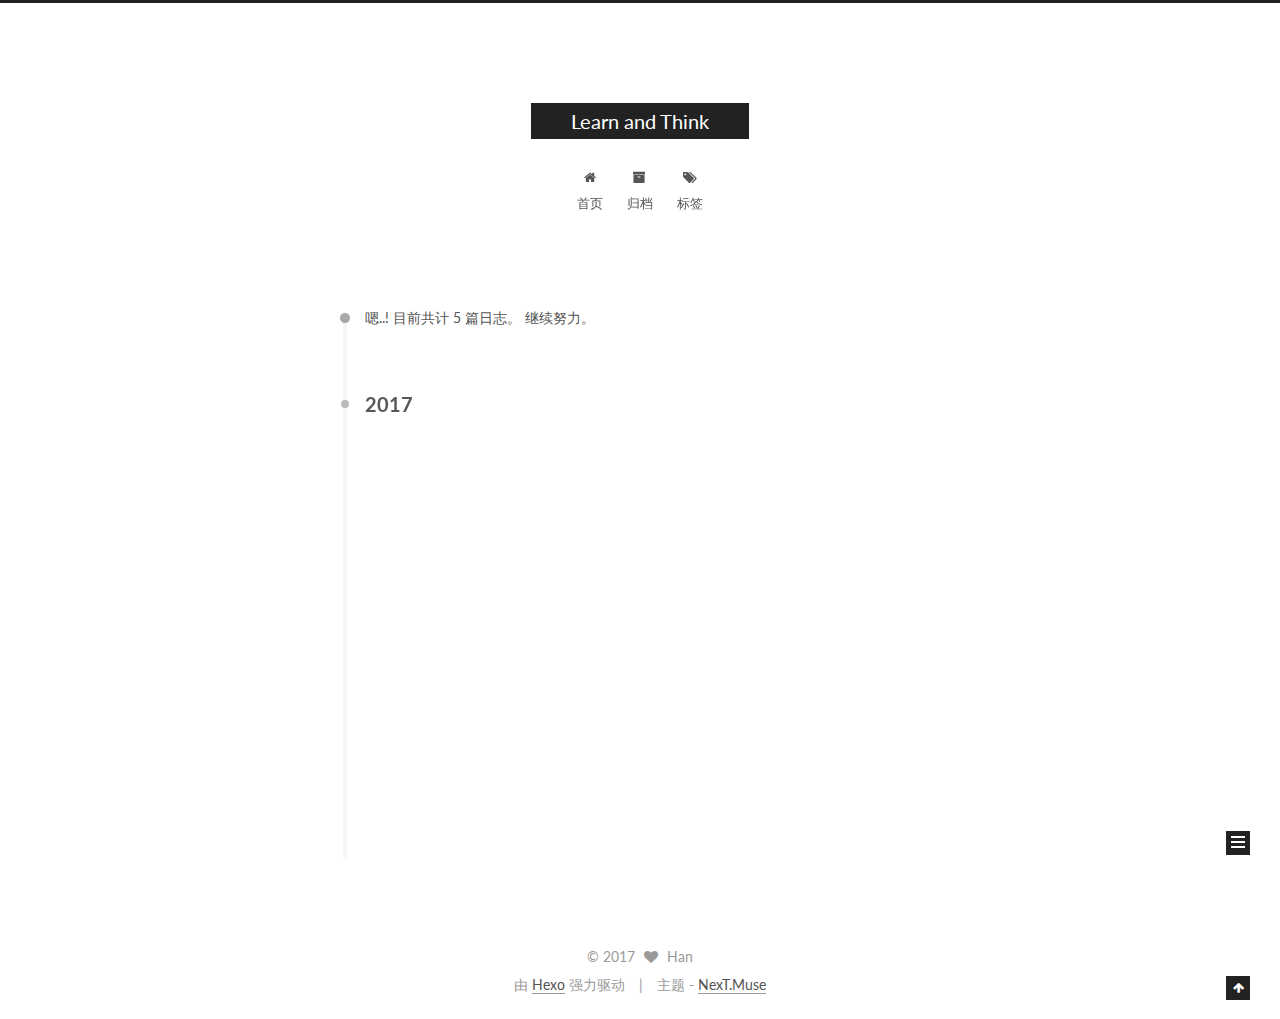
<file: archives/index.html>
<!doctype html>



  


<html class="theme-next muse use-motion" lang="zh-Hans">
<head>
  <meta charset="UTF-8"/>
<meta http-equiv="X-UA-Compatible" content="IE=edge" />
<meta name="viewport" content="width=device-width, initial-scale=1, maximum-scale=1"/>






<meta http-equiv="Cache-Control" content="no-transform" />
<meta http-equiv="Cache-Control" content="no-siteapp" />















  
  
  <link href="/lib/fancybox/source/jquery.fancybox.css?v=2.1.5" rel="stylesheet" type="text/css" />




  
  
  
  

  
    
    
  

  

  

  

  

  
    
    
    <link href="//fonts.googleapis.com/css?family=Lato:300,300italic,400,400italic,700,700italic&subset=latin,latin-ext" rel="stylesheet" type="text/css">
  






<link href="/lib/font-awesome/css/font-awesome.min.css?v=4.6.2" rel="stylesheet" type="text/css" />

<link href="/css/main.css?v=5.1.1" rel="stylesheet" type="text/css" />


  <meta name="keywords" content="Hexo, NexT" />








  <link rel="shortcut icon" type="image/x-icon" href="/favicon.ico?v=5.1.1" />






<meta name="description" content="Knowledge is power but only wisdom is liberty">
<meta property="og:type" content="website">
<meta property="og:title" content="Learn and Think">
<meta property="og:url" content="http://yoursite.com/archives/index.html">
<meta property="og:site_name" content="Learn and Think">
<meta property="og:description" content="Knowledge is power but only wisdom is liberty">
<meta name="twitter:card" content="summary">
<meta name="twitter:title" content="Learn and Think">
<meta name="twitter:description" content="Knowledge is power but only wisdom is liberty">



<script type="text/javascript" id="hexo.configurations">
  var NexT = window.NexT || {};
  var CONFIG = {
    root: '/',
    scheme: 'Muse',
    sidebar: {"position":"left","display":"post","offset":12,"offset_float":0,"b2t":false,"scrollpercent":false},
    fancybox: true,
    motion: true,
    duoshuo: {
      userId: '0',
      author: '博主'
    },
    algolia: {
      applicationID: '',
      apiKey: '',
      indexName: '',
      hits: {"per_page":10},
      labels: {"input_placeholder":"Search for Posts","hits_empty":"We didn't find any results for the search: ${query}","hits_stats":"${hits} results found in ${time} ms"}
    }
  };
</script>



  <link rel="canonical" href="http://yoursite.com/archives/"/>





  <title>归档 | Learn and Think</title>
</head>

<body itemscope itemtype="http://schema.org/WebPage" lang="zh-Hans">

  














  
  
    
  

  <div class="container sidebar-position-left  page-archive  ">
    <div class="headband"></div>

    <header id="header" class="header" itemscope itemtype="http://schema.org/WPHeader">
      <div class="header-inner"><div class="site-brand-wrapper">
  <div class="site-meta ">
    

    <div class="custom-logo-site-title">
      <a href="/"  class="brand" rel="start">
        <span class="logo-line-before"><i></i></span>
        <span class="site-title">Learn and Think</span>
        <span class="logo-line-after"><i></i></span>
      </a>
    </div>
      
        <p class="site-subtitle"></p>
      
  </div>

  <div class="site-nav-toggle">
    <button>
      <span class="btn-bar"></span>
      <span class="btn-bar"></span>
      <span class="btn-bar"></span>
    </button>
  </div>
</div>

<nav class="site-nav">
  

  
    <ul id="menu" class="menu">
      
        
        <li class="menu-item menu-item-home">
          <a href="/" rel="section">
            
              <i class="menu-item-icon fa fa-fw fa-home"></i> <br />
            
            首页
          </a>
        </li>
      
        
        <li class="menu-item menu-item-archives">
          <a href="/archives" rel="section">
            
              <i class="menu-item-icon fa fa-fw fa-archive"></i> <br />
            
            归档
          </a>
        </li>
      
        
        <li class="menu-item menu-item-tags">
          <a href="/tags" rel="section">
            
              <i class="menu-item-icon fa fa-fw fa-tags"></i> <br />
            
            标签
          </a>
        </li>
      

      
    </ul>
  

  
</nav>



 </div>
    </header>

    <main id="main" class="main">
      <div class="main-inner">
        <div class="content-wrap">
          <div id="content" class="content">
            

  <section id="posts" class="posts-collapse">
    <span class="archive-move-on"></span>

    <span class="archive-page-counter">
      
      
      
        
      
      嗯..! 目前共计 5 篇日志。 继续努力。
    </span>

    

      
      
      

      
        
        <div class="collection-title">
          <h2 class="archive-year motion-element" id="archive-year-2017">2017</h2>
        </div>
      
      

      

  <article class="post post-type-normal" itemscope itemtype="http://schema.org/Article">
    <header class="post-header">

      <h2 class="post-title">
        
            <a class="post-title-link" href="/2017/09/05/python的多线程和多进程/" itemprop="url">
              
                <span itemprop="name">python的多线程和多进程</span>
              
            </a>
        
      </h2>

      <div class="post-meta">
        <time class="post-time" itemprop="dateCreated"
              datetime="2017-09-05T23:05:28+08:00"
              content="2017-09-05" >
          09-05
        </time>
      </div>

    </header>
  </article>



    

      
      
      

      
      

      

  <article class="post post-type-normal" itemscope itemtype="http://schema.org/Article">
    <header class="post-header">

      <h2 class="post-title">
        
            <a class="post-title-link" href="/2017/07/22/Python调试/" itemprop="url">
              
                <span itemprop="name">Python 调试</span>
              
            </a>
        
      </h2>

      <div class="post-meta">
        <time class="post-time" itemprop="dateCreated"
              datetime="2017-07-22T22:21:26+08:00"
              content="2017-07-22" >
          07-22
        </time>
      </div>

    </header>
  </article>



    

      
      
      

      
      

      

  <article class="post post-type-normal" itemscope itemtype="http://schema.org/Article">
    <header class="post-header">

      <h2 class="post-title">
        
            <a class="post-title-link" href="/2017/07/22/老虎机-概率/" itemprop="url">
              
                <span itemprop="name">老虎机-概率</span>
              
            </a>
        
      </h2>

      <div class="post-meta">
        <time class="post-time" itemprop="dateCreated"
              datetime="2017-07-22T16:11:00+08:00"
              content="2017-07-22" >
          07-22
        </time>
      </div>

    </header>
  </article>



    

      
      
      

      
      

      

  <article class="post post-type-normal" itemscope itemtype="http://schema.org/Article">
    <header class="post-header">

      <h2 class="post-title">
        
            <a class="post-title-link" href="/2017/07/16/OpenStack测试/" itemprop="url">
              
                <span itemprop="name">OpenStack测试</span>
              
            </a>
        
      </h2>

      <div class="post-meta">
        <time class="post-time" itemprop="dateCreated"
              datetime="2017-07-16T23:29:00+08:00"
              content="2017-07-16" >
          07-16
        </time>
      </div>

    </header>
  </article>



    

      
      
      

      
      

      

  <article class="post post-type-normal" itemscope itemtype="http://schema.org/Article">
    <header class="post-header">

      <h2 class="post-title">
        
            <a class="post-title-link" href="/2017/05/07/kaipian/" itemprop="url">
              
                <span itemprop="name">为什么开博客</span>
              
            </a>
        
      </h2>

      <div class="post-meta">
        <time class="post-time" itemprop="dateCreated"
              datetime="2017-05-07T22:40:00+08:00"
              content="2017-05-07" >
          05-07
        </time>
      </div>

    </header>
  </article>



    

  </section>

  



          </div>
          


          

        </div>
        
          
  
  <div class="sidebar-toggle">
    <div class="sidebar-toggle-line-wrap">
      <span class="sidebar-toggle-line sidebar-toggle-line-first"></span>
      <span class="sidebar-toggle-line sidebar-toggle-line-middle"></span>
      <span class="sidebar-toggle-line sidebar-toggle-line-last"></span>
    </div>
  </div>

  <aside id="sidebar" class="sidebar">
    <div class="sidebar-inner">

      

      

      <section class="site-overview sidebar-panel sidebar-panel-active">
        <div class="site-author motion-element" itemprop="author" itemscope itemtype="http://schema.org/Person">
          <img class="site-author-image" itemprop="image"
               src="/images/avatar.gif"
               alt="Han" />
          <p class="site-author-name" itemprop="name">Han</p>
           
              <p class="site-description motion-element" itemprop="description">Knowledge is power but only wisdom is liberty</p>
          
        </div>
        <nav class="site-state motion-element">

          
            <div class="site-state-item site-state-posts">
              <a href="/archives">
                <span class="site-state-item-count">5</span>
                <span class="site-state-item-name">日志</span>
              </a>
            </div>
          

          

          

        </nav>

        

        <div class="links-of-author motion-element">
          
        </div>

        
        

        
        

        


      </section>

      

      

    </div>
  </aside>


        
      </div>
    </main>

    <footer id="footer" class="footer">
      <div class="footer-inner">
        <div class="copyright" >
  
  &copy; 
  <span itemprop="copyrightYear">2017</span>
  <span class="with-love">
    <i class="fa fa-heart"></i>
  </span>
  <span class="author" itemprop="copyrightHolder">Han</span>
</div>


<div class="powered-by">
  由 <a class="theme-link" href="https://hexo.io">Hexo</a> 强力驱动
</div>

<div class="theme-info">
  主题 -
  <a class="theme-link" href="https://github.com/iissnan/hexo-theme-next">
    NexT.Muse
  </a>
</div>


        

        
      </div>
    </footer>

    
      <div class="back-to-top">
        <i class="fa fa-arrow-up"></i>
        
      </div>
    

  </div>

  

<script type="text/javascript">
  if (Object.prototype.toString.call(window.Promise) !== '[object Function]') {
    window.Promise = null;
  }
</script>









  












  
  <script type="text/javascript" src="/lib/jquery/index.js?v=2.1.3"></script>

  
  <script type="text/javascript" src="/lib/fastclick/lib/fastclick.min.js?v=1.0.6"></script>

  
  <script type="text/javascript" src="/lib/jquery_lazyload/jquery.lazyload.js?v=1.9.7"></script>

  
  <script type="text/javascript" src="/lib/velocity/velocity.min.js?v=1.2.1"></script>

  
  <script type="text/javascript" src="/lib/velocity/velocity.ui.min.js?v=1.2.1"></script>

  
  <script type="text/javascript" src="/lib/fancybox/source/jquery.fancybox.pack.js?v=2.1.5"></script>


  


  <script type="text/javascript" src="/js/src/utils.js?v=5.1.1"></script>

  <script type="text/javascript" src="/js/src/motion.js?v=5.1.1"></script>



  
  

  
  
    <script type="text/javascript" id="motion.page.archive">
      $('.archive-year').velocity('transition.slideLeftIn');
    </script>
  


  


  <script type="text/javascript" src="/js/src/bootstrap.js?v=5.1.1"></script>



  


  




	





  





  





  






  





  

  

  

  

  

</body>
</html>
</file>
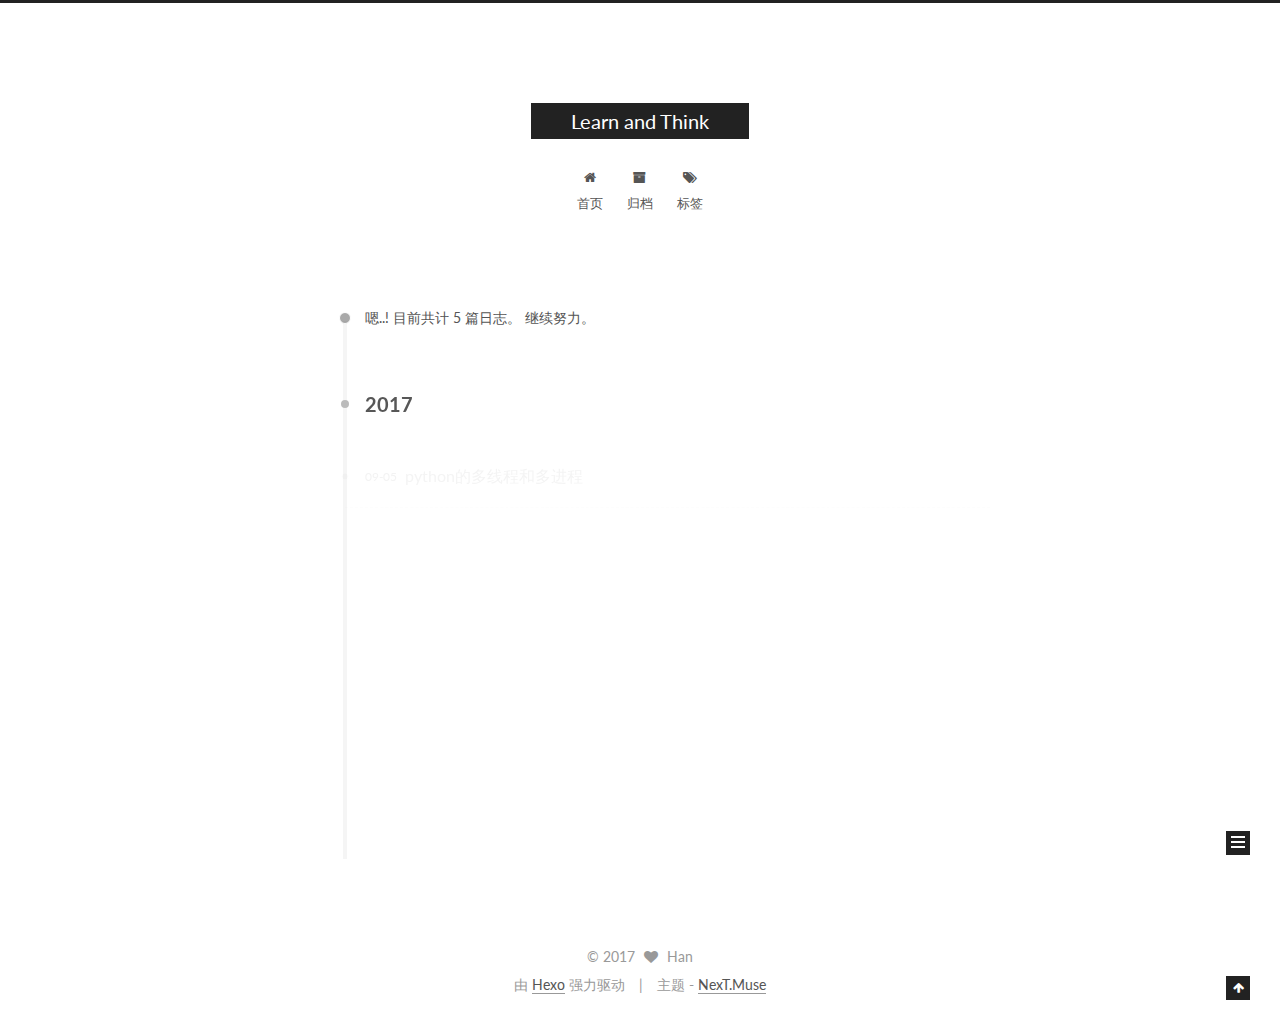
<file: archives/2017/index.html>
<!doctype html>



  


<html class="theme-next muse use-motion" lang="zh-Hans">
<head>
  <meta charset="UTF-8"/>
<meta http-equiv="X-UA-Compatible" content="IE=edge" />
<meta name="viewport" content="width=device-width, initial-scale=1, maximum-scale=1"/>






<meta http-equiv="Cache-Control" content="no-transform" />
<meta http-equiv="Cache-Control" content="no-siteapp" />















  
  
  <link href="/lib/fancybox/source/jquery.fancybox.css?v=2.1.5" rel="stylesheet" type="text/css" />




  
  
  
  

  
    
    
  

  

  

  

  

  
    
    
    <link href="//fonts.googleapis.com/css?family=Lato:300,300italic,400,400italic,700,700italic&subset=latin,latin-ext" rel="stylesheet" type="text/css">
  






<link href="/lib/font-awesome/css/font-awesome.min.css?v=4.6.2" rel="stylesheet" type="text/css" />

<link href="/css/main.css?v=5.1.1" rel="stylesheet" type="text/css" />


  <meta name="keywords" content="Hexo, NexT" />








  <link rel="shortcut icon" type="image/x-icon" href="/favicon.ico?v=5.1.1" />






<meta name="description" content="Knowledge is power but only wisdom is liberty">
<meta property="og:type" content="website">
<meta property="og:title" content="Learn and Think">
<meta property="og:url" content="http://yoursite.com/archives/2017/index.html">
<meta property="og:site_name" content="Learn and Think">
<meta property="og:description" content="Knowledge is power but only wisdom is liberty">
<meta name="twitter:card" content="summary">
<meta name="twitter:title" content="Learn and Think">
<meta name="twitter:description" content="Knowledge is power but only wisdom is liberty">



<script type="text/javascript" id="hexo.configurations">
  var NexT = window.NexT || {};
  var CONFIG = {
    root: '/',
    scheme: 'Muse',
    sidebar: {"position":"left","display":"post","offset":12,"offset_float":0,"b2t":false,"scrollpercent":false},
    fancybox: true,
    motion: true,
    duoshuo: {
      userId: '0',
      author: '博主'
    },
    algolia: {
      applicationID: '',
      apiKey: '',
      indexName: '',
      hits: {"per_page":10},
      labels: {"input_placeholder":"Search for Posts","hits_empty":"We didn't find any results for the search: ${query}","hits_stats":"${hits} results found in ${time} ms"}
    }
  };
</script>



  <link rel="canonical" href="http://yoursite.com/archives/2017/"/>





  <title>归档 | Learn and Think</title>
</head>

<body itemscope itemtype="http://schema.org/WebPage" lang="zh-Hans">

  














  
  
    
  

  <div class="container sidebar-position-left  page-archive  ">
    <div class="headband"></div>

    <header id="header" class="header" itemscope itemtype="http://schema.org/WPHeader">
      <div class="header-inner"><div class="site-brand-wrapper">
  <div class="site-meta ">
    

    <div class="custom-logo-site-title">
      <a href="/"  class="brand" rel="start">
        <span class="logo-line-before"><i></i></span>
        <span class="site-title">Learn and Think</span>
        <span class="logo-line-after"><i></i></span>
      </a>
    </div>
      
        <p class="site-subtitle"></p>
      
  </div>

  <div class="site-nav-toggle">
    <button>
      <span class="btn-bar"></span>
      <span class="btn-bar"></span>
      <span class="btn-bar"></span>
    </button>
  </div>
</div>

<nav class="site-nav">
  

  
    <ul id="menu" class="menu">
      
        
        <li class="menu-item menu-item-home">
          <a href="/" rel="section">
            
              <i class="menu-item-icon fa fa-fw fa-home"></i> <br />
            
            首页
          </a>
        </li>
      
        
        <li class="menu-item menu-item-archives">
          <a href="/archives" rel="section">
            
              <i class="menu-item-icon fa fa-fw fa-archive"></i> <br />
            
            归档
          </a>
        </li>
      
        
        <li class="menu-item menu-item-tags">
          <a href="/tags" rel="section">
            
              <i class="menu-item-icon fa fa-fw fa-tags"></i> <br />
            
            标签
          </a>
        </li>
      

      
    </ul>
  

  
</nav>



 </div>
    </header>

    <main id="main" class="main">
      <div class="main-inner">
        <div class="content-wrap">
          <div id="content" class="content">
            

  <section id="posts" class="posts-collapse">
    <span class="archive-move-on"></span>

    <span class="archive-page-counter">
      
      
      
        
      
      嗯..! 目前共计 5 篇日志。 继续努力。
    </span>

    

      
      
      

      
        
        <div class="collection-title">
          <h2 class="archive-year motion-element" id="archive-year-2017">2017</h2>
        </div>
      
      

      

  <article class="post post-type-normal" itemscope itemtype="http://schema.org/Article">
    <header class="post-header">

      <h2 class="post-title">
        
            <a class="post-title-link" href="/2017/09/05/python的多线程和多进程/" itemprop="url">
              
                <span itemprop="name">python的多线程和多进程</span>
              
            </a>
        
      </h2>

      <div class="post-meta">
        <time class="post-time" itemprop="dateCreated"
              datetime="2017-09-05T23:05:28+08:00"
              content="2017-09-05" >
          09-05
        </time>
      </div>

    </header>
  </article>



    

      
      
      

      
      

      

  <article class="post post-type-normal" itemscope itemtype="http://schema.org/Article">
    <header class="post-header">

      <h2 class="post-title">
        
            <a class="post-title-link" href="/2017/07/22/Python调试/" itemprop="url">
              
                <span itemprop="name">Python 调试</span>
              
            </a>
        
      </h2>

      <div class="post-meta">
        <time class="post-time" itemprop="dateCreated"
              datetime="2017-07-22T22:21:26+08:00"
              content="2017-07-22" >
          07-22
        </time>
      </div>

    </header>
  </article>



    

      
      
      

      
      

      

  <article class="post post-type-normal" itemscope itemtype="http://schema.org/Article">
    <header class="post-header">

      <h2 class="post-title">
        
            <a class="post-title-link" href="/2017/07/22/老虎机-概率/" itemprop="url">
              
                <span itemprop="name">老虎机-概率</span>
              
            </a>
        
      </h2>

      <div class="post-meta">
        <time class="post-time" itemprop="dateCreated"
              datetime="2017-07-22T16:11:00+08:00"
              content="2017-07-22" >
          07-22
        </time>
      </div>

    </header>
  </article>



    

      
      
      

      
      

      

  <article class="post post-type-normal" itemscope itemtype="http://schema.org/Article">
    <header class="post-header">

      <h2 class="post-title">
        
            <a class="post-title-link" href="/2017/07/16/OpenStack测试/" itemprop="url">
              
                <span itemprop="name">OpenStack测试</span>
              
            </a>
        
      </h2>

      <div class="post-meta">
        <time class="post-time" itemprop="dateCreated"
              datetime="2017-07-16T23:29:00+08:00"
              content="2017-07-16" >
          07-16
        </time>
      </div>

    </header>
  </article>



    

      
      
      

      
      

      

  <article class="post post-type-normal" itemscope itemtype="http://schema.org/Article">
    <header class="post-header">

      <h2 class="post-title">
        
            <a class="post-title-link" href="/2017/05/07/kaipian/" itemprop="url">
              
                <span itemprop="name">为什么开博客</span>
              
            </a>
        
      </h2>

      <div class="post-meta">
        <time class="post-time" itemprop="dateCreated"
              datetime="2017-05-07T22:40:00+08:00"
              content="2017-05-07" >
          05-07
        </time>
      </div>

    </header>
  </article>



    

  </section>

  



          </div>
          


          

        </div>
        
          
  
  <div class="sidebar-toggle">
    <div class="sidebar-toggle-line-wrap">
      <span class="sidebar-toggle-line sidebar-toggle-line-first"></span>
      <span class="sidebar-toggle-line sidebar-toggle-line-middle"></span>
      <span class="sidebar-toggle-line sidebar-toggle-line-last"></span>
    </div>
  </div>

  <aside id="sidebar" class="sidebar">
    <div class="sidebar-inner">

      

      

      <section class="site-overview sidebar-panel sidebar-panel-active">
        <div class="site-author motion-element" itemprop="author" itemscope itemtype="http://schema.org/Person">
          <img class="site-author-image" itemprop="image"
               src="/images/avatar.gif"
               alt="Han" />
          <p class="site-author-name" itemprop="name">Han</p>
           
              <p class="site-description motion-element" itemprop="description">Knowledge is power but only wisdom is liberty</p>
          
        </div>
        <nav class="site-state motion-element">

          
            <div class="site-state-item site-state-posts">
              <a href="/archives">
                <span class="site-state-item-count">5</span>
                <span class="site-state-item-name">日志</span>
              </a>
            </div>
          

          

          

        </nav>

        

        <div class="links-of-author motion-element">
          
        </div>

        
        

        
        

        


      </section>

      

      

    </div>
  </aside>


        
      </div>
    </main>

    <footer id="footer" class="footer">
      <div class="footer-inner">
        <div class="copyright" >
  
  &copy; 
  <span itemprop="copyrightYear">2017</span>
  <span class="with-love">
    <i class="fa fa-heart"></i>
  </span>
  <span class="author" itemprop="copyrightHolder">Han</span>
</div>


<div class="powered-by">
  由 <a class="theme-link" href="https://hexo.io">Hexo</a> 强力驱动
</div>

<div class="theme-info">
  主题 -
  <a class="theme-link" href="https://github.com/iissnan/hexo-theme-next">
    NexT.Muse
  </a>
</div>


        

        
      </div>
    </footer>

    
      <div class="back-to-top">
        <i class="fa fa-arrow-up"></i>
        
      </div>
    

  </div>

  

<script type="text/javascript">
  if (Object.prototype.toString.call(window.Promise) !== '[object Function]') {
    window.Promise = null;
  }
</script>









  












  
  <script type="text/javascript" src="/lib/jquery/index.js?v=2.1.3"></script>

  
  <script type="text/javascript" src="/lib/fastclick/lib/fastclick.min.js?v=1.0.6"></script>

  
  <script type="text/javascript" src="/lib/jquery_lazyload/jquery.lazyload.js?v=1.9.7"></script>

  
  <script type="text/javascript" src="/lib/velocity/velocity.min.js?v=1.2.1"></script>

  
  <script type="text/javascript" src="/lib/velocity/velocity.ui.min.js?v=1.2.1"></script>

  
  <script type="text/javascript" src="/lib/fancybox/source/jquery.fancybox.pack.js?v=2.1.5"></script>


  


  <script type="text/javascript" src="/js/src/utils.js?v=5.1.1"></script>

  <script type="text/javascript" src="/js/src/motion.js?v=5.1.1"></script>



  
  

  
  
    <script type="text/javascript" id="motion.page.archive">
      $('.archive-year').velocity('transition.slideLeftIn');
    </script>
  


  


  <script type="text/javascript" src="/js/src/bootstrap.js?v=5.1.1"></script>



  


  




	





  





  





  






  





  

  

  

  

  

</body>
</html>
</file>
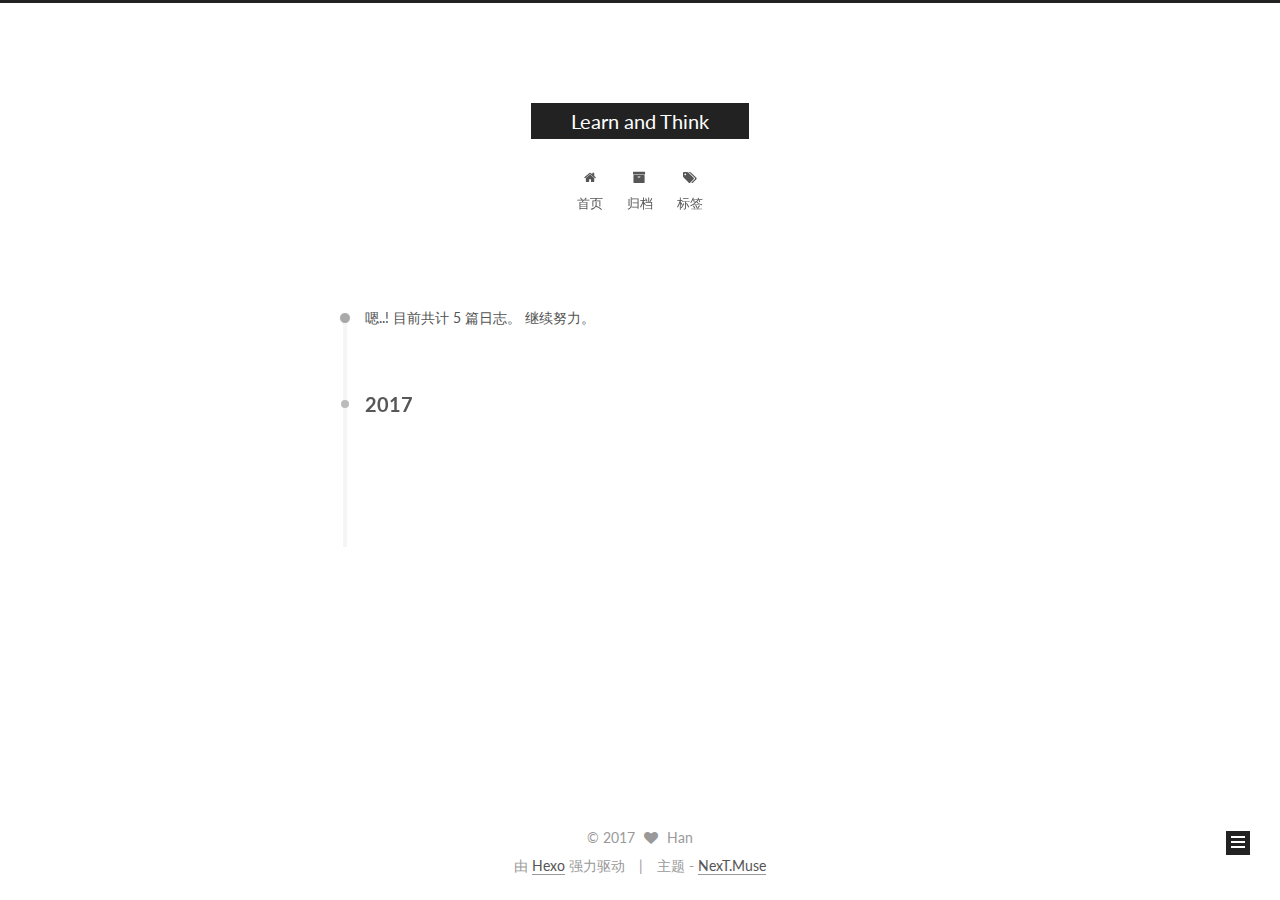
<file: archives/2017/05/index.html>
<!doctype html>



  


<html class="theme-next muse use-motion" lang="zh-Hans">
<head>
  <meta charset="UTF-8"/>
<meta http-equiv="X-UA-Compatible" content="IE=edge" />
<meta name="viewport" content="width=device-width, initial-scale=1, maximum-scale=1"/>






<meta http-equiv="Cache-Control" content="no-transform" />
<meta http-equiv="Cache-Control" content="no-siteapp" />















  
  
  <link href="/lib/fancybox/source/jquery.fancybox.css?v=2.1.5" rel="stylesheet" type="text/css" />




  
  
  
  

  
    
    
  

  

  

  

  

  
    
    
    <link href="//fonts.googleapis.com/css?family=Lato:300,300italic,400,400italic,700,700italic&subset=latin,latin-ext" rel="stylesheet" type="text/css">
  






<link href="/lib/font-awesome/css/font-awesome.min.css?v=4.6.2" rel="stylesheet" type="text/css" />

<link href="/css/main.css?v=5.1.1" rel="stylesheet" type="text/css" />


  <meta name="keywords" content="Hexo, NexT" />








  <link rel="shortcut icon" type="image/x-icon" href="/favicon.ico?v=5.1.1" />






<meta name="description" content="Knowledge is power but only wisdom is liberty">
<meta property="og:type" content="website">
<meta property="og:title" content="Learn and Think">
<meta property="og:url" content="http://yoursite.com/archives/2017/05/index.html">
<meta property="og:site_name" content="Learn and Think">
<meta property="og:description" content="Knowledge is power but only wisdom is liberty">
<meta name="twitter:card" content="summary">
<meta name="twitter:title" content="Learn and Think">
<meta name="twitter:description" content="Knowledge is power but only wisdom is liberty">



<script type="text/javascript" id="hexo.configurations">
  var NexT = window.NexT || {};
  var CONFIG = {
    root: '/',
    scheme: 'Muse',
    sidebar: {"position":"left","display":"post","offset":12,"offset_float":0,"b2t":false,"scrollpercent":false},
    fancybox: true,
    motion: true,
    duoshuo: {
      userId: '0',
      author: '博主'
    },
    algolia: {
      applicationID: '',
      apiKey: '',
      indexName: '',
      hits: {"per_page":10},
      labels: {"input_placeholder":"Search for Posts","hits_empty":"We didn't find any results for the search: ${query}","hits_stats":"${hits} results found in ${time} ms"}
    }
  };
</script>



  <link rel="canonical" href="http://yoursite.com/archives/2017/05/"/>





  <title>归档 | Learn and Think</title>
</head>

<body itemscope itemtype="http://schema.org/WebPage" lang="zh-Hans">

  














  
  
    
  

  <div class="container sidebar-position-left  page-archive  ">
    <div class="headband"></div>

    <header id="header" class="header" itemscope itemtype="http://schema.org/WPHeader">
      <div class="header-inner"><div class="site-brand-wrapper">
  <div class="site-meta ">
    

    <div class="custom-logo-site-title">
      <a href="/"  class="brand" rel="start">
        <span class="logo-line-before"><i></i></span>
        <span class="site-title">Learn and Think</span>
        <span class="logo-line-after"><i></i></span>
      </a>
    </div>
      
        <p class="site-subtitle"></p>
      
  </div>

  <div class="site-nav-toggle">
    <button>
      <span class="btn-bar"></span>
      <span class="btn-bar"></span>
      <span class="btn-bar"></span>
    </button>
  </div>
</div>

<nav class="site-nav">
  

  
    <ul id="menu" class="menu">
      
        
        <li class="menu-item menu-item-home">
          <a href="/" rel="section">
            
              <i class="menu-item-icon fa fa-fw fa-home"></i> <br />
            
            首页
          </a>
        </li>
      
        
        <li class="menu-item menu-item-archives">
          <a href="/archives" rel="section">
            
              <i class="menu-item-icon fa fa-fw fa-archive"></i> <br />
            
            归档
          </a>
        </li>
      
        
        <li class="menu-item menu-item-tags">
          <a href="/tags" rel="section">
            
              <i class="menu-item-icon fa fa-fw fa-tags"></i> <br />
            
            标签
          </a>
        </li>
      

      
    </ul>
  

  
</nav>



 </div>
    </header>

    <main id="main" class="main">
      <div class="main-inner">
        <div class="content-wrap">
          <div id="content" class="content">
            

  <section id="posts" class="posts-collapse">
    <span class="archive-move-on"></span>

    <span class="archive-page-counter">
      
      
      
        
      
      嗯..! 目前共计 5 篇日志。 继续努力。
    </span>

    

      
      
      

      
        
        <div class="collection-title">
          <h2 class="archive-year motion-element" id="archive-year-2017">2017</h2>
        </div>
      
      

      

  <article class="post post-type-normal" itemscope itemtype="http://schema.org/Article">
    <header class="post-header">

      <h2 class="post-title">
        
            <a class="post-title-link" href="/2017/05/07/kaipian/" itemprop="url">
              
                <span itemprop="name">为什么开博客</span>
              
            </a>
        
      </h2>

      <div class="post-meta">
        <time class="post-time" itemprop="dateCreated"
              datetime="2017-05-07T22:40:00+08:00"
              content="2017-05-07" >
          05-07
        </time>
      </div>

    </header>
  </article>



    

  </section>

  



          </div>
          


          

        </div>
        
          
  
  <div class="sidebar-toggle">
    <div class="sidebar-toggle-line-wrap">
      <span class="sidebar-toggle-line sidebar-toggle-line-first"></span>
      <span class="sidebar-toggle-line sidebar-toggle-line-middle"></span>
      <span class="sidebar-toggle-line sidebar-toggle-line-last"></span>
    </div>
  </div>

  <aside id="sidebar" class="sidebar">
    <div class="sidebar-inner">

      

      

      <section class="site-overview sidebar-panel sidebar-panel-active">
        <div class="site-author motion-element" itemprop="author" itemscope itemtype="http://schema.org/Person">
          <img class="site-author-image" itemprop="image"
               src="/images/avatar.gif"
               alt="Han" />
          <p class="site-author-name" itemprop="name">Han</p>
           
              <p class="site-description motion-element" itemprop="description">Knowledge is power but only wisdom is liberty</p>
          
        </div>
        <nav class="site-state motion-element">

          
            <div class="site-state-item site-state-posts">
              <a href="/archives">
                <span class="site-state-item-count">5</span>
                <span class="site-state-item-name">日志</span>
              </a>
            </div>
          

          

          

        </nav>

        

        <div class="links-of-author motion-element">
          
        </div>

        
        

        
        

        


      </section>

      

      

    </div>
  </aside>


        
      </div>
    </main>

    <footer id="footer" class="footer">
      <div class="footer-inner">
        <div class="copyright" >
  
  &copy; 
  <span itemprop="copyrightYear">2017</span>
  <span class="with-love">
    <i class="fa fa-heart"></i>
  </span>
  <span class="author" itemprop="copyrightHolder">Han</span>
</div>


<div class="powered-by">
  由 <a class="theme-link" href="https://hexo.io">Hexo</a> 强力驱动
</div>

<div class="theme-info">
  主题 -
  <a class="theme-link" href="https://github.com/iissnan/hexo-theme-next">
    NexT.Muse
  </a>
</div>


        

        
      </div>
    </footer>

    
      <div class="back-to-top">
        <i class="fa fa-arrow-up"></i>
        
      </div>
    

  </div>

  

<script type="text/javascript">
  if (Object.prototype.toString.call(window.Promise) !== '[object Function]') {
    window.Promise = null;
  }
</script>









  












  
  <script type="text/javascript" src="/lib/jquery/index.js?v=2.1.3"></script>

  
  <script type="text/javascript" src="/lib/fastclick/lib/fastclick.min.js?v=1.0.6"></script>

  
  <script type="text/javascript" src="/lib/jquery_lazyload/jquery.lazyload.js?v=1.9.7"></script>

  
  <script type="text/javascript" src="/lib/velocity/velocity.min.js?v=1.2.1"></script>

  
  <script type="text/javascript" src="/lib/velocity/velocity.ui.min.js?v=1.2.1"></script>

  
  <script type="text/javascript" src="/lib/fancybox/source/jquery.fancybox.pack.js?v=2.1.5"></script>


  


  <script type="text/javascript" src="/js/src/utils.js?v=5.1.1"></script>

  <script type="text/javascript" src="/js/src/motion.js?v=5.1.1"></script>



  
  

  
  
    <script type="text/javascript" id="motion.page.archive">
      $('.archive-year').velocity('transition.slideLeftIn');
    </script>
  


  


  <script type="text/javascript" src="/js/src/bootstrap.js?v=5.1.1"></script>



  


  




	





  





  





  






  





  

  

  

  

  

</body>
</html>
</file>
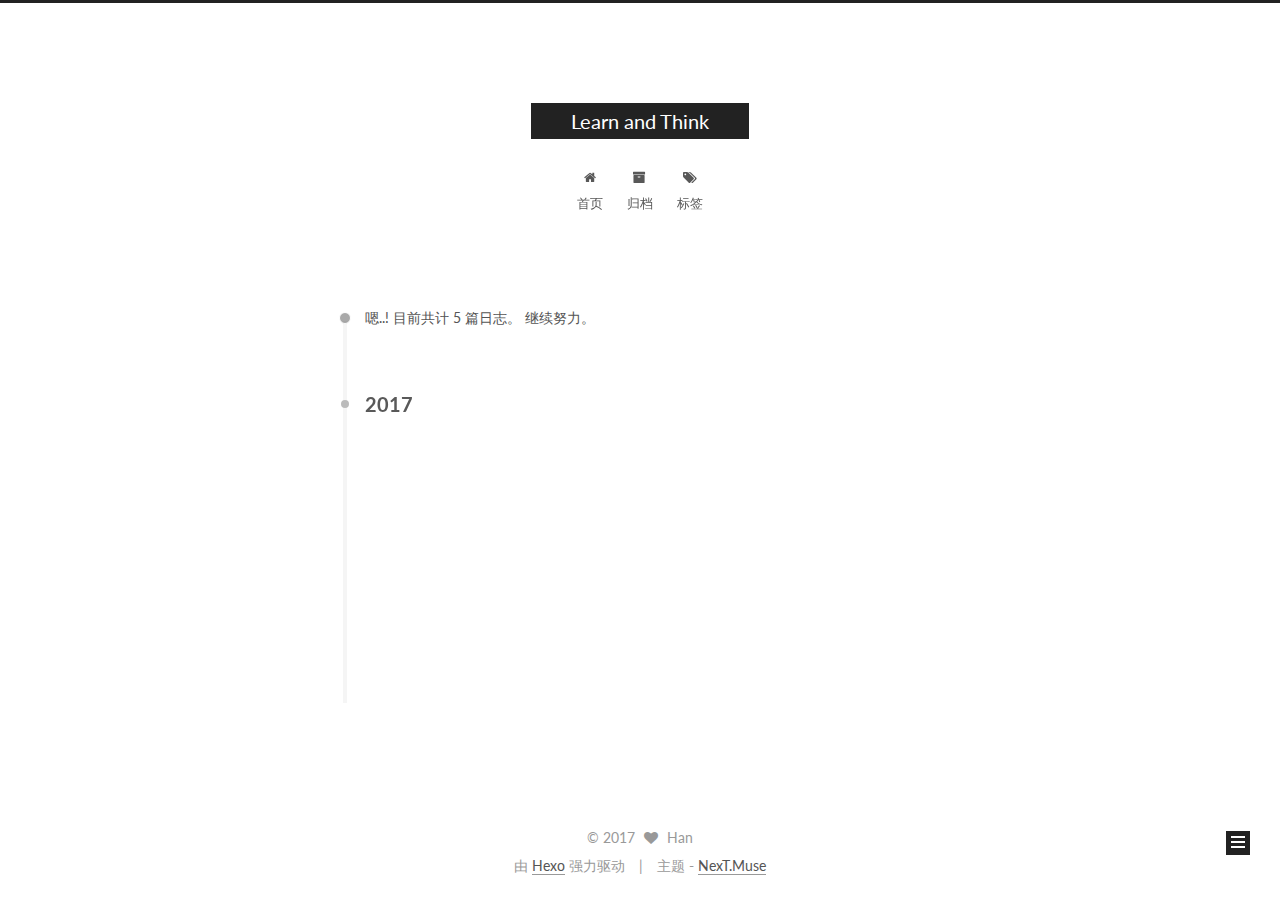
<file: archives/2017/07/index.html>
<!doctype html>



  


<html class="theme-next muse use-motion" lang="zh-Hans">
<head>
  <meta charset="UTF-8"/>
<meta http-equiv="X-UA-Compatible" content="IE=edge" />
<meta name="viewport" content="width=device-width, initial-scale=1, maximum-scale=1"/>






<meta http-equiv="Cache-Control" content="no-transform" />
<meta http-equiv="Cache-Control" content="no-siteapp" />















  
  
  <link href="/lib/fancybox/source/jquery.fancybox.css?v=2.1.5" rel="stylesheet" type="text/css" />




  
  
  
  

  
    
    
  

  

  

  

  

  
    
    
    <link href="//fonts.googleapis.com/css?family=Lato:300,300italic,400,400italic,700,700italic&subset=latin,latin-ext" rel="stylesheet" type="text/css">
  






<link href="/lib/font-awesome/css/font-awesome.min.css?v=4.6.2" rel="stylesheet" type="text/css" />

<link href="/css/main.css?v=5.1.1" rel="stylesheet" type="text/css" />


  <meta name="keywords" content="Hexo, NexT" />








  <link rel="shortcut icon" type="image/x-icon" href="/favicon.ico?v=5.1.1" />






<meta name="description" content="Knowledge is power but only wisdom is liberty">
<meta property="og:type" content="website">
<meta property="og:title" content="Learn and Think">
<meta property="og:url" content="http://yoursite.com/archives/2017/07/index.html">
<meta property="og:site_name" content="Learn and Think">
<meta property="og:description" content="Knowledge is power but only wisdom is liberty">
<meta name="twitter:card" content="summary">
<meta name="twitter:title" content="Learn and Think">
<meta name="twitter:description" content="Knowledge is power but only wisdom is liberty">



<script type="text/javascript" id="hexo.configurations">
  var NexT = window.NexT || {};
  var CONFIG = {
    root: '/',
    scheme: 'Muse',
    sidebar: {"position":"left","display":"post","offset":12,"offset_float":0,"b2t":false,"scrollpercent":false},
    fancybox: true,
    motion: true,
    duoshuo: {
      userId: '0',
      author: '博主'
    },
    algolia: {
      applicationID: '',
      apiKey: '',
      indexName: '',
      hits: {"per_page":10},
      labels: {"input_placeholder":"Search for Posts","hits_empty":"We didn't find any results for the search: ${query}","hits_stats":"${hits} results found in ${time} ms"}
    }
  };
</script>



  <link rel="canonical" href="http://yoursite.com/archives/2017/07/"/>





  <title>归档 | Learn and Think</title>
</head>

<body itemscope itemtype="http://schema.org/WebPage" lang="zh-Hans">

  














  
  
    
  

  <div class="container sidebar-position-left  page-archive  ">
    <div class="headband"></div>

    <header id="header" class="header" itemscope itemtype="http://schema.org/WPHeader">
      <div class="header-inner"><div class="site-brand-wrapper">
  <div class="site-meta ">
    

    <div class="custom-logo-site-title">
      <a href="/"  class="brand" rel="start">
        <span class="logo-line-before"><i></i></span>
        <span class="site-title">Learn and Think</span>
        <span class="logo-line-after"><i></i></span>
      </a>
    </div>
      
        <p class="site-subtitle"></p>
      
  </div>

  <div class="site-nav-toggle">
    <button>
      <span class="btn-bar"></span>
      <span class="btn-bar"></span>
      <span class="btn-bar"></span>
    </button>
  </div>
</div>

<nav class="site-nav">
  

  
    <ul id="menu" class="menu">
      
        
        <li class="menu-item menu-item-home">
          <a href="/" rel="section">
            
              <i class="menu-item-icon fa fa-fw fa-home"></i> <br />
            
            首页
          </a>
        </li>
      
        
        <li class="menu-item menu-item-archives">
          <a href="/archives" rel="section">
            
              <i class="menu-item-icon fa fa-fw fa-archive"></i> <br />
            
            归档
          </a>
        </li>
      
        
        <li class="menu-item menu-item-tags">
          <a href="/tags" rel="section">
            
              <i class="menu-item-icon fa fa-fw fa-tags"></i> <br />
            
            标签
          </a>
        </li>
      

      
    </ul>
  

  
</nav>



 </div>
    </header>

    <main id="main" class="main">
      <div class="main-inner">
        <div class="content-wrap">
          <div id="content" class="content">
            

  <section id="posts" class="posts-collapse">
    <span class="archive-move-on"></span>

    <span class="archive-page-counter">
      
      
      
        
      
      嗯..! 目前共计 5 篇日志。 继续努力。
    </span>

    

      
      
      

      
        
        <div class="collection-title">
          <h2 class="archive-year motion-element" id="archive-year-2017">2017</h2>
        </div>
      
      

      

  <article class="post post-type-normal" itemscope itemtype="http://schema.org/Article">
    <header class="post-header">

      <h2 class="post-title">
        
            <a class="post-title-link" href="/2017/07/22/Python调试/" itemprop="url">
              
                <span itemprop="name">Python 调试</span>
              
            </a>
        
      </h2>

      <div class="post-meta">
        <time class="post-time" itemprop="dateCreated"
              datetime="2017-07-22T22:21:26+08:00"
              content="2017-07-22" >
          07-22
        </time>
      </div>

    </header>
  </article>



    

      
      
      

      
      

      

  <article class="post post-type-normal" itemscope itemtype="http://schema.org/Article">
    <header class="post-header">

      <h2 class="post-title">
        
            <a class="post-title-link" href="/2017/07/22/老虎机-概率/" itemprop="url">
              
                <span itemprop="name">老虎机-概率</span>
              
            </a>
        
      </h2>

      <div class="post-meta">
        <time class="post-time" itemprop="dateCreated"
              datetime="2017-07-22T16:11:00+08:00"
              content="2017-07-22" >
          07-22
        </time>
      </div>

    </header>
  </article>



    

      
      
      

      
      

      

  <article class="post post-type-normal" itemscope itemtype="http://schema.org/Article">
    <header class="post-header">

      <h2 class="post-title">
        
            <a class="post-title-link" href="/2017/07/16/OpenStack测试/" itemprop="url">
              
                <span itemprop="name">OpenStack测试</span>
              
            </a>
        
      </h2>

      <div class="post-meta">
        <time class="post-time" itemprop="dateCreated"
              datetime="2017-07-16T23:29:00+08:00"
              content="2017-07-16" >
          07-16
        </time>
      </div>

    </header>
  </article>



    

  </section>

  



          </div>
          


          

        </div>
        
          
  
  <div class="sidebar-toggle">
    <div class="sidebar-toggle-line-wrap">
      <span class="sidebar-toggle-line sidebar-toggle-line-first"></span>
      <span class="sidebar-toggle-line sidebar-toggle-line-middle"></span>
      <span class="sidebar-toggle-line sidebar-toggle-line-last"></span>
    </div>
  </div>

  <aside id="sidebar" class="sidebar">
    <div class="sidebar-inner">

      

      

      <section class="site-overview sidebar-panel sidebar-panel-active">
        <div class="site-author motion-element" itemprop="author" itemscope itemtype="http://schema.org/Person">
          <img class="site-author-image" itemprop="image"
               src="/images/avatar.gif"
               alt="Han" />
          <p class="site-author-name" itemprop="name">Han</p>
           
              <p class="site-description motion-element" itemprop="description">Knowledge is power but only wisdom is liberty</p>
          
        </div>
        <nav class="site-state motion-element">

          
            <div class="site-state-item site-state-posts">
              <a href="/archives">
                <span class="site-state-item-count">5</span>
                <span class="site-state-item-name">日志</span>
              </a>
            </div>
          

          

          

        </nav>

        

        <div class="links-of-author motion-element">
          
        </div>

        
        

        
        

        


      </section>

      

      

    </div>
  </aside>


        
      </div>
    </main>

    <footer id="footer" class="footer">
      <div class="footer-inner">
        <div class="copyright" >
  
  &copy; 
  <span itemprop="copyrightYear">2017</span>
  <span class="with-love">
    <i class="fa fa-heart"></i>
  </span>
  <span class="author" itemprop="copyrightHolder">Han</span>
</div>


<div class="powered-by">
  由 <a class="theme-link" href="https://hexo.io">Hexo</a> 强力驱动
</div>

<div class="theme-info">
  主题 -
  <a class="theme-link" href="https://github.com/iissnan/hexo-theme-next">
    NexT.Muse
  </a>
</div>


        

        
      </div>
    </footer>

    
      <div class="back-to-top">
        <i class="fa fa-arrow-up"></i>
        
      </div>
    

  </div>

  

<script type="text/javascript">
  if (Object.prototype.toString.call(window.Promise) !== '[object Function]') {
    window.Promise = null;
  }
</script>









  












  
  <script type="text/javascript" src="/lib/jquery/index.js?v=2.1.3"></script>

  
  <script type="text/javascript" src="/lib/fastclick/lib/fastclick.min.js?v=1.0.6"></script>

  
  <script type="text/javascript" src="/lib/jquery_lazyload/jquery.lazyload.js?v=1.9.7"></script>

  
  <script type="text/javascript" src="/lib/velocity/velocity.min.js?v=1.2.1"></script>

  
  <script type="text/javascript" src="/lib/velocity/velocity.ui.min.js?v=1.2.1"></script>

  
  <script type="text/javascript" src="/lib/fancybox/source/jquery.fancybox.pack.js?v=2.1.5"></script>


  


  <script type="text/javascript" src="/js/src/utils.js?v=5.1.1"></script>

  <script type="text/javascript" src="/js/src/motion.js?v=5.1.1"></script>



  
  

  
  
    <script type="text/javascript" id="motion.page.archive">
      $('.archive-year').velocity('transition.slideLeftIn');
    </script>
  


  


  <script type="text/javascript" src="/js/src/bootstrap.js?v=5.1.1"></script>



  


  




	





  





  





  






  





  

  

  

  

  

</body>
</html>
</file>
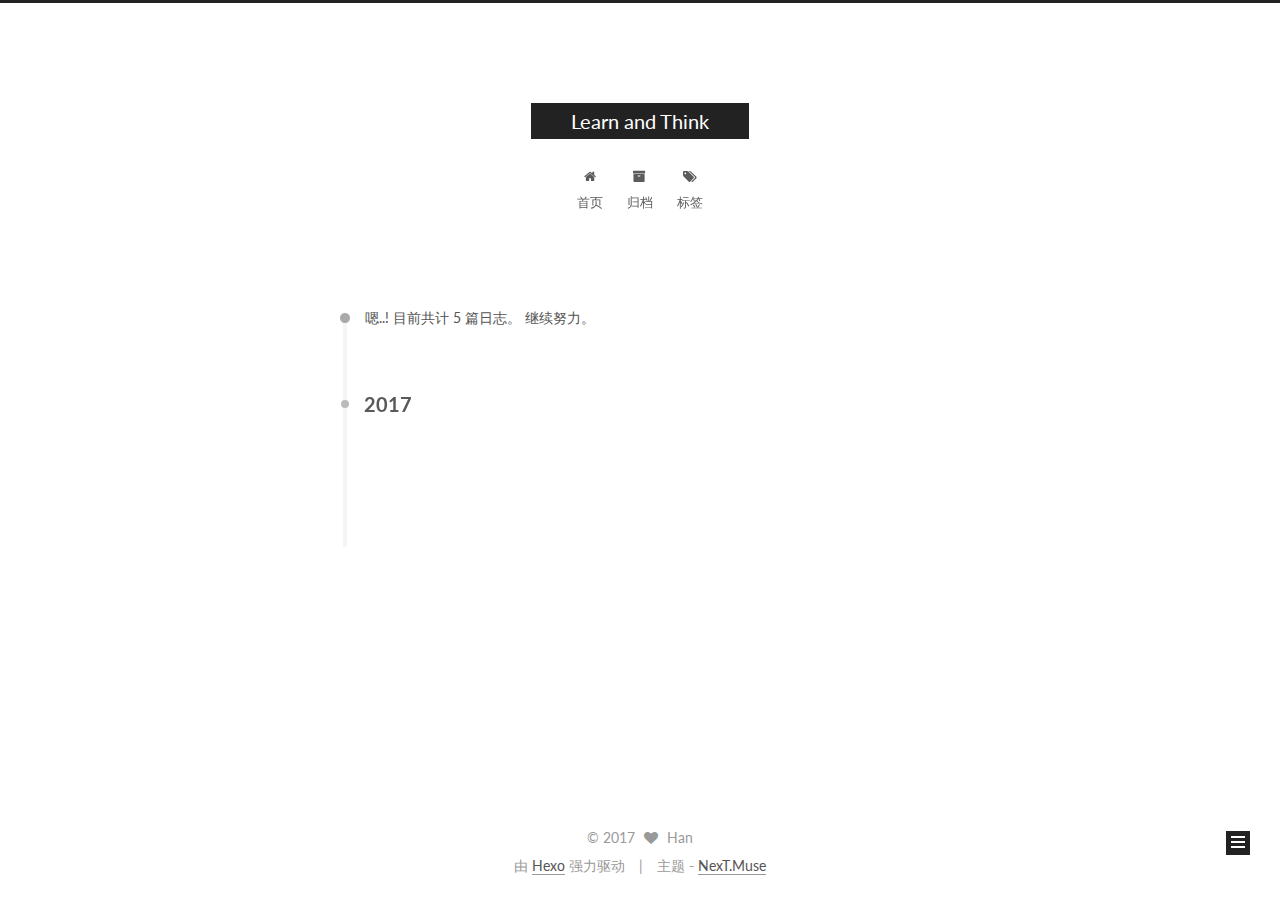
<file: archives/2017/09/index.html>
<!doctype html>



  


<html class="theme-next muse use-motion" lang="zh-Hans">
<head>
  <meta charset="UTF-8"/>
<meta http-equiv="X-UA-Compatible" content="IE=edge" />
<meta name="viewport" content="width=device-width, initial-scale=1, maximum-scale=1"/>






<meta http-equiv="Cache-Control" content="no-transform" />
<meta http-equiv="Cache-Control" content="no-siteapp" />















  
  
  <link href="/lib/fancybox/source/jquery.fancybox.css?v=2.1.5" rel="stylesheet" type="text/css" />




  
  
  
  

  
    
    
  

  

  

  

  

  
    
    
    <link href="//fonts.googleapis.com/css?family=Lato:300,300italic,400,400italic,700,700italic&subset=latin,latin-ext" rel="stylesheet" type="text/css">
  






<link href="/lib/font-awesome/css/font-awesome.min.css?v=4.6.2" rel="stylesheet" type="text/css" />

<link href="/css/main.css?v=5.1.1" rel="stylesheet" type="text/css" />


  <meta name="keywords" content="Hexo, NexT" />








  <link rel="shortcut icon" type="image/x-icon" href="/favicon.ico?v=5.1.1" />






<meta name="description" content="Knowledge is power but only wisdom is liberty">
<meta property="og:type" content="website">
<meta property="og:title" content="Learn and Think">
<meta property="og:url" content="http://yoursite.com/archives/2017/09/index.html">
<meta property="og:site_name" content="Learn and Think">
<meta property="og:description" content="Knowledge is power but only wisdom is liberty">
<meta name="twitter:card" content="summary">
<meta name="twitter:title" content="Learn and Think">
<meta name="twitter:description" content="Knowledge is power but only wisdom is liberty">



<script type="text/javascript" id="hexo.configurations">
  var NexT = window.NexT || {};
  var CONFIG = {
    root: '/',
    scheme: 'Muse',
    sidebar: {"position":"left","display":"post","offset":12,"offset_float":0,"b2t":false,"scrollpercent":false},
    fancybox: true,
    motion: true,
    duoshuo: {
      userId: '0',
      author: '博主'
    },
    algolia: {
      applicationID: '',
      apiKey: '',
      indexName: '',
      hits: {"per_page":10},
      labels: {"input_placeholder":"Search for Posts","hits_empty":"We didn't find any results for the search: ${query}","hits_stats":"${hits} results found in ${time} ms"}
    }
  };
</script>



  <link rel="canonical" href="http://yoursite.com/archives/2017/09/"/>





  <title>归档 | Learn and Think</title>
</head>

<body itemscope itemtype="http://schema.org/WebPage" lang="zh-Hans">

  














  
  
    
  

  <div class="container sidebar-position-left  page-archive  ">
    <div class="headband"></div>

    <header id="header" class="header" itemscope itemtype="http://schema.org/WPHeader">
      <div class="header-inner"><div class="site-brand-wrapper">
  <div class="site-meta ">
    

    <div class="custom-logo-site-title">
      <a href="/"  class="brand" rel="start">
        <span class="logo-line-before"><i></i></span>
        <span class="site-title">Learn and Think</span>
        <span class="logo-line-after"><i></i></span>
      </a>
    </div>
      
        <p class="site-subtitle"></p>
      
  </div>

  <div class="site-nav-toggle">
    <button>
      <span class="btn-bar"></span>
      <span class="btn-bar"></span>
      <span class="btn-bar"></span>
    </button>
  </div>
</div>

<nav class="site-nav">
  

  
    <ul id="menu" class="menu">
      
        
        <li class="menu-item menu-item-home">
          <a href="/" rel="section">
            
              <i class="menu-item-icon fa fa-fw fa-home"></i> <br />
            
            首页
          </a>
        </li>
      
        
        <li class="menu-item menu-item-archives">
          <a href="/archives" rel="section">
            
              <i class="menu-item-icon fa fa-fw fa-archive"></i> <br />
            
            归档
          </a>
        </li>
      
        
        <li class="menu-item menu-item-tags">
          <a href="/tags" rel="section">
            
              <i class="menu-item-icon fa fa-fw fa-tags"></i> <br />
            
            标签
          </a>
        </li>
      

      
    </ul>
  

  
</nav>



 </div>
    </header>

    <main id="main" class="main">
      <div class="main-inner">
        <div class="content-wrap">
          <div id="content" class="content">
            

  <section id="posts" class="posts-collapse">
    <span class="archive-move-on"></span>

    <span class="archive-page-counter">
      
      
      
        
      
      嗯..! 目前共计 5 篇日志。 继续努力。
    </span>

    

      
      
      

      
        
        <div class="collection-title">
          <h2 class="archive-year motion-element" id="archive-year-2017">2017</h2>
        </div>
      
      

      

  <article class="post post-type-normal" itemscope itemtype="http://schema.org/Article">
    <header class="post-header">

      <h2 class="post-title">
        
            <a class="post-title-link" href="/2017/09/05/python的多线程和多进程/" itemprop="url">
              
                <span itemprop="name">python的多线程和多进程</span>
              
            </a>
        
      </h2>

      <div class="post-meta">
        <time class="post-time" itemprop="dateCreated"
              datetime="2017-09-05T23:05:28+08:00"
              content="2017-09-05" >
          09-05
        </time>
      </div>

    </header>
  </article>



    

  </section>

  



          </div>
          


          

        </div>
        
          
  
  <div class="sidebar-toggle">
    <div class="sidebar-toggle-line-wrap">
      <span class="sidebar-toggle-line sidebar-toggle-line-first"></span>
      <span class="sidebar-toggle-line sidebar-toggle-line-middle"></span>
      <span class="sidebar-toggle-line sidebar-toggle-line-last"></span>
    </div>
  </div>

  <aside id="sidebar" class="sidebar">
    <div class="sidebar-inner">

      

      

      <section class="site-overview sidebar-panel sidebar-panel-active">
        <div class="site-author motion-element" itemprop="author" itemscope itemtype="http://schema.org/Person">
          <img class="site-author-image" itemprop="image"
               src="/images/avatar.gif"
               alt="Han" />
          <p class="site-author-name" itemprop="name">Han</p>
           
              <p class="site-description motion-element" itemprop="description">Knowledge is power but only wisdom is liberty</p>
          
        </div>
        <nav class="site-state motion-element">

          
            <div class="site-state-item site-state-posts">
              <a href="/archives">
                <span class="site-state-item-count">5</span>
                <span class="site-state-item-name">日志</span>
              </a>
            </div>
          

          

          

        </nav>

        

        <div class="links-of-author motion-element">
          
        </div>

        
        

        
        

        


      </section>

      

      

    </div>
  </aside>


        
      </div>
    </main>

    <footer id="footer" class="footer">
      <div class="footer-inner">
        <div class="copyright" >
  
  &copy; 
  <span itemprop="copyrightYear">2017</span>
  <span class="with-love">
    <i class="fa fa-heart"></i>
  </span>
  <span class="author" itemprop="copyrightHolder">Han</span>
</div>


<div class="powered-by">
  由 <a class="theme-link" href="https://hexo.io">Hexo</a> 强力驱动
</div>

<div class="theme-info">
  主题 -
  <a class="theme-link" href="https://github.com/iissnan/hexo-theme-next">
    NexT.Muse
  </a>
</div>


        

        
      </div>
    </footer>

    
      <div class="back-to-top">
        <i class="fa fa-arrow-up"></i>
        
      </div>
    

  </div>

  

<script type="text/javascript">
  if (Object.prototype.toString.call(window.Promise) !== '[object Function]') {
    window.Promise = null;
  }
</script>









  












  
  <script type="text/javascript" src="/lib/jquery/index.js?v=2.1.3"></script>

  
  <script type="text/javascript" src="/lib/fastclick/lib/fastclick.min.js?v=1.0.6"></script>

  
  <script type="text/javascript" src="/lib/jquery_lazyload/jquery.lazyload.js?v=1.9.7"></script>

  
  <script type="text/javascript" src="/lib/velocity/velocity.min.js?v=1.2.1"></script>

  
  <script type="text/javascript" src="/lib/velocity/velocity.ui.min.js?v=1.2.1"></script>

  
  <script type="text/javascript" src="/lib/fancybox/source/jquery.fancybox.pack.js?v=2.1.5"></script>


  


  <script type="text/javascript" src="/js/src/utils.js?v=5.1.1"></script>

  <script type="text/javascript" src="/js/src/motion.js?v=5.1.1"></script>



  
  

  
  
    <script type="text/javascript" id="motion.page.archive">
      $('.archive-year').velocity('transition.slideLeftIn');
    </script>
  


  


  <script type="text/javascript" src="/js/src/bootstrap.js?v=5.1.1"></script>



  


  




	





  





  





  






  





  

  

  

  

  

</body>
</html>
</file>
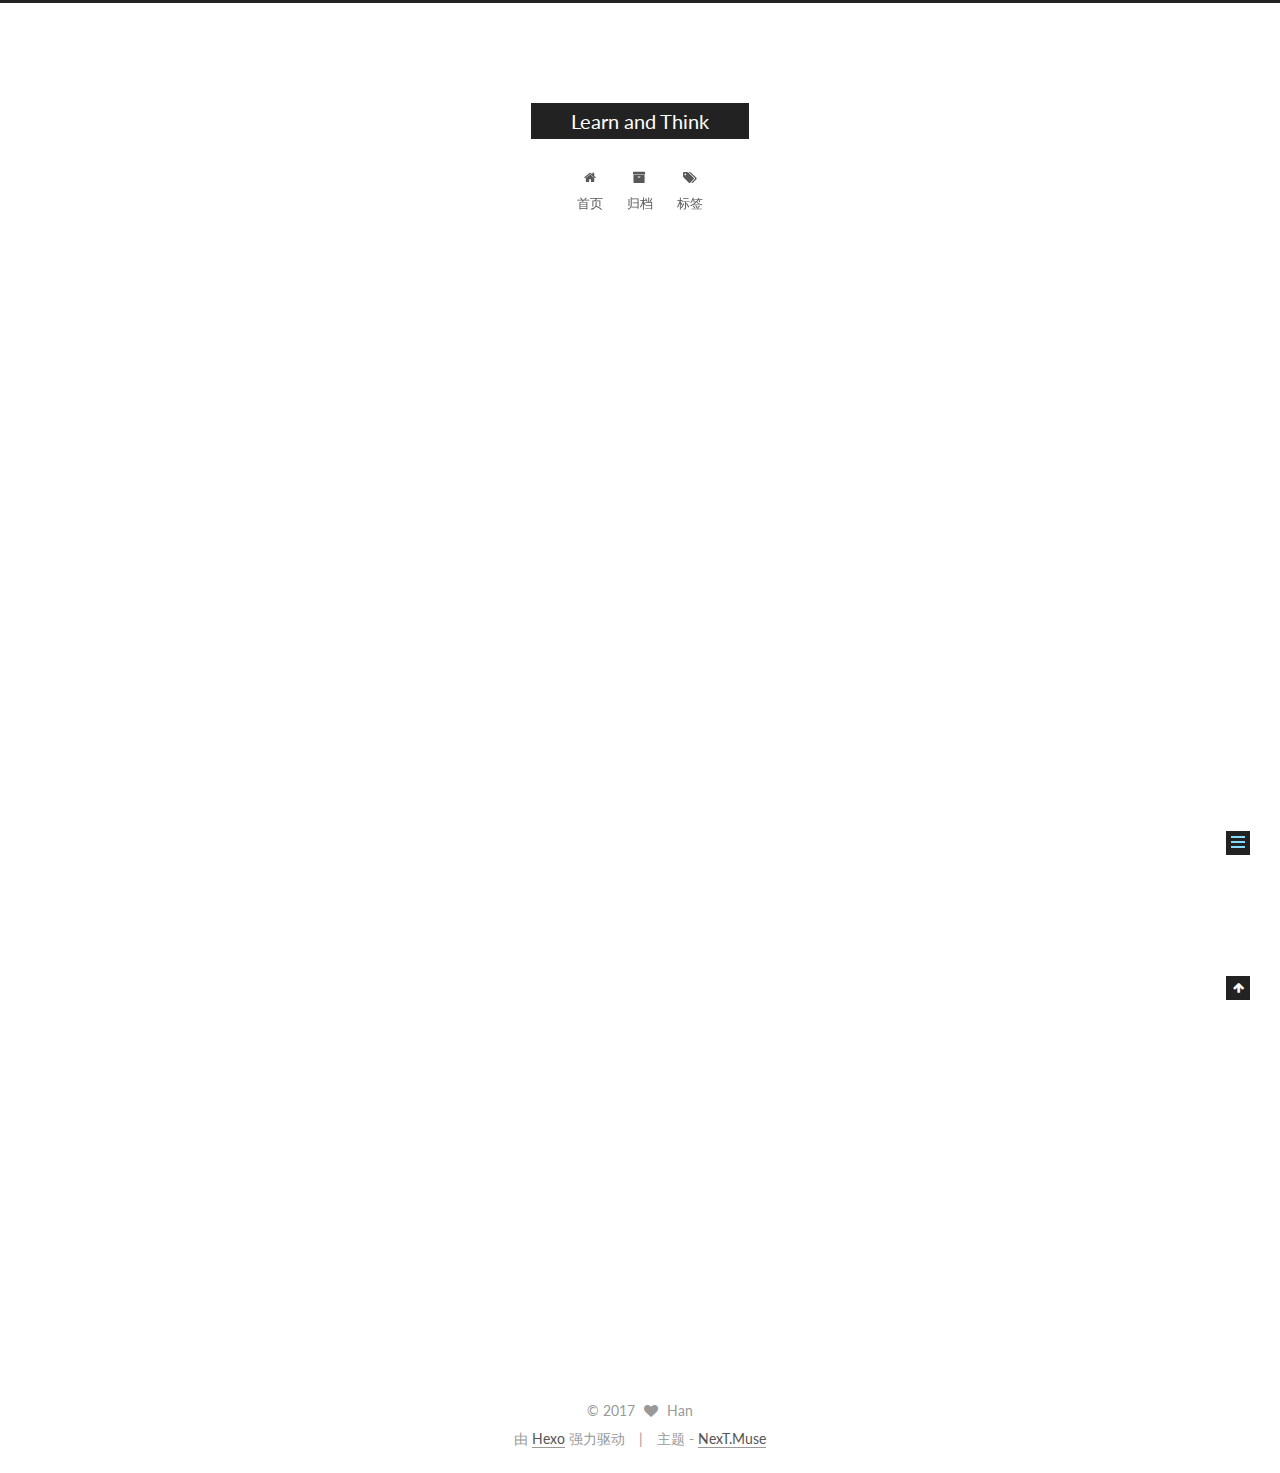
<file: 2017/05/07/hello-world/index.html>
<!doctype html>



  


<html class="theme-next muse use-motion" lang="zh-Hans">
<head>
  <meta charset="UTF-8"/>
<meta http-equiv="X-UA-Compatible" content="IE=edge" />
<meta name="viewport" content="width=device-width, initial-scale=1, maximum-scale=1"/>






<meta http-equiv="Cache-Control" content="no-transform" />
<meta http-equiv="Cache-Control" content="no-siteapp" />















  
  
  <link href="/lib/fancybox/source/jquery.fancybox.css?v=2.1.5" rel="stylesheet" type="text/css" />




  
  
  
  

  
    
    
  

  

  

  

  

  
    
    
    <link href="//fonts.googleapis.com/css?family=Lato:300,300italic,400,400italic,700,700italic&subset=latin,latin-ext" rel="stylesheet" type="text/css">
  






<link href="/lib/font-awesome/css/font-awesome.min.css?v=4.6.2" rel="stylesheet" type="text/css" />

<link href="/css/main.css?v=5.1.1" rel="stylesheet" type="text/css" />


  <meta name="keywords" content="Hexo, NexT" />








  <link rel="shortcut icon" type="image/x-icon" href="/favicon.ico?v=5.1.1" />






<meta name="description" content="Welcome to Hexo! This is your very first post. Check documentation for more info. If you get any problems when using Hexo, you can find the answer in troubleshooting or you can ask me on GitHub. Quick">
<meta property="og:type" content="article">
<meta property="og:title" content="Hello World">
<meta property="og:url" content="http://yoursite.com/2017/05/07/hello-world/index.html">
<meta property="og:site_name" content="Learn and Think">
<meta property="og:description" content="Welcome to Hexo! This is your very first post. Check documentation for more info. If you get any problems when using Hexo, you can find the answer in troubleshooting or you can ask me on GitHub. Quick">
<meta property="og:updated_time" content="2017-05-07T13:01:39.000Z">
<meta name="twitter:card" content="summary">
<meta name="twitter:title" content="Hello World">
<meta name="twitter:description" content="Welcome to Hexo! This is your very first post. Check documentation for more info. If you get any problems when using Hexo, you can find the answer in troubleshooting or you can ask me on GitHub. Quick">



<script type="text/javascript" id="hexo.configurations">
  var NexT = window.NexT || {};
  var CONFIG = {
    root: '/',
    scheme: 'Muse',
    sidebar: {"position":"left","display":"post","offset":12,"offset_float":0,"b2t":false,"scrollpercent":false},
    fancybox: true,
    motion: true,
    duoshuo: {
      userId: '0',
      author: '博主'
    },
    algolia: {
      applicationID: '',
      apiKey: '',
      indexName: '',
      hits: {"per_page":10},
      labels: {"input_placeholder":"Search for Posts","hits_empty":"We didn't find any results for the search: ${query}","hits_stats":"${hits} results found in ${time} ms"}
    }
  };
</script>



  <link rel="canonical" href="http://yoursite.com/2017/05/07/hello-world/"/>





  <title>Hello World | Learn and Think</title>
</head>

<body itemscope itemtype="http://schema.org/WebPage" lang="zh-Hans">

  














  
  
    
  

  <div class="container sidebar-position-left page-post-detail ">
    <div class="headband"></div>

    <header id="header" class="header" itemscope itemtype="http://schema.org/WPHeader">
      <div class="header-inner"><div class="site-brand-wrapper">
  <div class="site-meta ">
    

    <div class="custom-logo-site-title">
      <a href="/"  class="brand" rel="start">
        <span class="logo-line-before"><i></i></span>
        <span class="site-title">Learn and Think</span>
        <span class="logo-line-after"><i></i></span>
      </a>
    </div>
      
        <p class="site-subtitle"></p>
      
  </div>

  <div class="site-nav-toggle">
    <button>
      <span class="btn-bar"></span>
      <span class="btn-bar"></span>
      <span class="btn-bar"></span>
    </button>
  </div>
</div>

<nav class="site-nav">
  

  
    <ul id="menu" class="menu">
      
        
        <li class="menu-item menu-item-home">
          <a href="/" rel="section">
            
              <i class="menu-item-icon fa fa-fw fa-home"></i> <br />
            
            首页
          </a>
        </li>
      
        
        <li class="menu-item menu-item-archives">
          <a href="/archives" rel="section">
            
              <i class="menu-item-icon fa fa-fw fa-archive"></i> <br />
            
            归档
          </a>
        </li>
      
        
        <li class="menu-item menu-item-tags">
          <a href="/tags" rel="section">
            
              <i class="menu-item-icon fa fa-fw fa-tags"></i> <br />
            
            标签
          </a>
        </li>
      

      
    </ul>
  

  
</nav>



 </div>
    </header>

    <main id="main" class="main">
      <div class="main-inner">
        <div class="content-wrap">
          <div id="content" class="content">
            

  <div id="posts" class="posts-expand">
    

  

  
  
  

  <article class="post post-type-normal " itemscope itemtype="http://schema.org/Article">
    <link itemprop="mainEntityOfPage" href="http://yoursite.com/2017/05/07/hello-world/">

    <span hidden itemprop="author" itemscope itemtype="http://schema.org/Person">
      <meta itemprop="name" content="Han">
      <meta itemprop="description" content="">
      <meta itemprop="image" content="/images/avatar.gif">
    </span>

    <span hidden itemprop="publisher" itemscope itemtype="http://schema.org/Organization">
      <meta itemprop="name" content="Learn and Think">
    </span>

    
      <header class="post-header">

        
        
          <h1 class="post-title" itemprop="name headline">Hello World</h1>
        

        <div class="post-meta">
          <span class="post-time">
            
              <span class="post-meta-item-icon">
                <i class="fa fa-calendar-o"></i>
              </span>
              
                <span class="post-meta-item-text">发表于</span>
              
              <time title="创建于" itemprop="dateCreated datePublished" datetime="2017-05-07T21:01:39+08:00">
                2017-05-07
              </time>
            

            

            
          </span>

          

          
            
          

          
          

          

          

          

        </div>
      </header>
    

    <div class="post-body" itemprop="articleBody">

      
      

      
        <p>Welcome to <a href="https://hexo.io/" target="_blank" rel="external">Hexo</a>! This is your very first post. Check <a href="https://hexo.io/docs/" target="_blank" rel="external">documentation</a> for more info. If you get any problems when using Hexo, you can find the answer in <a href="https://hexo.io/docs/troubleshooting.html" target="_blank" rel="external">troubleshooting</a> or you can ask me on <a href="https://github.com/hexojs/hexo/issues" target="_blank" rel="external">GitHub</a>.</p>
<h2 id="Quick-Start"><a href="#Quick-Start" class="headerlink" title="Quick Start"></a>Quick Start</h2><h3 id="Create-a-new-post"><a href="#Create-a-new-post" class="headerlink" title="Create a new post"></a>Create a new post</h3><figure class="highlight bash"><table><tr><td class="gutter"><pre><div class="line">1</div></pre></td><td class="code"><pre><div class="line">$ hexo new <span class="string">"My New Post"</span></div></pre></td></tr></table></figure>
<p>More info: <a href="https://hexo.io/docs/writing.html" target="_blank" rel="external">Writing</a></p>
<h3 id="Run-server"><a href="#Run-server" class="headerlink" title="Run server"></a>Run server</h3><figure class="highlight bash"><table><tr><td class="gutter"><pre><div class="line">1</div></pre></td><td class="code"><pre><div class="line">$ hexo server</div></pre></td></tr></table></figure>
<p>More info: <a href="https://hexo.io/docs/server.html" target="_blank" rel="external">Server</a></p>
<h3 id="Generate-static-files"><a href="#Generate-static-files" class="headerlink" title="Generate static files"></a>Generate static files</h3><figure class="highlight bash"><table><tr><td class="gutter"><pre><div class="line">1</div></pre></td><td class="code"><pre><div class="line">$ hexo generate</div></pre></td></tr></table></figure>
<p>More info: <a href="https://hexo.io/docs/generating.html" target="_blank" rel="external">Generating</a></p>
<h3 id="Deploy-to-remote-sites"><a href="#Deploy-to-remote-sites" class="headerlink" title="Deploy to remote sites"></a>Deploy to remote sites</h3><figure class="highlight bash"><table><tr><td class="gutter"><pre><div class="line">1</div></pre></td><td class="code"><pre><div class="line">$ hexo deploy</div></pre></td></tr></table></figure>
<p>More info: <a href="https://hexo.io/docs/deployment.html" target="_blank" rel="external">Deployment</a></p>

      
    </div>

    <div>
      
        

      
    </div>

    <div>
      
        

      
    </div>

    <div>
      
        

      
    </div>

    <footer class="post-footer">
      

      
        
      

      

      
      
    </footer>
  </article>



    <div class="post-spread">
      
    </div>
  </div>


          </div>
          


          
  <div class="comments" id="comments">
    
  </div>


        </div>
        
          
  
  <div class="sidebar-toggle">
    <div class="sidebar-toggle-line-wrap">
      <span class="sidebar-toggle-line sidebar-toggle-line-first"></span>
      <span class="sidebar-toggle-line sidebar-toggle-line-middle"></span>
      <span class="sidebar-toggle-line sidebar-toggle-line-last"></span>
    </div>
  </div>

  <aside id="sidebar" class="sidebar">
    <div class="sidebar-inner">

      

      
        <ul class="sidebar-nav motion-element">
          <li class="sidebar-nav-toc sidebar-nav-active" data-target="post-toc-wrap" >
            文章目录
          </li>
          <li class="sidebar-nav-overview" data-target="site-overview">
            站点概览
          </li>
        </ul>
      

      <section class="site-overview sidebar-panel">
        <div class="site-author motion-element" itemprop="author" itemscope itemtype="http://schema.org/Person">
          <img class="site-author-image" itemprop="image"
               src="/images/avatar.gif"
               alt="Han" />
          <p class="site-author-name" itemprop="name">Han</p>
           
              <p class="site-description motion-element" itemprop="description">Knowledge is power but only wisdom is liberty</p>
          
        </div>
        <nav class="site-state motion-element">

          
            <div class="site-state-item site-state-posts">
              <a href="/archives">
                <span class="site-state-item-count">1</span>
                <span class="site-state-item-name">日志</span>
              </a>
            </div>
          

          

          

        </nav>

        

        <div class="links-of-author motion-element">
          
        </div>

        
        

        
        

        


      </section>

      
      <!--noindex-->
        <section class="post-toc-wrap motion-element sidebar-panel sidebar-panel-active">
          <div class="post-toc">

            
              
            

            
              <div class="post-toc-content"><ol class="nav"><li class="nav-item nav-level-2"><a class="nav-link" href="#Quick-Start"><span class="nav-number">1.</span> <span class="nav-text">Quick Start</span></a><ol class="nav-child"><li class="nav-item nav-level-3"><a class="nav-link" href="#Create-a-new-post"><span class="nav-number">1.1.</span> <span class="nav-text">Create a new post</span></a></li><li class="nav-item nav-level-3"><a class="nav-link" href="#Run-server"><span class="nav-number">1.2.</span> <span class="nav-text">Run server</span></a></li><li class="nav-item nav-level-3"><a class="nav-link" href="#Generate-static-files"><span class="nav-number">1.3.</span> <span class="nav-text">Generate static files</span></a></li><li class="nav-item nav-level-3"><a class="nav-link" href="#Deploy-to-remote-sites"><span class="nav-number">1.4.</span> <span class="nav-text">Deploy to remote sites</span></a></li></ol></li></ol></div>
            

          </div>
        </section>
      <!--/noindex-->
      

      

    </div>
  </aside>


        
      </div>
    </main>

    <footer id="footer" class="footer">
      <div class="footer-inner">
        <div class="copyright" >
  
  &copy; 
  <span itemprop="copyrightYear">2017</span>
  <span class="with-love">
    <i class="fa fa-heart"></i>
  </span>
  <span class="author" itemprop="copyrightHolder">Han</span>
</div>


<div class="powered-by">
  由 <a class="theme-link" href="https://hexo.io">Hexo</a> 强力驱动
</div>

<div class="theme-info">
  主题 -
  <a class="theme-link" href="https://github.com/iissnan/hexo-theme-next">
    NexT.Muse
  </a>
</div>


        

        
      </div>
    </footer>

    
      <div class="back-to-top">
        <i class="fa fa-arrow-up"></i>
        
      </div>
    

  </div>

  

<script type="text/javascript">
  if (Object.prototype.toString.call(window.Promise) !== '[object Function]') {
    window.Promise = null;
  }
</script>









  












  
  <script type="text/javascript" src="/lib/jquery/index.js?v=2.1.3"></script>

  
  <script type="text/javascript" src="/lib/fastclick/lib/fastclick.min.js?v=1.0.6"></script>

  
  <script type="text/javascript" src="/lib/jquery_lazyload/jquery.lazyload.js?v=1.9.7"></script>

  
  <script type="text/javascript" src="/lib/velocity/velocity.min.js?v=1.2.1"></script>

  
  <script type="text/javascript" src="/lib/velocity/velocity.ui.min.js?v=1.2.1"></script>

  
  <script type="text/javascript" src="/lib/fancybox/source/jquery.fancybox.pack.js?v=2.1.5"></script>


  


  <script type="text/javascript" src="/js/src/utils.js?v=5.1.1"></script>

  <script type="text/javascript" src="/js/src/motion.js?v=5.1.1"></script>



  
  

  
  <script type="text/javascript" src="/js/src/scrollspy.js?v=5.1.1"></script>
<script type="text/javascript" src="/js/src/post-details.js?v=5.1.1"></script>



  


  <script type="text/javascript" src="/js/src/bootstrap.js?v=5.1.1"></script>



  


  




	





  





  





  






  





  

  

  

  

  

</body>
</html>
</file>
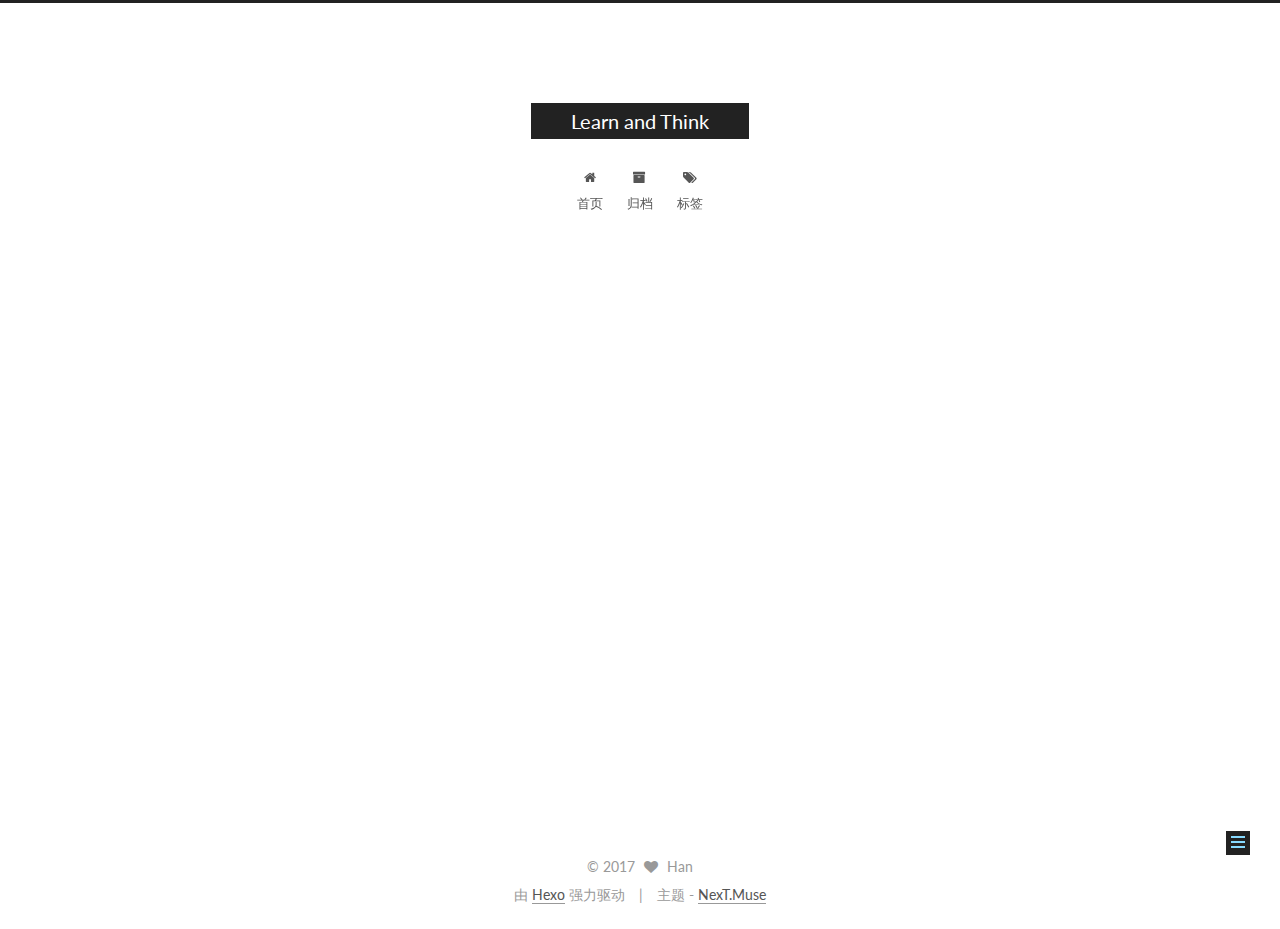
<file: 2017/05/07/kaipian/index.html>
<!doctype html>



  


<html class="theme-next muse use-motion" lang="zh-Hans">
<head>
  <meta charset="UTF-8"/>
<meta http-equiv="X-UA-Compatible" content="IE=edge" />
<meta name="viewport" content="width=device-width, initial-scale=1, maximum-scale=1"/>






<meta http-equiv="Cache-Control" content="no-transform" />
<meta http-equiv="Cache-Control" content="no-siteapp" />















  
  
  <link href="/lib/fancybox/source/jquery.fancybox.css?v=2.1.5" rel="stylesheet" type="text/css" />




  
  
  
  

  
    
    
  

  

  

  

  

  
    
    
    <link href="//fonts.googleapis.com/css?family=Lato:300,300italic,400,400italic,700,700italic&subset=latin,latin-ext" rel="stylesheet" type="text/css">
  






<link href="/lib/font-awesome/css/font-awesome.min.css?v=4.6.2" rel="stylesheet" type="text/css" />

<link href="/css/main.css?v=5.1.1" rel="stylesheet" type="text/css" />


  <meta name="keywords" content="Hexo, NexT" />








  <link rel="shortcut icon" type="image/x-icon" href="/favicon.ico?v=5.1.1" />






<meta name="description" content="教是最好的学习方式通过写来想明白你一些东西 记录把很多东西记录下来">
<meta property="og:type" content="article">
<meta property="og:title" content="为什么开博客">
<meta property="og:url" content="http://yoursite.com/2017/05/07/kaipian/index.html">
<meta property="og:site_name" content="Learn and Think">
<meta property="og:description" content="教是最好的学习方式通过写来想明白你一些东西 记录把很多东西记录下来">
<meta property="og:updated_time" content="2017-07-16T15:20:48.000Z">
<meta name="twitter:card" content="summary">
<meta name="twitter:title" content="为什么开博客">
<meta name="twitter:description" content="教是最好的学习方式通过写来想明白你一些东西 记录把很多东西记录下来">



<script type="text/javascript" id="hexo.configurations">
  var NexT = window.NexT || {};
  var CONFIG = {
    root: '/',
    scheme: 'Muse',
    sidebar: {"position":"left","display":"post","offset":12,"offset_float":0,"b2t":false,"scrollpercent":false},
    fancybox: true,
    motion: true,
    duoshuo: {
      userId: '0',
      author: '博主'
    },
    algolia: {
      applicationID: '',
      apiKey: '',
      indexName: '',
      hits: {"per_page":10},
      labels: {"input_placeholder":"Search for Posts","hits_empty":"We didn't find any results for the search: ${query}","hits_stats":"${hits} results found in ${time} ms"}
    }
  };
</script>



  <link rel="canonical" href="http://yoursite.com/2017/05/07/kaipian/"/>





  <title>为什么开博客 | Learn and Think</title>
</head>

<body itemscope itemtype="http://schema.org/WebPage" lang="zh-Hans">

  














  
  
    
  

  <div class="container sidebar-position-left page-post-detail ">
    <div class="headband"></div>

    <header id="header" class="header" itemscope itemtype="http://schema.org/WPHeader">
      <div class="header-inner"><div class="site-brand-wrapper">
  <div class="site-meta ">
    

    <div class="custom-logo-site-title">
      <a href="/"  class="brand" rel="start">
        <span class="logo-line-before"><i></i></span>
        <span class="site-title">Learn and Think</span>
        <span class="logo-line-after"><i></i></span>
      </a>
    </div>
      
        <p class="site-subtitle"></p>
      
  </div>

  <div class="site-nav-toggle">
    <button>
      <span class="btn-bar"></span>
      <span class="btn-bar"></span>
      <span class="btn-bar"></span>
    </button>
  </div>
</div>

<nav class="site-nav">
  

  
    <ul id="menu" class="menu">
      
        
        <li class="menu-item menu-item-home">
          <a href="/" rel="section">
            
              <i class="menu-item-icon fa fa-fw fa-home"></i> <br />
            
            首页
          </a>
        </li>
      
        
        <li class="menu-item menu-item-archives">
          <a href="/archives" rel="section">
            
              <i class="menu-item-icon fa fa-fw fa-archive"></i> <br />
            
            归档
          </a>
        </li>
      
        
        <li class="menu-item menu-item-tags">
          <a href="/tags" rel="section">
            
              <i class="menu-item-icon fa fa-fw fa-tags"></i> <br />
            
            标签
          </a>
        </li>
      

      
    </ul>
  

  
</nav>



 </div>
    </header>

    <main id="main" class="main">
      <div class="main-inner">
        <div class="content-wrap">
          <div id="content" class="content">
            

  <div id="posts" class="posts-expand">
    

  

  
  
  

  <article class="post post-type-normal " itemscope itemtype="http://schema.org/Article">
    <link itemprop="mainEntityOfPage" href="http://yoursite.com/2017/05/07/kaipian/">

    <span hidden itemprop="author" itemscope itemtype="http://schema.org/Person">
      <meta itemprop="name" content="Han">
      <meta itemprop="description" content="">
      <meta itemprop="image" content="/images/avatar.gif">
    </span>

    <span hidden itemprop="publisher" itemscope itemtype="http://schema.org/Organization">
      <meta itemprop="name" content="Learn and Think">
    </span>

    
      <header class="post-header">

        
        
          <h1 class="post-title" itemprop="name headline">为什么开博客</h1>
        

        <div class="post-meta">
          <span class="post-time">
            
              <span class="post-meta-item-icon">
                <i class="fa fa-calendar-o"></i>
              </span>
              
                <span class="post-meta-item-text">发表于</span>
              
              <time title="创建于" itemprop="dateCreated datePublished" datetime="2017-05-07T22:40:00+08:00">
                2017-05-07
              </time>
            

            

            
          </span>

          

          
            
          

          
          

          

          

          

        </div>
      </header>
    

    <div class="post-body" itemprop="articleBody">

      
      

      
        <h2 id="教是最好的学习方式"><a href="#教是最好的学习方式" class="headerlink" title="教是最好的学习方式"></a>教是最好的学习方式</h2><p>通过写来想明白你一些东西</p>
<h2 id="记录"><a href="#记录" class="headerlink" title="记录"></a>记录</h2><p>把很多东西记录下来</p>

      
    </div>

    <div>
      
        

      
    </div>

    <div>
      
        

      
    </div>

    <div>
      
        

      
    </div>

    <footer class="post-footer">
      

      
        
      

      
        <div class="post-nav">
          <div class="post-nav-next post-nav-item">
            
          </div>

          <span class="post-nav-divider"></span>

          <div class="post-nav-prev post-nav-item">
            
              <a href="/2017/07/16/OpenStack测试/" rel="prev" title="OpenStack测试">
                OpenStack测试 <i class="fa fa-chevron-right"></i>
              </a>
            
          </div>
        </div>
      

      
      
    </footer>
  </article>



    <div class="post-spread">
      
    </div>
  </div>


          </div>
          


          
  <div class="comments" id="comments">
    
  </div>


        </div>
        
          
  
  <div class="sidebar-toggle">
    <div class="sidebar-toggle-line-wrap">
      <span class="sidebar-toggle-line sidebar-toggle-line-first"></span>
      <span class="sidebar-toggle-line sidebar-toggle-line-middle"></span>
      <span class="sidebar-toggle-line sidebar-toggle-line-last"></span>
    </div>
  </div>

  <aside id="sidebar" class="sidebar">
    <div class="sidebar-inner">

      

      
        <ul class="sidebar-nav motion-element">
          <li class="sidebar-nav-toc sidebar-nav-active" data-target="post-toc-wrap" >
            文章目录
          </li>
          <li class="sidebar-nav-overview" data-target="site-overview">
            站点概览
          </li>
        </ul>
      

      <section class="site-overview sidebar-panel">
        <div class="site-author motion-element" itemprop="author" itemscope itemtype="http://schema.org/Person">
          <img class="site-author-image" itemprop="image"
               src="/images/avatar.gif"
               alt="Han" />
          <p class="site-author-name" itemprop="name">Han</p>
           
              <p class="site-description motion-element" itemprop="description">Knowledge is power but only wisdom is liberty</p>
          
        </div>
        <nav class="site-state motion-element">

          
            <div class="site-state-item site-state-posts">
              <a href="/archives">
                <span class="site-state-item-count">3</span>
                <span class="site-state-item-name">日志</span>
              </a>
            </div>
          

          

          

        </nav>

        

        <div class="links-of-author motion-element">
          
        </div>

        
        

        
        

        


      </section>

      
      <!--noindex-->
        <section class="post-toc-wrap motion-element sidebar-panel sidebar-panel-active">
          <div class="post-toc">

            
              
            

            
              <div class="post-toc-content"><ol class="nav"><li class="nav-item nav-level-2"><a class="nav-link" href="#教是最好的学习方式"><span class="nav-number">1.</span> <span class="nav-text">教是最好的学习方式</span></a></li><li class="nav-item nav-level-2"><a class="nav-link" href="#记录"><span class="nav-number">2.</span> <span class="nav-text">记录</span></a></li></ol></div>
            

          </div>
        </section>
      <!--/noindex-->
      

      

    </div>
  </aside>


        
      </div>
    </main>

    <footer id="footer" class="footer">
      <div class="footer-inner">
        <div class="copyright" >
  
  &copy; 
  <span itemprop="copyrightYear">2017</span>
  <span class="with-love">
    <i class="fa fa-heart"></i>
  </span>
  <span class="author" itemprop="copyrightHolder">Han</span>
</div>


<div class="powered-by">
  由 <a class="theme-link" href="https://hexo.io">Hexo</a> 强力驱动
</div>

<div class="theme-info">
  主题 -
  <a class="theme-link" href="https://github.com/iissnan/hexo-theme-next">
    NexT.Muse
  </a>
</div>


        

        
      </div>
    </footer>

    
      <div class="back-to-top">
        <i class="fa fa-arrow-up"></i>
        
      </div>
    

  </div>

  

<script type="text/javascript">
  if (Object.prototype.toString.call(window.Promise) !== '[object Function]') {
    window.Promise = null;
  }
</script>









  












  
  <script type="text/javascript" src="/lib/jquery/index.js?v=2.1.3"></script>

  
  <script type="text/javascript" src="/lib/fastclick/lib/fastclick.min.js?v=1.0.6"></script>

  
  <script type="text/javascript" src="/lib/jquery_lazyload/jquery.lazyload.js?v=1.9.7"></script>

  
  <script type="text/javascript" src="/lib/velocity/velocity.min.js?v=1.2.1"></script>

  
  <script type="text/javascript" src="/lib/velocity/velocity.ui.min.js?v=1.2.1"></script>

  
  <script type="text/javascript" src="/lib/fancybox/source/jquery.fancybox.pack.js?v=2.1.5"></script>


  


  <script type="text/javascript" src="/js/src/utils.js?v=5.1.1"></script>

  <script type="text/javascript" src="/js/src/motion.js?v=5.1.1"></script>



  
  

  
  <script type="text/javascript" src="/js/src/scrollspy.js?v=5.1.1"></script>
<script type="text/javascript" src="/js/src/post-details.js?v=5.1.1"></script>



  


  <script type="text/javascript" src="/js/src/bootstrap.js?v=5.1.1"></script>



  


  




	





  





  





  






  





  

  

  

  

  

</body>
</html>
</file>
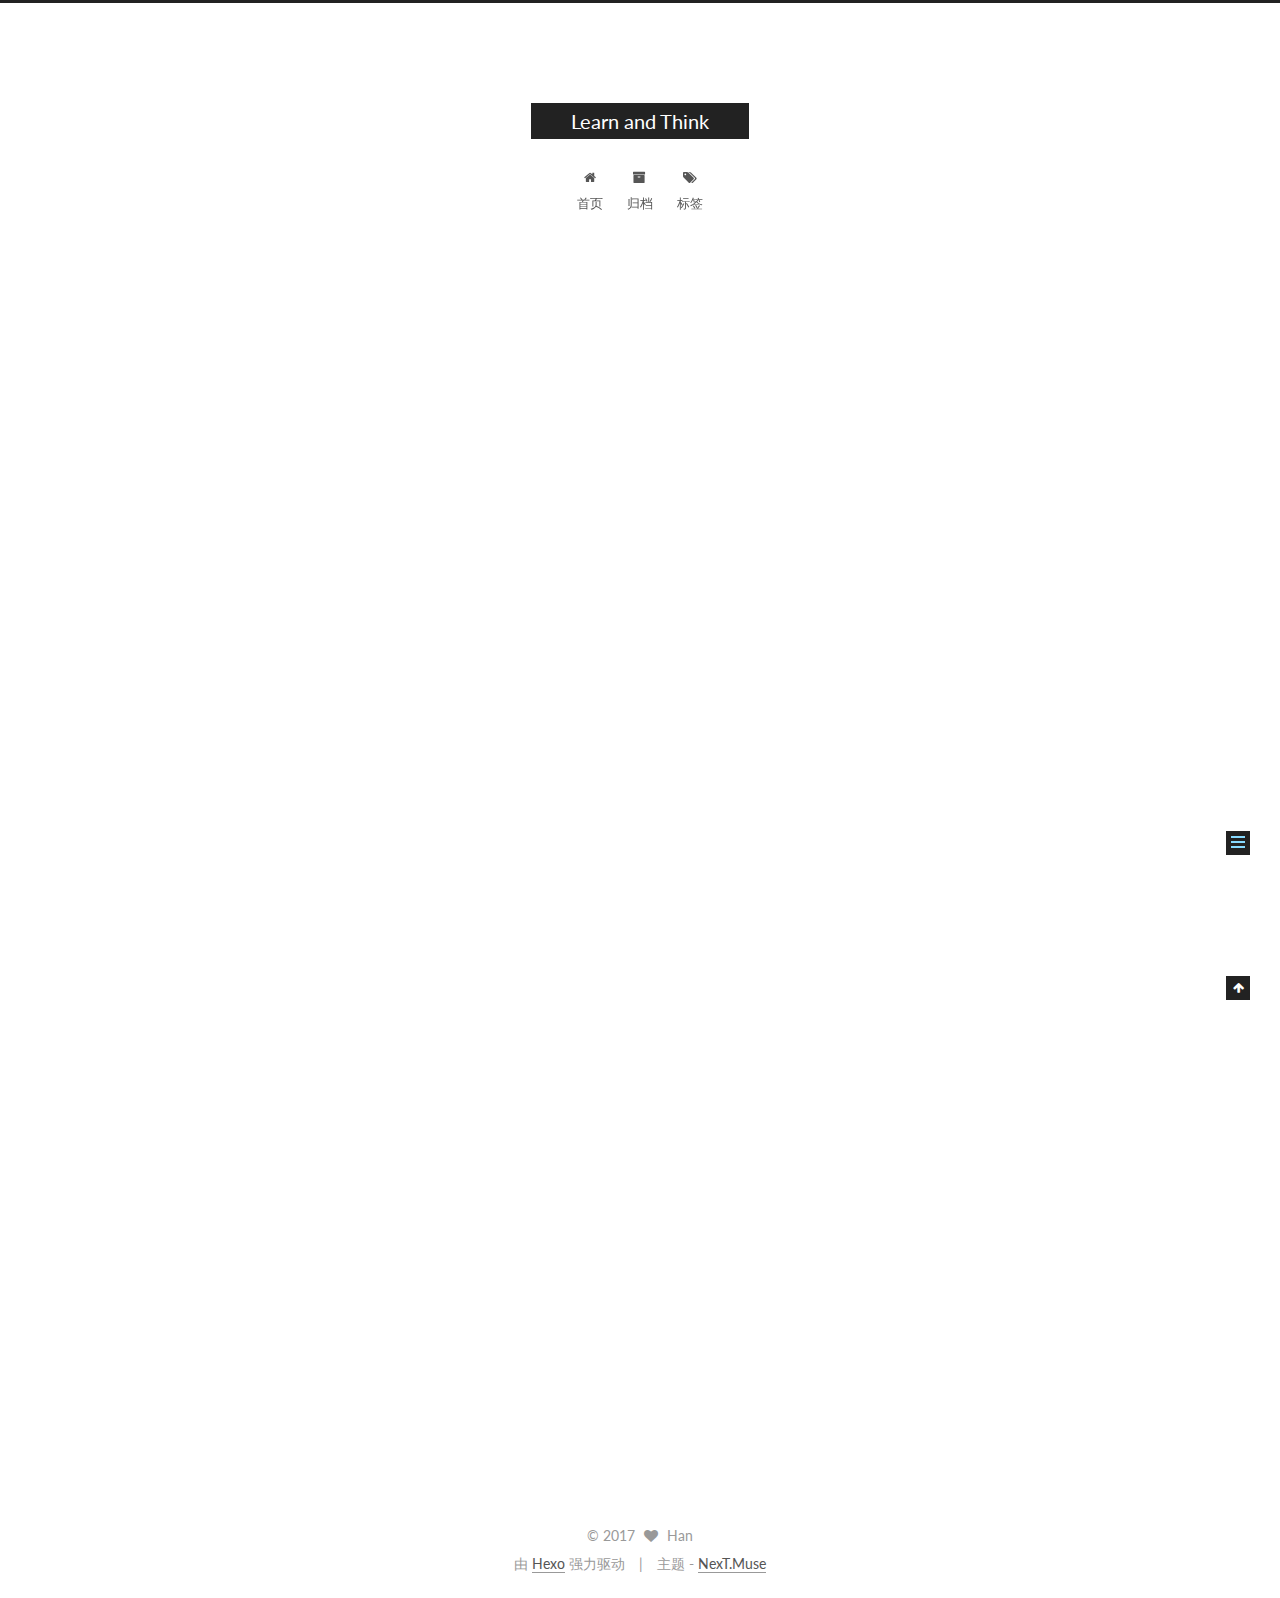
<file: 2017/07/22/Python调试/index.html>
<!doctype html>



  


<html class="theme-next muse use-motion" lang="zh-Hans">
<head>
  <meta charset="UTF-8"/>
<meta http-equiv="X-UA-Compatible" content="IE=edge" />
<meta name="viewport" content="width=device-width, initial-scale=1, maximum-scale=1"/>






<meta http-equiv="Cache-Control" content="no-transform" />
<meta http-equiv="Cache-Control" content="no-siteapp" />















  
  
  <link href="/lib/fancybox/source/jquery.fancybox.css?v=2.1.5" rel="stylesheet" type="text/css" />




  
  
  
  

  
    
    
  

  

  

  

  

  
    
    
    <link href="//fonts.googleapis.com/css?family=Lato:300,300italic,400,400italic,700,700italic&subset=latin,latin-ext" rel="stylesheet" type="text/css">
  






<link href="/lib/font-awesome/css/font-awesome.min.css?v=4.6.2" rel="stylesheet" type="text/css" />

<link href="/css/main.css?v=5.1.1" rel="stylesheet" type="text/css" />


  <meta name="keywords" content="Hexo, NexT" />








  <link rel="shortcut icon" type="image/x-icon" href="/favicon.ico?v=5.1.1" />






<meta name="description" content="把参考的这篇文章里面的点列了下，具体内容操作等以后用到了再补充吧。 LOG日志打印trace跟踪pdb调试pdb替代-ipdb远程调试器标准linux工具htop跟踪dstat监控内存泄露有一些专门针对WSGI的程序比如Dozer，但是我最喜欢的当然是objgraph。使用简单方便，让人惊讶！ 内存使用pytracemalloc。与其他工具相比，它开销非常小（不需要依赖于严重影响速度的sys.se">
<meta property="og:type" content="article">
<meta property="og:title" content="Python 调试">
<meta property="og:url" content="http://yoursite.com/2017/07/22/Python调试/index.html">
<meta property="og:site_name" content="Learn and Think">
<meta property="og:description" content="把参考的这篇文章里面的点列了下，具体内容操作等以后用到了再补充吧。 LOG日志打印trace跟踪pdb调试pdb替代-ipdb远程调试器标准linux工具htop跟踪dstat监控内存泄露有一些专门针对WSGI的程序比如Dozer，但是我最喜欢的当然是objgraph。使用简单方便，让人惊讶！ 内存使用pytracemalloc。与其他工具相比，它开销非常小（不需要依赖于严重影响速度的sys.se">
<meta property="og:updated_time" content="2017-07-22T14:40:22.000Z">
<meta name="twitter:card" content="summary">
<meta name="twitter:title" content="Python 调试">
<meta name="twitter:description" content="把参考的这篇文章里面的点列了下，具体内容操作等以后用到了再补充吧。 LOG日志打印trace跟踪pdb调试pdb替代-ipdb远程调试器标准linux工具htop跟踪dstat监控内存泄露有一些专门针对WSGI的程序比如Dozer，但是我最喜欢的当然是objgraph。使用简单方便，让人惊讶！ 内存使用pytracemalloc。与其他工具相比，它开销非常小（不需要依赖于严重影响速度的sys.se">



<script type="text/javascript" id="hexo.configurations">
  var NexT = window.NexT || {};
  var CONFIG = {
    root: '/',
    scheme: 'Muse',
    sidebar: {"position":"left","display":"post","offset":12,"offset_float":0,"b2t":false,"scrollpercent":false},
    fancybox: true,
    motion: true,
    duoshuo: {
      userId: '0',
      author: '博主'
    },
    algolia: {
      applicationID: '',
      apiKey: '',
      indexName: '',
      hits: {"per_page":10},
      labels: {"input_placeholder":"Search for Posts","hits_empty":"We didn't find any results for the search: ${query}","hits_stats":"${hits} results found in ${time} ms"}
    }
  };
</script>



  <link rel="canonical" href="http://yoursite.com/2017/07/22/Python调试/"/>





  <title>Python 调试 | Learn and Think</title>
</head>

<body itemscope itemtype="http://schema.org/WebPage" lang="zh-Hans">

  














  
  
    
  

  <div class="container sidebar-position-left page-post-detail ">
    <div class="headband"></div>

    <header id="header" class="header" itemscope itemtype="http://schema.org/WPHeader">
      <div class="header-inner"><div class="site-brand-wrapper">
  <div class="site-meta ">
    

    <div class="custom-logo-site-title">
      <a href="/"  class="brand" rel="start">
        <span class="logo-line-before"><i></i></span>
        <span class="site-title">Learn and Think</span>
        <span class="logo-line-after"><i></i></span>
      </a>
    </div>
      
        <p class="site-subtitle"></p>
      
  </div>

  <div class="site-nav-toggle">
    <button>
      <span class="btn-bar"></span>
      <span class="btn-bar"></span>
      <span class="btn-bar"></span>
    </button>
  </div>
</div>

<nav class="site-nav">
  

  
    <ul id="menu" class="menu">
      
        
        <li class="menu-item menu-item-home">
          <a href="/" rel="section">
            
              <i class="menu-item-icon fa fa-fw fa-home"></i> <br />
            
            首页
          </a>
        </li>
      
        
        <li class="menu-item menu-item-archives">
          <a href="/archives" rel="section">
            
              <i class="menu-item-icon fa fa-fw fa-archive"></i> <br />
            
            归档
          </a>
        </li>
      
        
        <li class="menu-item menu-item-tags">
          <a href="/tags" rel="section">
            
              <i class="menu-item-icon fa fa-fw fa-tags"></i> <br />
            
            标签
          </a>
        </li>
      

      
    </ul>
  

  
</nav>



 </div>
    </header>

    <main id="main" class="main">
      <div class="main-inner">
        <div class="content-wrap">
          <div id="content" class="content">
            

  <div id="posts" class="posts-expand">
    

  

  
  
  

  <article class="post post-type-normal " itemscope itemtype="http://schema.org/Article">
    <link itemprop="mainEntityOfPage" href="http://yoursite.com/2017/07/22/Python调试/">

    <span hidden itemprop="author" itemscope itemtype="http://schema.org/Person">
      <meta itemprop="name" content="Han">
      <meta itemprop="description" content="">
      <meta itemprop="image" content="/images/avatar.gif">
    </span>

    <span hidden itemprop="publisher" itemscope itemtype="http://schema.org/Organization">
      <meta itemprop="name" content="Learn and Think">
    </span>

    
      <header class="post-header">

        
        
          <h1 class="post-title" itemprop="name headline">Python 调试</h1>
        

        <div class="post-meta">
          <span class="post-time">
            
              <span class="post-meta-item-icon">
                <i class="fa fa-calendar-o"></i>
              </span>
              
                <span class="post-meta-item-text">发表于</span>
              
              <time title="创建于" itemprop="dateCreated datePublished" datetime="2017-07-22T22:21:26+08:00">
                2017-07-22
              </time>
            

            

            
          </span>

          

          
            
          

          
          

          

          

          

        </div>
      </header>
    

    <div class="post-body" itemprop="articleBody">

      
      

      
        <p>把参考的这篇文章里面的点列了下，具体内容操作等以后用到了再补充吧。</p>
<h2 id="LOG日志打印"><a href="#LOG日志打印" class="headerlink" title="LOG日志打印"></a>LOG日志打印</h2><h2 id="trace跟踪"><a href="#trace跟踪" class="headerlink" title="trace跟踪"></a>trace跟踪</h2><h2 id="pdb调试"><a href="#pdb调试" class="headerlink" title="pdb调试"></a>pdb调试</h2><h2 id="pdb替代-ipdb"><a href="#pdb替代-ipdb" class="headerlink" title="pdb替代-ipdb"></a>pdb替代-ipdb</h2><h2 id="远程调试器"><a href="#远程调试器" class="headerlink" title="远程调试器"></a>远程调试器</h2><h2 id="标准linux工具"><a href="#标准linux工具" class="headerlink" title="标准linux工具"></a>标准linux工具</h2><h2 id="htop跟踪"><a href="#htop跟踪" class="headerlink" title="htop跟踪"></a>htop跟踪</h2><h2 id="dstat监控"><a href="#dstat监控" class="headerlink" title="dstat监控"></a>dstat监控</h2><h2 id="内存泄露"><a href="#内存泄露" class="headerlink" title="内存泄露"></a>内存泄露</h2><p>有一些专门针对WSGI的程序比如Dozer，但是我最喜欢的当然是objgraph。使用简单方便，让人惊讶！</p>
<h2 id="内存使用"><a href="#内存使用" class="headerlink" title="内存使用"></a>内存使用</h2><p>pytracemalloc。与其他工具相比，它开销非常小（不需要依赖于严重影响速度的sys.settrace）而且输出非常详尽。但安装起来比较痛苦，你需要重新编译python，但有了apt，做起来也非常容易。</p>
<h2 id="参考"><a href="#参考" class="headerlink" title="参考"></a>参考</h2><p><a href="http://blog.jobbole.com/51062/" target="_blank" rel="external">我常用的Python调试工具</a></p>

      
    </div>

    <div>
      
        

      
    </div>

    <div>
      
        

      
    </div>

    <div>
      
        

      
    </div>

    <footer class="post-footer">
      

      
        
      

      
        <div class="post-nav">
          <div class="post-nav-next post-nav-item">
            
              <a href="/2017/07/22/老虎机-概率/" rel="next" title="老虎机-概率">
                <i class="fa fa-chevron-left"></i> 老虎机-概率
              </a>
            
          </div>

          <span class="post-nav-divider"></span>

          <div class="post-nav-prev post-nav-item">
            
              <a href="/2017/09/05/python的多线程和多进程/" rel="prev" title="python的多线程和多进程">
                python的多线程和多进程 <i class="fa fa-chevron-right"></i>
              </a>
            
          </div>
        </div>
      

      
      
    </footer>
  </article>



    <div class="post-spread">
      
    </div>
  </div>


          </div>
          


          
  <div class="comments" id="comments">
    
  </div>


        </div>
        
          
  
  <div class="sidebar-toggle">
    <div class="sidebar-toggle-line-wrap">
      <span class="sidebar-toggle-line sidebar-toggle-line-first"></span>
      <span class="sidebar-toggle-line sidebar-toggle-line-middle"></span>
      <span class="sidebar-toggle-line sidebar-toggle-line-last"></span>
    </div>
  </div>

  <aside id="sidebar" class="sidebar">
    <div class="sidebar-inner">

      

      
        <ul class="sidebar-nav motion-element">
          <li class="sidebar-nav-toc sidebar-nav-active" data-target="post-toc-wrap" >
            文章目录
          </li>
          <li class="sidebar-nav-overview" data-target="site-overview">
            站点概览
          </li>
        </ul>
      

      <section class="site-overview sidebar-panel">
        <div class="site-author motion-element" itemprop="author" itemscope itemtype="http://schema.org/Person">
          <img class="site-author-image" itemprop="image"
               src="/images/avatar.gif"
               alt="Han" />
          <p class="site-author-name" itemprop="name">Han</p>
           
              <p class="site-description motion-element" itemprop="description">Knowledge is power but only wisdom is liberty</p>
          
        </div>
        <nav class="site-state motion-element">

          
            <div class="site-state-item site-state-posts">
              <a href="/archives">
                <span class="site-state-item-count">5</span>
                <span class="site-state-item-name">日志</span>
              </a>
            </div>
          

          

          

        </nav>

        

        <div class="links-of-author motion-element">
          
        </div>

        
        

        
        

        


      </section>

      
      <!--noindex-->
        <section class="post-toc-wrap motion-element sidebar-panel sidebar-panel-active">
          <div class="post-toc">

            
              
            

            
              <div class="post-toc-content"><ol class="nav"><li class="nav-item nav-level-2"><a class="nav-link" href="#LOG日志打印"><span class="nav-number">1.</span> <span class="nav-text">LOG日志打印</span></a></li><li class="nav-item nav-level-2"><a class="nav-link" href="#trace跟踪"><span class="nav-number">2.</span> <span class="nav-text">trace跟踪</span></a></li><li class="nav-item nav-level-2"><a class="nav-link" href="#pdb调试"><span class="nav-number">3.</span> <span class="nav-text">pdb调试</span></a></li><li class="nav-item nav-level-2"><a class="nav-link" href="#pdb替代-ipdb"><span class="nav-number">4.</span> <span class="nav-text">pdb替代-ipdb</span></a></li><li class="nav-item nav-level-2"><a class="nav-link" href="#远程调试器"><span class="nav-number">5.</span> <span class="nav-text">远程调试器</span></a></li><li class="nav-item nav-level-2"><a class="nav-link" href="#标准linux工具"><span class="nav-number">6.</span> <span class="nav-text">标准linux工具</span></a></li><li class="nav-item nav-level-2"><a class="nav-link" href="#htop跟踪"><span class="nav-number">7.</span> <span class="nav-text">htop跟踪</span></a></li><li class="nav-item nav-level-2"><a class="nav-link" href="#dstat监控"><span class="nav-number">8.</span> <span class="nav-text">dstat监控</span></a></li><li class="nav-item nav-level-2"><a class="nav-link" href="#内存泄露"><span class="nav-number">9.</span> <span class="nav-text">内存泄露</span></a></li><li class="nav-item nav-level-2"><a class="nav-link" href="#内存使用"><span class="nav-number">10.</span> <span class="nav-text">内存使用</span></a></li><li class="nav-item nav-level-2"><a class="nav-link" href="#参考"><span class="nav-number">11.</span> <span class="nav-text">参考</span></a></li></ol></div>
            

          </div>
        </section>
      <!--/noindex-->
      

      

    </div>
  </aside>


        
      </div>
    </main>

    <footer id="footer" class="footer">
      <div class="footer-inner">
        <div class="copyright" >
  
  &copy; 
  <span itemprop="copyrightYear">2017</span>
  <span class="with-love">
    <i class="fa fa-heart"></i>
  </span>
  <span class="author" itemprop="copyrightHolder">Han</span>
</div>


<div class="powered-by">
  由 <a class="theme-link" href="https://hexo.io">Hexo</a> 强力驱动
</div>

<div class="theme-info">
  主题 -
  <a class="theme-link" href="https://github.com/iissnan/hexo-theme-next">
    NexT.Muse
  </a>
</div>


        

        
      </div>
    </footer>

    
      <div class="back-to-top">
        <i class="fa fa-arrow-up"></i>
        
      </div>
    

  </div>

  

<script type="text/javascript">
  if (Object.prototype.toString.call(window.Promise) !== '[object Function]') {
    window.Promise = null;
  }
</script>









  












  
  <script type="text/javascript" src="/lib/jquery/index.js?v=2.1.3"></script>

  
  <script type="text/javascript" src="/lib/fastclick/lib/fastclick.min.js?v=1.0.6"></script>

  
  <script type="text/javascript" src="/lib/jquery_lazyload/jquery.lazyload.js?v=1.9.7"></script>

  
  <script type="text/javascript" src="/lib/velocity/velocity.min.js?v=1.2.1"></script>

  
  <script type="text/javascript" src="/lib/velocity/velocity.ui.min.js?v=1.2.1"></script>

  
  <script type="text/javascript" src="/lib/fancybox/source/jquery.fancybox.pack.js?v=2.1.5"></script>


  


  <script type="text/javascript" src="/js/src/utils.js?v=5.1.1"></script>

  <script type="text/javascript" src="/js/src/motion.js?v=5.1.1"></script>



  
  

  
  <script type="text/javascript" src="/js/src/scrollspy.js?v=5.1.1"></script>
<script type="text/javascript" src="/js/src/post-details.js?v=5.1.1"></script>



  


  <script type="text/javascript" src="/js/src/bootstrap.js?v=5.1.1"></script>



  


  




	





  





  





  






  





  

  

  

  

  

</body>
</html>
</file>
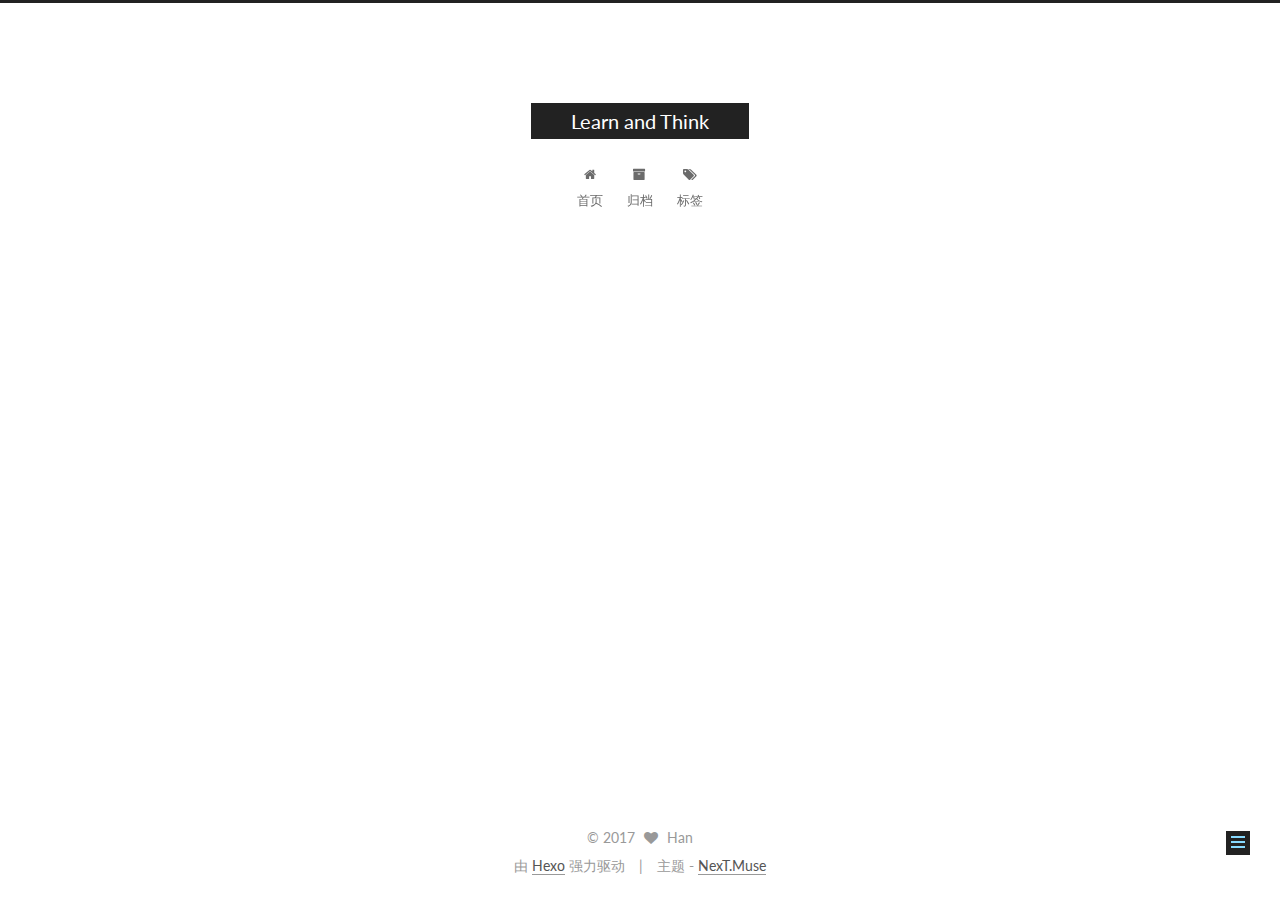
<file: 2017/07/22/老虎机-概率/index.html>
<!doctype html>



  


<html class="theme-next muse use-motion" lang="zh-Hans">
<head>
  <meta charset="UTF-8"/>
<meta http-equiv="X-UA-Compatible" content="IE=edge" />
<meta name="viewport" content="width=device-width, initial-scale=1, maximum-scale=1"/>






<meta http-equiv="Cache-Control" content="no-transform" />
<meta http-equiv="Cache-Control" content="no-siteapp" />















  
  
  <link href="/lib/fancybox/source/jquery.fancybox.css?v=2.1.5" rel="stylesheet" type="text/css" />




  
  
  
  

  
    
    
  

  

  

  

  

  
    
    
    <link href="//fonts.googleapis.com/css?family=Lato:300,300italic,400,400italic,700,700italic&subset=latin,latin-ext" rel="stylesheet" type="text/css">
  






<link href="/lib/font-awesome/css/font-awesome.min.css?v=4.6.2" rel="stylesheet" type="text/css" />

<link href="/css/main.css?v=5.1.1" rel="stylesheet" type="text/css" />


  <meta name="keywords" content="Hexo, NexT" />








  <link rel="shortcut icon" type="image/x-icon" href="/favicon.ico?v=5.1.1" />






<meta name="description" content="大学的时候去一个地方玩，住的酒店有个老虎机，相当于押大押小，押对了，赢的话，赢的钱为投的钱，输的话，投的钱全部输掉。有1天，突发奇想，按照1、2、4、8…这样的组合去投,如果某次赢了，就开始下一轮这样的组合；这样的话，只要本次赢了，就把前面输的全赢回来了，还多赢1元。然后我就去试了，然后输的很惨。。。   今天，又想起了这件事，觉得当时的想法好愚蠢。。。。从每一次看，输赢的概率相等，显然是零">
<meta property="og:type" content="article">
<meta property="og:title" content="老虎机-概率">
<meta property="og:url" content="http://yoursite.com/2017/07/22/老虎机-概率/index.html">
<meta property="og:site_name" content="Learn and Think">
<meta property="og:description" content="大学的时候去一个地方玩，住的酒店有个老虎机，相当于押大押小，押对了，赢的话，赢的钱为投的钱，输的话，投的钱全部输掉。有1天，突发奇想，按照1、2、4、8…这样的组合去投,如果某次赢了，就开始下一轮这样的组合；这样的话，只要本次赢了，就把前面输的全赢回来了，还多赢1元。然后我就去试了，然后输的很惨。。。   今天，又想起了这件事，觉得当时的想法好愚蠢。。。。从每一次看，输赢的概率相等，显然是零">
<meta property="og:updated_time" content="2017-07-22T08:21:39.000Z">
<meta name="twitter:card" content="summary">
<meta name="twitter:title" content="老虎机-概率">
<meta name="twitter:description" content="大学的时候去一个地方玩，住的酒店有个老虎机，相当于押大押小，押对了，赢的话，赢的钱为投的钱，输的话，投的钱全部输掉。有1天，突发奇想，按照1、2、4、8…这样的组合去投,如果某次赢了，就开始下一轮这样的组合；这样的话，只要本次赢了，就把前面输的全赢回来了，还多赢1元。然后我就去试了，然后输的很惨。。。   今天，又想起了这件事，觉得当时的想法好愚蠢。。。。从每一次看，输赢的概率相等，显然是零">



<script type="text/javascript" id="hexo.configurations">
  var NexT = window.NexT || {};
  var CONFIG = {
    root: '/',
    scheme: 'Muse',
    sidebar: {"position":"left","display":"post","offset":12,"offset_float":0,"b2t":false,"scrollpercent":false},
    fancybox: true,
    motion: true,
    duoshuo: {
      userId: '0',
      author: '博主'
    },
    algolia: {
      applicationID: '',
      apiKey: '',
      indexName: '',
      hits: {"per_page":10},
      labels: {"input_placeholder":"Search for Posts","hits_empty":"We didn't find any results for the search: ${query}","hits_stats":"${hits} results found in ${time} ms"}
    }
  };
</script>



  <link rel="canonical" href="http://yoursite.com/2017/07/22/老虎机-概率/"/>





  <title>老虎机-概率 | Learn and Think</title>
</head>

<body itemscope itemtype="http://schema.org/WebPage" lang="zh-Hans">

  














  
  
    
  

  <div class="container sidebar-position-left page-post-detail ">
    <div class="headband"></div>

    <header id="header" class="header" itemscope itemtype="http://schema.org/WPHeader">
      <div class="header-inner"><div class="site-brand-wrapper">
  <div class="site-meta ">
    

    <div class="custom-logo-site-title">
      <a href="/"  class="brand" rel="start">
        <span class="logo-line-before"><i></i></span>
        <span class="site-title">Learn and Think</span>
        <span class="logo-line-after"><i></i></span>
      </a>
    </div>
      
        <p class="site-subtitle"></p>
      
  </div>

  <div class="site-nav-toggle">
    <button>
      <span class="btn-bar"></span>
      <span class="btn-bar"></span>
      <span class="btn-bar"></span>
    </button>
  </div>
</div>

<nav class="site-nav">
  

  
    <ul id="menu" class="menu">
      
        
        <li class="menu-item menu-item-home">
          <a href="/" rel="section">
            
              <i class="menu-item-icon fa fa-fw fa-home"></i> <br />
            
            首页
          </a>
        </li>
      
        
        <li class="menu-item menu-item-archives">
          <a href="/archives" rel="section">
            
              <i class="menu-item-icon fa fa-fw fa-archive"></i> <br />
            
            归档
          </a>
        </li>
      
        
        <li class="menu-item menu-item-tags">
          <a href="/tags" rel="section">
            
              <i class="menu-item-icon fa fa-fw fa-tags"></i> <br />
            
            标签
          </a>
        </li>
      

      
    </ul>
  

  
</nav>



 </div>
    </header>

    <main id="main" class="main">
      <div class="main-inner">
        <div class="content-wrap">
          <div id="content" class="content">
            

  <div id="posts" class="posts-expand">
    

  

  
  
  

  <article class="post post-type-normal " itemscope itemtype="http://schema.org/Article">
    <link itemprop="mainEntityOfPage" href="http://yoursite.com/2017/07/22/老虎机-概率/">

    <span hidden itemprop="author" itemscope itemtype="http://schema.org/Person">
      <meta itemprop="name" content="Han">
      <meta itemprop="description" content="">
      <meta itemprop="image" content="/images/avatar.gif">
    </span>

    <span hidden itemprop="publisher" itemscope itemtype="http://schema.org/Organization">
      <meta itemprop="name" content="Learn and Think">
    </span>

    
      <header class="post-header">

        
        
          <h1 class="post-title" itemprop="name headline">老虎机-概率</h1>
        

        <div class="post-meta">
          <span class="post-time">
            
              <span class="post-meta-item-icon">
                <i class="fa fa-calendar-o"></i>
              </span>
              
                <span class="post-meta-item-text">发表于</span>
              
              <time title="创建于" itemprop="dateCreated datePublished" datetime="2017-07-22T16:11:00+08:00">
                2017-07-22
              </time>
            

            

            
          </span>

          

          
            
          

          
          

          

          

          

        </div>
      </header>
    

    <div class="post-body" itemprop="articleBody">

      
      

      
        <p>   大学的时候去一个地方玩，住的酒店有个老虎机，相当于押大押小，押对了，赢的话，赢的钱为投的钱，输的话，投的钱全部输掉。有1天，突发奇想，按照1、2、4、8…这样的组合去投,如果某次赢了，就开始下一轮这样的组合；这样的话，只要本次赢了，就把前面输的全赢回来了，还多赢1元。然后我就去试了，然后输的很惨。。。<br>   今天，又想起了这件事，觉得当时的想法好愚蠢。。。。从每一次看，输赢的概率相等，显然是零和游戏。从每一轮来看，后面虽然输的概率小，但是输的金额大，仍然是零和游戏。 </p>

      
    </div>

    <div>
      
        

      
    </div>

    <div>
      
        

      
    </div>

    <div>
      
        

      
    </div>

    <footer class="post-footer">
      

      
        
      

      
        <div class="post-nav">
          <div class="post-nav-next post-nav-item">
            
              <a href="/2017/07/16/OpenStack测试/" rel="next" title="OpenStack测试">
                <i class="fa fa-chevron-left"></i> OpenStack测试
              </a>
            
          </div>

          <span class="post-nav-divider"></span>

          <div class="post-nav-prev post-nav-item">
            
              <a href="/2017/07/22/Python调试/" rel="prev" title="Python 调试">
                Python 调试 <i class="fa fa-chevron-right"></i>
              </a>
            
          </div>
        </div>
      

      
      
    </footer>
  </article>



    <div class="post-spread">
      
    </div>
  </div>


          </div>
          


          
  <div class="comments" id="comments">
    
  </div>


        </div>
        
          
  
  <div class="sidebar-toggle">
    <div class="sidebar-toggle-line-wrap">
      <span class="sidebar-toggle-line sidebar-toggle-line-first"></span>
      <span class="sidebar-toggle-line sidebar-toggle-line-middle"></span>
      <span class="sidebar-toggle-line sidebar-toggle-line-last"></span>
    </div>
  </div>

  <aside id="sidebar" class="sidebar">
    <div class="sidebar-inner">

      

      

      <section class="site-overview sidebar-panel sidebar-panel-active">
        <div class="site-author motion-element" itemprop="author" itemscope itemtype="http://schema.org/Person">
          <img class="site-author-image" itemprop="image"
               src="/images/avatar.gif"
               alt="Han" />
          <p class="site-author-name" itemprop="name">Han</p>
           
              <p class="site-description motion-element" itemprop="description">Knowledge is power but only wisdom is liberty</p>
          
        </div>
        <nav class="site-state motion-element">

          
            <div class="site-state-item site-state-posts">
              <a href="/archives">
                <span class="site-state-item-count">5</span>
                <span class="site-state-item-name">日志</span>
              </a>
            </div>
          

          

          

        </nav>

        

        <div class="links-of-author motion-element">
          
        </div>

        
        

        
        

        


      </section>

      

      

    </div>
  </aside>


        
      </div>
    </main>

    <footer id="footer" class="footer">
      <div class="footer-inner">
        <div class="copyright" >
  
  &copy; 
  <span itemprop="copyrightYear">2017</span>
  <span class="with-love">
    <i class="fa fa-heart"></i>
  </span>
  <span class="author" itemprop="copyrightHolder">Han</span>
</div>


<div class="powered-by">
  由 <a class="theme-link" href="https://hexo.io">Hexo</a> 强力驱动
</div>

<div class="theme-info">
  主题 -
  <a class="theme-link" href="https://github.com/iissnan/hexo-theme-next">
    NexT.Muse
  </a>
</div>


        

        
      </div>
    </footer>

    
      <div class="back-to-top">
        <i class="fa fa-arrow-up"></i>
        
      </div>
    

  </div>

  

<script type="text/javascript">
  if (Object.prototype.toString.call(window.Promise) !== '[object Function]') {
    window.Promise = null;
  }
</script>









  












  
  <script type="text/javascript" src="/lib/jquery/index.js?v=2.1.3"></script>

  
  <script type="text/javascript" src="/lib/fastclick/lib/fastclick.min.js?v=1.0.6"></script>

  
  <script type="text/javascript" src="/lib/jquery_lazyload/jquery.lazyload.js?v=1.9.7"></script>

  
  <script type="text/javascript" src="/lib/velocity/velocity.min.js?v=1.2.1"></script>

  
  <script type="text/javascript" src="/lib/velocity/velocity.ui.min.js?v=1.2.1"></script>

  
  <script type="text/javascript" src="/lib/fancybox/source/jquery.fancybox.pack.js?v=2.1.5"></script>


  


  <script type="text/javascript" src="/js/src/utils.js?v=5.1.1"></script>

  <script type="text/javascript" src="/js/src/motion.js?v=5.1.1"></script>



  
  

  
  <script type="text/javascript" src="/js/src/scrollspy.js?v=5.1.1"></script>
<script type="text/javascript" src="/js/src/post-details.js?v=5.1.1"></script>



  


  <script type="text/javascript" src="/js/src/bootstrap.js?v=5.1.1"></script>



  


  




	





  





  





  






  





  

  

  

  

  

</body>
</html>
</file>
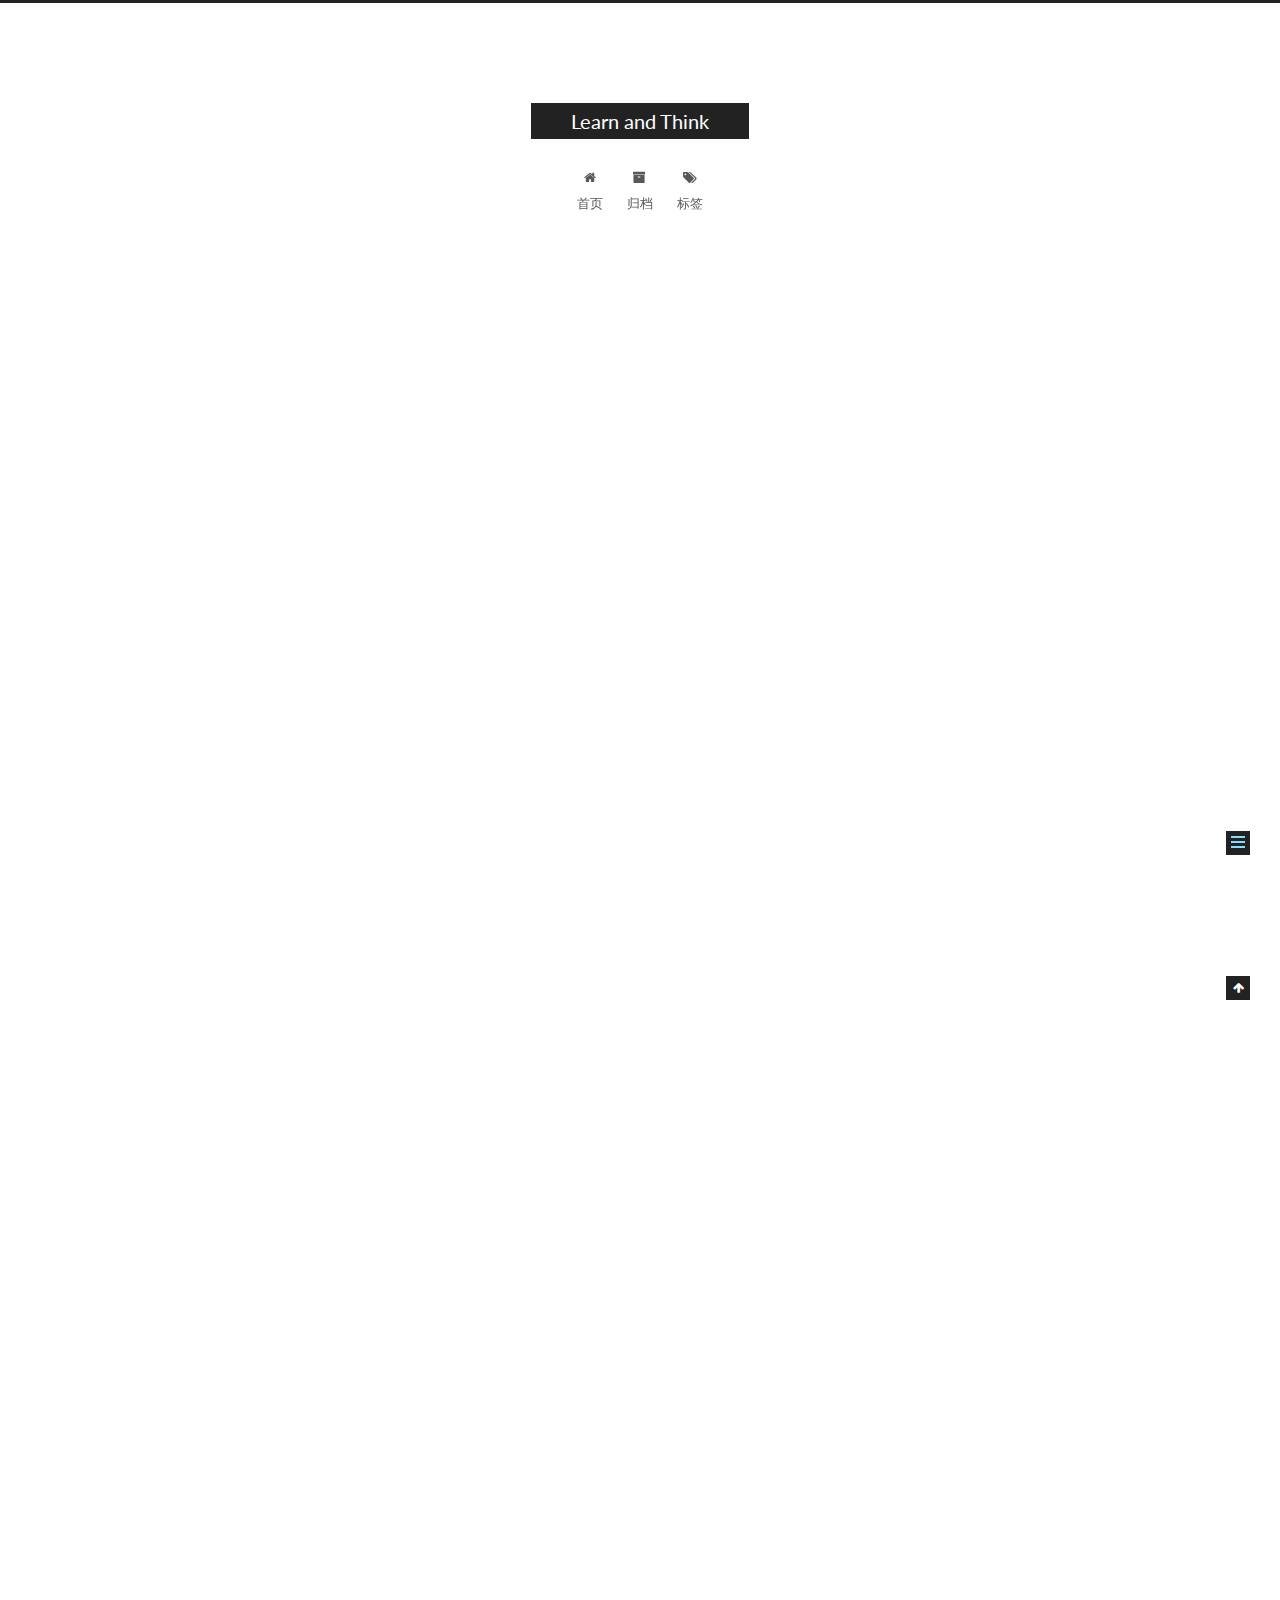
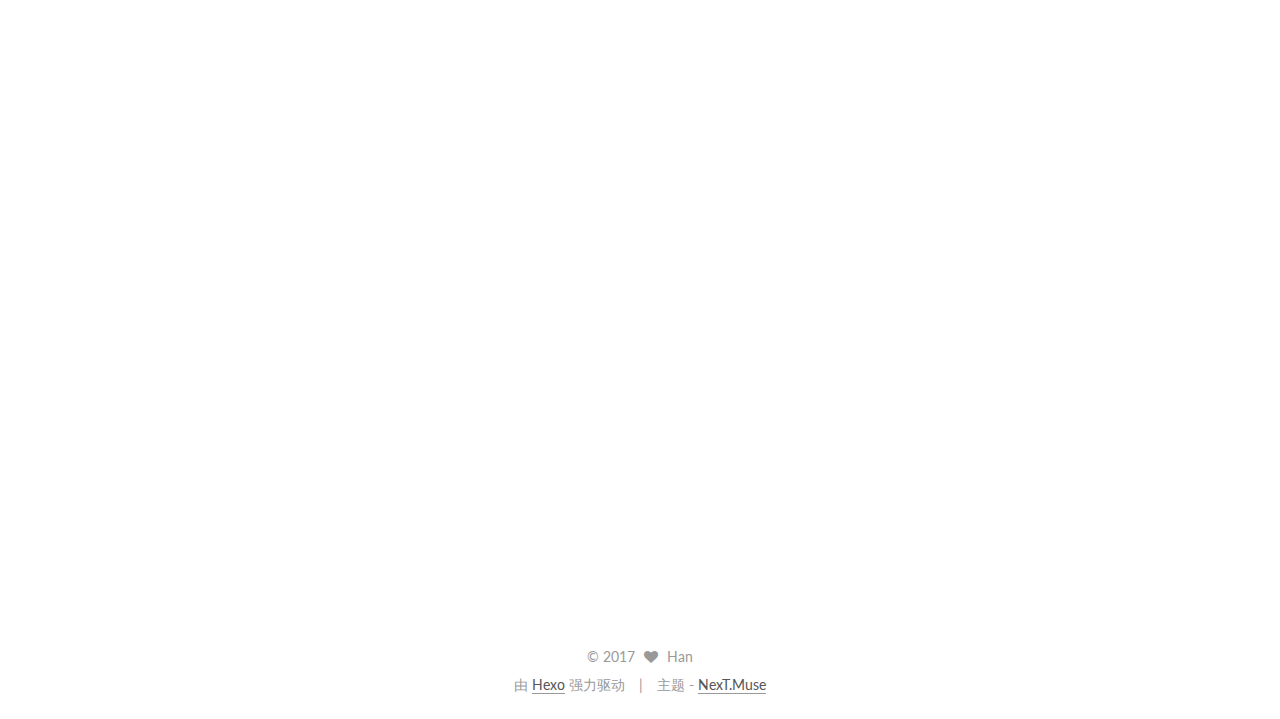
<file: 2017/09/05/python的多线程和多进程/index.html>
<!doctype html>



  


<html class="theme-next muse use-motion" lang="zh-Hans">
<head>
  <meta charset="UTF-8"/>
<meta http-equiv="X-UA-Compatible" content="IE=edge" />
<meta name="viewport" content="width=device-width, initial-scale=1, maximum-scale=1"/>






<meta http-equiv="Cache-Control" content="no-transform" />
<meta http-equiv="Cache-Control" content="no-siteapp" />















  
  
  <link href="/lib/fancybox/source/jquery.fancybox.css?v=2.1.5" rel="stylesheet" type="text/css" />




  
  
  
  

  
    
    
  

  

  

  

  

  
    
    
    <link href="//fonts.googleapis.com/css?family=Lato:300,300italic,400,400italic,700,700italic&subset=latin,latin-ext" rel="stylesheet" type="text/css">
  






<link href="/lib/font-awesome/css/font-awesome.min.css?v=4.6.2" rel="stylesheet" type="text/css" />

<link href="/css/main.css?v=5.1.1" rel="stylesheet" type="text/css" />


  <meta name="keywords" content="Hexo, NexT" />








  <link rel="shortcut icon" type="image/x-icon" href="/favicon.ico?v=5.1.1" />






<meta name="description" content="python的多线程和多进程CPython中存在GIL，即全局锁，同一进程的多个线程，不能在同一时间运行代码,而且由于多个线程切换会消耗cpu，因此多线程甚至会更慢 123456789101112131415161718192021222324252627282930313233343536373839404142434445464748495051525354#! /usr/bin/python">
<meta property="og:type" content="article">
<meta property="og:title" content="python的多线程和多进程">
<meta property="og:url" content="http://yoursite.com/2017/09/05/python的多线程和多进程/index.html">
<meta property="og:site_name" content="Learn and Think">
<meta property="og:description" content="python的多线程和多进程CPython中存在GIL，即全局锁，同一进程的多个线程，不能在同一时间运行代码,而且由于多个线程切换会消耗cpu，因此多线程甚至会更慢 123456789101112131415161718192021222324252627282930313233343536373839404142434445464748495051525354#! /usr/bin/python">
<meta property="og:updated_time" content="2017-09-05T15:38:09.000Z">
<meta name="twitter:card" content="summary">
<meta name="twitter:title" content="python的多线程和多进程">
<meta name="twitter:description" content="python的多线程和多进程CPython中存在GIL，即全局锁，同一进程的多个线程，不能在同一时间运行代码,而且由于多个线程切换会消耗cpu，因此多线程甚至会更慢 123456789101112131415161718192021222324252627282930313233343536373839404142434445464748495051525354#! /usr/bin/python">



<script type="text/javascript" id="hexo.configurations">
  var NexT = window.NexT || {};
  var CONFIG = {
    root: '/',
    scheme: 'Muse',
    sidebar: {"position":"left","display":"post","offset":12,"offset_float":0,"b2t":false,"scrollpercent":false},
    fancybox: true,
    motion: true,
    duoshuo: {
      userId: '0',
      author: '博主'
    },
    algolia: {
      applicationID: '',
      apiKey: '',
      indexName: '',
      hits: {"per_page":10},
      labels: {"input_placeholder":"Search for Posts","hits_empty":"We didn't find any results for the search: ${query}","hits_stats":"${hits} results found in ${time} ms"}
    }
  };
</script>



  <link rel="canonical" href="http://yoursite.com/2017/09/05/python的多线程和多进程/"/>





  <title>python的多线程和多进程 | Learn and Think</title>
</head>

<body itemscope itemtype="http://schema.org/WebPage" lang="zh-Hans">

  














  
  
    
  

  <div class="container sidebar-position-left page-post-detail ">
    <div class="headband"></div>

    <header id="header" class="header" itemscope itemtype="http://schema.org/WPHeader">
      <div class="header-inner"><div class="site-brand-wrapper">
  <div class="site-meta ">
    

    <div class="custom-logo-site-title">
      <a href="/"  class="brand" rel="start">
        <span class="logo-line-before"><i></i></span>
        <span class="site-title">Learn and Think</span>
        <span class="logo-line-after"><i></i></span>
      </a>
    </div>
      
        <p class="site-subtitle"></p>
      
  </div>

  <div class="site-nav-toggle">
    <button>
      <span class="btn-bar"></span>
      <span class="btn-bar"></span>
      <span class="btn-bar"></span>
    </button>
  </div>
</div>

<nav class="site-nav">
  

  
    <ul id="menu" class="menu">
      
        
        <li class="menu-item menu-item-home">
          <a href="/" rel="section">
            
              <i class="menu-item-icon fa fa-fw fa-home"></i> <br />
            
            首页
          </a>
        </li>
      
        
        <li class="menu-item menu-item-archives">
          <a href="/archives" rel="section">
            
              <i class="menu-item-icon fa fa-fw fa-archive"></i> <br />
            
            归档
          </a>
        </li>
      
        
        <li class="menu-item menu-item-tags">
          <a href="/tags" rel="section">
            
              <i class="menu-item-icon fa fa-fw fa-tags"></i> <br />
            
            标签
          </a>
        </li>
      

      
    </ul>
  

  
</nav>



 </div>
    </header>

    <main id="main" class="main">
      <div class="main-inner">
        <div class="content-wrap">
          <div id="content" class="content">
            

  <div id="posts" class="posts-expand">
    

  

  
  
  

  <article class="post post-type-normal " itemscope itemtype="http://schema.org/Article">
    <link itemprop="mainEntityOfPage" href="http://yoursite.com/2017/09/05/python的多线程和多进程/">

    <span hidden itemprop="author" itemscope itemtype="http://schema.org/Person">
      <meta itemprop="name" content="Han">
      <meta itemprop="description" content="">
      <meta itemprop="image" content="/images/avatar.gif">
    </span>

    <span hidden itemprop="publisher" itemscope itemtype="http://schema.org/Organization">
      <meta itemprop="name" content="Learn and Think">
    </span>

    
      <header class="post-header">

        
        
          <h1 class="post-title" itemprop="name headline">python的多线程和多进程</h1>
        

        <div class="post-meta">
          <span class="post-time">
            
              <span class="post-meta-item-icon">
                <i class="fa fa-calendar-o"></i>
              </span>
              
                <span class="post-meta-item-text">发表于</span>
              
              <time title="创建于" itemprop="dateCreated datePublished" datetime="2017-09-05T23:05:28+08:00">
                2017-09-05
              </time>
            

            

            
          </span>

          

          
            
          

          
          

          

          

          

        </div>
      </header>
    

    <div class="post-body" itemprop="articleBody">

      
      

      
        <h1 id="python的多线程和多进程"><a href="#python的多线程和多进程" class="headerlink" title="python的多线程和多进程"></a>python的多线程和多进程</h1><p>CPython中存在GIL，即全局锁，同一进程的多个线程，不能在同一时间运行代码,而且由于多个线程切换会消耗cpu，因此多线程甚至会更慢</p>
<figure class="highlight plain"><table><tr><td class="gutter"><pre><div class="line">1</div><div class="line">2</div><div class="line">3</div><div class="line">4</div><div class="line">5</div><div class="line">6</div><div class="line">7</div><div class="line">8</div><div class="line">9</div><div class="line">10</div><div class="line">11</div><div class="line">12</div><div class="line">13</div><div class="line">14</div><div class="line">15</div><div class="line">16</div><div class="line">17</div><div class="line">18</div><div class="line">19</div><div class="line">20</div><div class="line">21</div><div class="line">22</div><div class="line">23</div><div class="line">24</div><div class="line">25</div><div class="line">26</div><div class="line">27</div><div class="line">28</div><div class="line">29</div><div class="line">30</div><div class="line">31</div><div class="line">32</div><div class="line">33</div><div class="line">34</div><div class="line">35</div><div class="line">36</div><div class="line">37</div><div class="line">38</div><div class="line">39</div><div class="line">40</div><div class="line">41</div><div class="line">42</div><div class="line">43</div><div class="line">44</div><div class="line">45</div><div class="line">46</div><div class="line">47</div><div class="line">48</div><div class="line">49</div><div class="line">50</div><div class="line">51</div><div class="line">52</div><div class="line">53</div><div class="line">54</div></pre></td><td class="code"><pre><div class="line">#! /usr/bin/python</div><div class="line"></div><div class="line">from threading import Thread</div><div class="line">from multiprocessing import Process</div><div class="line">import time</div><div class="line">import sys</div><div class="line"></div><div class="line">def my_counter():</div><div class="line">    i = 0</div><div class="line">    for _ in range(100000000):</div><div class="line">        i = i + 1</div><div class="line">    return True</div><div class="line"></div><div class="line">def single_thread():</div><div class="line">    start_time = time.time()</div><div class="line">    for tid in range(3):</div><div class="line">        my_counter()</div><div class="line">    end_time = time.time()</div><div class="line">    print(&quot;Total time: &#123;&#125;&quot;.format(end_time - start_time))</div><div class="line"></div><div class="line">def mutiple_thread():</div><div class="line">    thread_array = []</div><div class="line">    start_time = time.time()</div><div class="line">    for tid in range(3):</div><div class="line">        t = Thread(target=my_counter)</div><div class="line">        t.start()</div><div class="line">        thread_array.append(t)</div><div class="line"></div><div class="line">    for t in thread_array:</div><div class="line">        t.join()</div><div class="line">    end_time = time.time()</div><div class="line">    print(&quot;Total time: &#123;&#125;&quot;.format(end_time - start_time))</div><div class="line"></div><div class="line">def mutiple_porcess():</div><div class="line">    process_array = []</div><div class="line">    start_time = time.time()</div><div class="line">    for pid in range(3):</div><div class="line">        p = Process(target=my_counter)</div><div class="line">        p.start()</div><div class="line">        process_array.append(p)</div><div class="line"></div><div class="line">    for p in process_array:</div><div class="line">        p.join()</div><div class="line">    end_time = time.time()</div><div class="line">    print(&quot;Total time: &#123;&#125;&quot;.format(end_time - start_time))</div><div class="line"></div><div class="line">if __name__ == &apos;__main__&apos;:</div><div class="line">    fun = sys.argv[1]</div><div class="line">    if fun == &apos;s&apos;:</div><div class="line">        single_thread()</div><div class="line">    elif fun == &apos;mt&apos;:</div><div class="line">        mutiple_thread()</div><div class="line">    else:</div><div class="line">        mutiple_porcess()</div></pre></td></tr></table></figure>
<p>运行结果：</p>
<figure class="highlight plain"><table><tr><td class="gutter"><pre><div class="line">1</div><div class="line">2</div><div class="line">3</div><div class="line">4</div><div class="line">5</div><div class="line">6</div></pre></td><td class="code"><pre><div class="line">HandeMacBook-Pro:MyTest HAN$ python process_thread.py s</div><div class="line">Total time: 18.80652904510498</div><div class="line">HandeMacBook-Pro:MyTest HAN$ python process_thread.py mt</div><div class="line">Total time: 19.265798091888428</div><div class="line">HandeMacBook-Pro:MyTest HAN$ python process_thread.py mp</div><div class="line">Total time: 9.154397964477539</div></pre></td></tr></table></figure>
<p>参考：</p>
<p><a href="https://stackoverflow.com/questions/18114285/python-what-are-the-differences-between-the-threading-and-multiprocessing-modul" target="_blank" rel="external">Python: what are the differences between the threading and multiprocessing modules?</a></p>
<p><a href="http://python.jobbole.com/87272/" target="_blank" rel="external">Python并发编程之线程池/进程池</a></p>

      
    </div>

    <div>
      
        

      
    </div>

    <div>
      
        

      
    </div>

    <div>
      
        

      
    </div>

    <footer class="post-footer">
      

      
        
      

      
        <div class="post-nav">
          <div class="post-nav-next post-nav-item">
            
              <a href="/2017/07/22/Python调试/" rel="next" title="Python 调试">
                <i class="fa fa-chevron-left"></i> Python 调试
              </a>
            
          </div>

          <span class="post-nav-divider"></span>

          <div class="post-nav-prev post-nav-item">
            
          </div>
        </div>
      

      
      
    </footer>
  </article>



    <div class="post-spread">
      
    </div>
  </div>


          </div>
          


          
  <div class="comments" id="comments">
    
  </div>


        </div>
        
          
  
  <div class="sidebar-toggle">
    <div class="sidebar-toggle-line-wrap">
      <span class="sidebar-toggle-line sidebar-toggle-line-first"></span>
      <span class="sidebar-toggle-line sidebar-toggle-line-middle"></span>
      <span class="sidebar-toggle-line sidebar-toggle-line-last"></span>
    </div>
  </div>

  <aside id="sidebar" class="sidebar">
    <div class="sidebar-inner">

      

      
        <ul class="sidebar-nav motion-element">
          <li class="sidebar-nav-toc sidebar-nav-active" data-target="post-toc-wrap" >
            文章目录
          </li>
          <li class="sidebar-nav-overview" data-target="site-overview">
            站点概览
          </li>
        </ul>
      

      <section class="site-overview sidebar-panel">
        <div class="site-author motion-element" itemprop="author" itemscope itemtype="http://schema.org/Person">
          <img class="site-author-image" itemprop="image"
               src="/images/avatar.gif"
               alt="Han" />
          <p class="site-author-name" itemprop="name">Han</p>
           
              <p class="site-description motion-element" itemprop="description">Knowledge is power but only wisdom is liberty</p>
          
        </div>
        <nav class="site-state motion-element">

          
            <div class="site-state-item site-state-posts">
              <a href="/archives">
                <span class="site-state-item-count">5</span>
                <span class="site-state-item-name">日志</span>
              </a>
            </div>
          

          

          

        </nav>

        

        <div class="links-of-author motion-element">
          
        </div>

        
        

        
        

        


      </section>

      
      <!--noindex-->
        <section class="post-toc-wrap motion-element sidebar-panel sidebar-panel-active">
          <div class="post-toc">

            
              
            

            
              <div class="post-toc-content"><ol class="nav"><li class="nav-item nav-level-1"><a class="nav-link" href="#python的多线程和多进程"><span class="nav-number">1.</span> <span class="nav-text">python的多线程和多进程</span></a></li></ol></div>
            

          </div>
        </section>
      <!--/noindex-->
      

      

    </div>
  </aside>


        
      </div>
    </main>

    <footer id="footer" class="footer">
      <div class="footer-inner">
        <div class="copyright" >
  
  &copy; 
  <span itemprop="copyrightYear">2017</span>
  <span class="with-love">
    <i class="fa fa-heart"></i>
  </span>
  <span class="author" itemprop="copyrightHolder">Han</span>
</div>


<div class="powered-by">
  由 <a class="theme-link" href="https://hexo.io">Hexo</a> 强力驱动
</div>

<div class="theme-info">
  主题 -
  <a class="theme-link" href="https://github.com/iissnan/hexo-theme-next">
    NexT.Muse
  </a>
</div>


        

        
      </div>
    </footer>

    
      <div class="back-to-top">
        <i class="fa fa-arrow-up"></i>
        
      </div>
    

  </div>

  

<script type="text/javascript">
  if (Object.prototype.toString.call(window.Promise) !== '[object Function]') {
    window.Promise = null;
  }
</script>









  












  
  <script type="text/javascript" src="/lib/jquery/index.js?v=2.1.3"></script>

  
  <script type="text/javascript" src="/lib/fastclick/lib/fastclick.min.js?v=1.0.6"></script>

  
  <script type="text/javascript" src="/lib/jquery_lazyload/jquery.lazyload.js?v=1.9.7"></script>

  
  <script type="text/javascript" src="/lib/velocity/velocity.min.js?v=1.2.1"></script>

  
  <script type="text/javascript" src="/lib/velocity/velocity.ui.min.js?v=1.2.1"></script>

  
  <script type="text/javascript" src="/lib/fancybox/source/jquery.fancybox.pack.js?v=2.1.5"></script>


  


  <script type="text/javascript" src="/js/src/utils.js?v=5.1.1"></script>

  <script type="text/javascript" src="/js/src/motion.js?v=5.1.1"></script>



  
  

  
  <script type="text/javascript" src="/js/src/scrollspy.js?v=5.1.1"></script>
<script type="text/javascript" src="/js/src/post-details.js?v=5.1.1"></script>



  


  <script type="text/javascript" src="/js/src/bootstrap.js?v=5.1.1"></script>



  


  




	





  





  





  






  





  

  

  

  

  

</body>
</html>
</file>
<file: css/main.css>
/* normalize.css v3.0.2 | MIT License | git.io/normalize */
html {
  font-family: sans-serif; /* 1 */
  -ms-text-size-adjust: 100%; /* 2 */
  -webkit-text-size-adjust: 100%; /* 2 */
}
body {
  margin: 0;
}
article,
aside,
details,
figcaption,
figure,
footer,
header,
hgroup,
main,
menu,
nav,
section,
summary {
  display: block;
}
audio,
canvas,
progress,
video {
  display: inline-block; /* 1 */
  vertical-align: baseline; /* 2 */
}
audio:not([controls]) {
  display: none;
  height: 0;
}
[hidden],
template {
  display: none;
}
a {
  background-color: transparent;
}
a:active,
a:hover {
  outline: 0;
}
abbr[title] {
  border-bottom: 1px dotted;
}
b,
strong {
  font-weight: bold;
}
dfn {
  font-style: italic;
}
h1 {
  font-size: 2em;
  margin: 0.67em 0;
}
mark {
  background: #ff0;
  color: #000;
}
small {
  font-size: 80%;
}
sub,
sup {
  font-size: 75%;
  line-height: 0;
  position: relative;
  vertical-align: baseline;
}
sup {
  top: -0.5em;
}
sub {
  bottom: -0.25em;
}
img {
  border: 0;
}
svg:not(:root) {
  overflow: hidden;
}
figure {
  margin: 1em 40px;
}
hr {
  -moz-box-sizing: content-box;
  box-sizing: content-box;
  height: 0;
}
pre {
  overflow: auto;
}
code,
kbd,
pre,
samp {
  font-family: monospace, monospace;
  font-size: 1em;
}
button,
input,
optgroup,
select,
textarea {
  color: inherit; /* 1 */
  font: inherit; /* 2 */
  margin: 0; /* 3 */
}
button {
  overflow: visible;
}
button,
select {
  text-transform: none;
}
button,
html input[type="button"],
input[type="reset"],
input[type="submit"] {
  -webkit-appearance: button; /* 2 */
  cursor: pointer; /* 3 */
}
button[disabled],
html input[disabled] {
  cursor: default;
}
button::-moz-focus-inner,
input::-moz-focus-inner {
  border: 0;
  padding: 0;
}
input {
  line-height: normal;
}
input[type="checkbox"],
input[type="radio"] {
  box-sizing: border-box; /* 1 */
  padding: 0; /* 2 */
}
input[type="number"]::-webkit-inner-spin-button,
input[type="number"]::-webkit-outer-spin-button {
  height: auto;
}
input[type="search"] {
  -webkit-appearance: textfield; /* 1 */
  -moz-box-sizing: content-box;
  -webkit-box-sizing: content-box; /* 2 */
  box-sizing: content-box;
}
input[type="search"]::-webkit-search-cancel-button,
input[type="search"]::-webkit-search-decoration {
  -webkit-appearance: none;
}
fieldset {
  border: 1px solid #c0c0c0;
  margin: 0 2px;
  padding: 0.35em 0.625em 0.75em;
}
legend {
  border: 0; /* 1 */
  padding: 0; /* 2 */
}
textarea {
  overflow: auto;
}
optgroup {
  font-weight: bold;
}
table {
  border-collapse: collapse;
  border-spacing: 0;
}
td,
th {
  padding: 0;
}
::selection {
  background: #262a30;
  color: #fff;
}
body {
  position: relative;
  font-family: 'Lato', "PingFang SC", "Microsoft YaHei", sans-serif;
  font-size: 14px;
  line-height: 2;
  color: #555;
  background: #fff;
}
@media (max-width: 767px) {
  body {
    padding-right: 0 !important;
  }
}
@media (min-width: 768px) and (max-width: 991px) {
  body {
    padding-right: 0 !important;
  }
}
@media (min-width: 1600px) {
  body {
    font-size: 16px;
  }
}
h1,
h2,
h3,
h4,
h5,
h6 {
  margin: 0;
  padding: 0;
  font-weight: bold;
  line-height: 1.5;
  font-family: 'Lato', "PingFang SC", "Microsoft YaHei", sans-serif;
}
h2,
h3,
h4,
h5,
h6 {
  margin: 20px 0 15px;
}
h1 {
  font-size: 22px;
}
@media (max-width: 767px) {
  h1 {
    font-size: 18px;
  }
}
h2 {
  font-size: 20px;
}
@media (max-width: 767px) {
  h2 {
    font-size: 16px;
  }
}
h3 {
  font-size: 18px;
}
@media (max-width: 767px) {
  h3 {
    font-size: 14px;
  }
}
h4 {
  font-size: 16px;
}
@media (max-width: 767px) {
  h4 {
    font-size: 12px;
  }
}
h5 {
  font-size: 14px;
}
@media (max-width: 767px) {
  h5 {
    font-size: 10px;
  }
}
h6 {
  font-size: 12px;
}
@media (max-width: 767px) {
  h6 {
    font-size: 8px;
  }
}
p {
  margin: 0 0 25px 0;
}
a {
  color: #555;
  text-decoration: none;
  border-bottom: 1px solid #999;
  word-wrap: break-word;
}
a:hover {
  color: #222;
  border-bottom-color: #222;
}
blockquote {
  margin: 0;
  padding: 0;
}
img {
  display: block;
  margin: auto;
  max-width: 100%;
  height: auto;
}
hr {
  margin: 40px 0;
  height: 3px;
  border: none;
  background-color: #ddd;
  background-image: repeating-linear-gradient(-45deg, #fff, #fff 4px, transparent 4px, transparent 8px);
}
blockquote {
  padding: 0 15px;
  color: #666;
  border-left: 4px solid #ddd;
}
blockquote cite::before {
  content: "-";
  padding: 0 5px;
}
dt {
  font-weight: 700;
}
dd {
  margin: 0;
  padding: 0;
}
.text-left {
  text-align: left;
}
.text-center {
  text-align: center;
}
.text-right {
  text-align: right;
}
.text-justify {
  text-align: justify;
}
.text-nowrap {
  white-space: nowrap;
}
.text-lowercase {
  text-transform: lowercase;
}
.text-uppercase {
  text-transform: uppercase;
}
.text-capitalize {
  text-transform: capitalize;
}
.center-block {
  display: block;
  margin-left: auto;
  margin-right: auto;
}
.clearfix:before,
.clearfix:after {
  content: " ";
  display: table;
}
.clearfix:after {
  clear: both;
}
.pullquote {
  width: 45%;
}
.pullquote.left {
  float: left;
  margin-left: 5px;
  margin-right: 10px;
}
.pullquote.right {
  float: right;
  margin-left: 10px;
  margin-right: 5px;
}
.affix.affix.affix {
  position: fixed;
}
.translation {
  margin-top: -20px;
  font-size: 14px;
  color: #999;
}
.scrollbar-measure {
  width: 100px;
  height: 100px;
  overflow: scroll;
  position: absolute;
  top: -9999px;
}
.use-motion .motion-element {
  opacity: 0;
}
table {
  margin: 20px 0;
  width: 100%;
  border-collapse: collapse;
  border-spacing: 0;
  border: 1px solid #ddd;
  font-size: 14px;
  table-layout: fixed;
  word-wrap: break-all;
}
table>tbody>tr:nth-of-type(odd) {
  background-color: #f9f9f9;
}
table>tbody>tr:hover {
  background-color: #f5f5f5;
}
caption,
th,
td {
  padding: 8px;
  text-align: left;
  vertical-align: middle;
  font-weight: normal;
}
th,
td {
  border-bottom: 3px solid #ddd;
  border-right: 1px solid #eee;
}
th {
  padding-bottom: 10px;
  font-weight: 700;
}
td {
  border-bottom-width: 1px;
}
html,
body {
  height: 100%;
}
.container {
  position: relative;
  min-height: 100%;
}
.header-inner {
  margin: 0 auto;
  padding: 100px 0 70px;
  width: 700px;
}
@media (min-width: 1600px) {
  .container .header-inner {
    width: 900px;
  }
}
.main {
  padding-bottom: 150px;
}
.main-inner {
  margin: 0 auto;
  width: 700px;
}
@media (min-width: 1600px) {
  .container .main-inner {
    width: 900px;
  }
}
.footer {
  position: absolute;
  left: 0;
  bottom: 0;
  width: 100%;
  min-height: 50px;
}
.footer-inner {
  box-sizing: border-box;
  margin: 20px auto;
  width: 700px;
}
@media (min-width: 1600px) {
  .container .footer-inner {
    width: 900px;
  }
}
pre,
.highlight {
  overflow: auto;
  margin: 20px 0;
  padding: 0;
  font-size: 13px;
  color: #4d4d4c;
  background: #f7f7f7;
  line-height: 1.6;
}
pre,
code {
  font-family: consolas, Menlo, "PingFang SC", "Microsoft YaHei", monospace;
}
code {
  padding: 2px 4px;
  word-wrap: break-word;
  color: #555;
  background: #eee;
  border-radius: 3px;
  font-size: 13px;
}
pre code {
  padding: 0;
  color: #4d4d4c;
  background: none;
  text-shadow: none;
}
.highlight {
  border-radius: 1px;
}
.highlight pre {
  border: none;
  margin: 0;
  padding: 10px 0;
}
.highlight table {
  margin: 0;
  width: auto;
  border: none;
}
.highlight td {
  border: none;
  padding: 0;
}
.highlight figcaption {
  font-size: 1em;
  color: #4d4d4c;
  line-height: 1em;
  margin-bottom: 1em;
}
.highlight figcaption:before,
.highlight figcaption:after {
  content: " ";
  display: table;
}
.highlight figcaption:after {
  clear: both;
}
.highlight figcaption a {
  float: right;
  color: #4d4d4c;
}
.highlight figcaption a:hover {
  border-bottom-color: #4d4d4c;
}
.highlight .gutter pre {
  padding-left: 10px;
  padding-right: 10px;
  color: #869194;
  text-align: right;
  background-color: #eff2f3;
}
.highlight .code pre {
  width: 100%;
  padding-left: 10px;
  padding-right: 10px;
  background-color: #f7f7f7;
}
.highlight .line {
  height: 20px;
}
.gutter {
  -webkit-user-select: none;
  -moz-user-select: none;
  -ms-user-select: none;
  user-select: none;
}
.gist table {
  width: auto;
}
.gist table td {
  border: none;
}
pre .deletion {
  background: #fdd;
}
pre .addition {
  background: #dfd;
}
pre .meta {
  color: #8959a8;
}
pre .comment {
  color: #8e908c;
}
pre .variable,
pre .attribute,
pre .tag,
pre .regexp,
pre .ruby .constant,
pre .xml .tag .title,
pre .xml .pi,
pre .xml .doctype,
pre .html .doctype,
pre .css .id,
pre .css .class,
pre .css .pseudo {
  color: #c82829;
}
pre .number,
pre .preprocessor,
pre .built_in,
pre .literal,
pre .params,
pre .constant,
pre .command {
  color: #f5871f;
}
pre .ruby .class .title,
pre .css .rules .attribute,
pre .string,
pre .value,
pre .inheritance,
pre .header,
pre .ruby .symbol,
pre .xml .cdata,
pre .special,
pre .number,
pre .formula {
  color: #718c00;
}
pre .title,
pre .css .hexcolor {
  color: #3e999f;
}
pre .function,
pre .python .decorator,
pre .python .title,
pre .ruby .function .title,
pre .ruby .title .keyword,
pre .perl .sub,
pre .javascript .title,
pre .coffeescript .title {
  color: #4271ae;
}
pre .keyword,
pre .javascript .function {
  color: #8959a8;
}
.full-image.full-image.full-image {
  border: none;
  max-width: 100%;
  width: auto;
  margin: 20px auto;
}
@media (min-width: 992px) {
  .full-image.full-image.full-image {
    max-width: none;
    width: 110%;
    margin: 25px -5%;
  }
}
.blockquote-center,
.page-home .post-type-quote blockquote,
.page-post-detail .post-type-quote blockquote {
  position: relative;
  margin: 40px 0;
  padding: 0;
  border-left: none;
  text-align: center;
}
.blockquote-center::before,
.page-home .post-type-quote blockquote::before,
.page-post-detail .post-type-quote blockquote::before,
.blockquote-center::after,
.page-home .post-type-quote blockquote::after,
.page-post-detail .post-type-quote blockquote::after {
  position: absolute;
  content: ' ';
  display: block;
  width: 100%;
  height: 24px;
  opacity: 0.2;
  background-repeat: no-repeat;
  background-position: 0 -6px;
  background-size: 22px 22px;
}
.blockquote-center::before,
.page-home .post-type-quote blockquote::before,
.page-post-detail .post-type-quote blockquote::before {
  top: -20px;
  background-image: url("../images/quote-l.svg");
  border-top: 1px solid #ccc;
}
.blockquote-center::after,
.page-home .post-type-quote blockquote::after,
.page-post-detail .post-type-quote blockquote::after {
  bottom: -20px;
  background-image: url("../images/quote-r.svg");
  border-bottom: 1px solid #ccc;
  background-position: 100% 8px;
}
.blockquote-center p,
.page-home .post-type-quote blockquote p,
.page-post-detail .post-type-quote blockquote p,
.blockquote-center div,
.page-home .post-type-quote blockquote div,
.page-post-detail .post-type-quote blockquote div {
  text-align: center;
}
.post .post-body .group-picture img {
  box-sizing: border-box;
  padding: 0 3px;
  border: none;
}
.post .group-picture-row {
  overflow: hidden;
  margin-top: 6px;
}
.post .group-picture-row:first-child {
  margin-top: 0;
}
.post .group-picture-column {
  float: left;
}
.page-post-detail .post-body .group-picture-column {
  float: none;
  margin-top: 10px;
  width: auto !important;
}
.page-post-detail .post-body .group-picture-column img {
  margin: 0 auto;
}
.page-archive .group-picture-container {
  overflow: hidden;
}
.page-archive .group-picture-row {
  float: left;
}
.page-archive .group-picture-row:first-child {
  margin-top: 6px;
}
.page-archive .group-picture-column {
  max-width: 150px;
  max-height: 150px;
}
.note {
  padding: 20px;
  margin: 20px 0;
  border: 1px solid #eee;
  border-left-width: 5px;
  border-radius: 3px;
}
.note h2,
.note h3,
.note h4,
.note h5,
.note h6 {
  margin-top: 0;
  margin-bottom: 5px;
}
.note p:last-child {
  margin-bottom: 0;
}
.note code {
  border-radius: 3px;
}
.note+.note {
  margin-top: -5px;
}
.default {
  border-left-color: #777;
}
.default h2,
.default h3,
.default h4,
.default h5,
.default h6 {
  color: #777;
}
.primary {
  border-left-color: #428bca;
}
.primary h2,
.primary h3,
.primary h4,
.primary h5,
.primary h6 {
  color: #428bca;
}
.success {
  border-left-color: #5cb85c;
}
.success h2,
.success h3,
.success h4,
.success h5,
.success h6 {
  color: #5cb85c;
}
.danger {
  border-left-color: #d9534f;
}
.danger h2,
.danger h3,
.danger h4,
.danger h5,
.danger h6 {
  color: #d9534f;
}
.warning {
  border-left-color: #f0ad4e;
}
.warning h2,
.warning h3,
.warning h4,
.warning h5,
.warning h6 {
  color: #f0ad4e;
}
.info {
  border-left-color: #5bc0de;
}
.info h2,
.info h3,
.info h4,
.info h5,
.info h6 {
  color: #5bc0de;
}
.btn {
  display: inline-block;
  padding: 0 20px;
  font-size: 14px;
  color: #fff;
  background: #222;
  border: 2px solid #222;
  text-decoration: none;
  border-radius: 0;
  transition-property: background-color;
  transition-duration: 0.2s;
  transition-timing-function: ease-in-out;
  transition-delay: 0s;
}
.btn:hover,
.post-button .btn:hover {
  border-color: #222;
  color: #222;
  background: #fff;
}
.btn-bar {
  display: block;
  width: 22px;
  height: 2px;
  background: #555;
  border-radius: 1px;
}
.btn-bar+.btn-bar {
  margin-top: 4px;
}
.pagination {
  margin: 120px 0 40px;
  text-align: center;
  border-top: 1px solid #eee;
}
.page-number-basic,
.pagination .prev,
.pagination .next,
.pagination .page-number,
.pagination .space {
  display: inline-block;
  position: relative;
  top: -1px;
  margin: 0 10px;
  padding: 0 10px;
  line-height: 30px;
}
@media (max-width: 767px) {
  .page-number-basic,
  .pagination .prev,
  .pagination .next,
  .pagination .page-number,
  .pagination .space {
    margin: 0 5px;
  }
}
.pagination .prev,
.pagination .next,
.pagination .page-number {
  border-bottom: 0;
  border-top: 1px solid #eee;
  transition-property: border-color;
  transition-duration: 0.2s;
  transition-timing-function: ease-in-out;
  transition-delay: 0s;
}
.pagination .prev:hover,
.pagination .next:hover,
.pagination .page-number:hover {
  border-top-color: #222;
}
.pagination .space {
  padding: 0;
  margin: 0;
}
.pagination .prev {
  margin-left: 0;
}
.pagination .next {
  margin-right: 0;
}
.pagination .page-number.current {
  color: #fff;
  background: #ccc;
  border-top-color: #ccc;
}
@media (max-width: 767px) {
  .pagination {
    border-top: none;
  }
  .pagination .prev,
  .pagination .next,
  .pagination .page-number {
    margin-bottom: 10px;
    border-top: 0;
    border-bottom: 1px solid #eee;
  }
  .pagination .prev:hover,
  .pagination .next:hover,
  .pagination .page-number:hover {
    border-bottom-color: #222;
  }
}
.comments {
  margin: 60px 20px 0;
}
.tag-cloud {
  text-align: center;
}
.tag-cloud a {
  display: inline-block;
  margin: 10px;
}
.back-to-top {
  box-sizing: border-box;
  position: fixed;
  bottom: -100px;
  right: 30px;
  z-index: 1050;
  padding: 0 6px;
  width: 24px;
  background: #222;
  font-size: 12px;
  opacity: 1;
  color: #fff;
  cursor: pointer;
  text-align: center;
  -webkit-transform: translateZ(0);
  transition-property: bottom;
  transition-duration: 0.2s;
  transition-timing-function: ease-in-out;
  transition-delay: 0s;
}
@media (max-width: 767px) {
  .back-to-top {
    display: none;
  }
}
@media (min-width: 768px) and (max-width: 991px) {
  .back-to-top {
    display: none;
  }
}
.back-to-top.back-to-top-on {
  bottom: 19px;
}
.header {
  background: transparent;
}
.header-inner {
  position: relative;
}
.headband {
  height: 3px;
  background: #222;
}
.site-meta {
  margin: 0;
  text-align: center;
}
@media (max-width: 767px) {
  .site-meta {
    text-align: center;
  }
}
.brand {
  position: relative;
  display: inline-block;
  padding: 0 40px;
  color: #fff;
  background: #222;
  border-bottom: none;
}
.brand:hover {
  color: #fff;
}
.logo {
  display: inline-block;
  margin-right: 5px;
  line-height: 36px;
  vertical-align: top;
}
.site-title {
  display: inline-block;
  vertical-align: top;
  line-height: 36px;
  font-size: 20px;
  font-weight: normal;
  font-family: 'Lato', "PingFang SC", "Microsoft YaHei", sans-serif;
}
.site-subtitle {
  margin-top: 10px;
  font-size: 13px;
  color: #999;
}
.use-motion .brand {
  opacity: 0;
}
.use-motion .logo,
.use-motion .site-title,
.use-motion .site-subtitle {
  opacity: 0;
  position: relative;
  top: -10px;
}
.site-nav-toggle {
  display: none;
  position: absolute;
  top: 10px;
  left: 10px;
}
@media (max-width: 767px) {
  .site-nav-toggle {
    display: block;
  }
}
.site-nav-toggle button {
  margin-top: 2px;
  padding: 9px 10px;
  background: transparent;
  border: none;
}
@media (max-width: 767px) {
  .site-nav {
    display: none;
    margin: 0 -10px;
    padding: 0 10px;
    clear: both;
    border-top: 1px solid #ddd;
  }
}
@media (min-width: 768px) and (max-width: 991px) {
  .site-nav {
    display: block !important;
  }
}
@media (min-width: 992px) {
  .site-nav {
    display: block !important;
  }
}
.menu {
  margin-top: 20px;
  padding-left: 0;
  text-align: center;
}
.menu .menu-item {
  display: inline-block;
  margin: 0 10px;
  list-style: none;
}
@media screen and (max-width: 767px) {
  .menu .menu-item {
    margin-top: 10px;
  }
}
.menu .menu-item a {
  display: block;
  font-size: 13px;
  line-height: inherit;
  border-bottom: 1px solid transparent;
  transition-property: border-color;
  transition-duration: 0.2s;
  transition-timing-function: ease-in-out;
  transition-delay: 0s;
}
.menu .menu-item a:hover {
  border-bottom-color: #222;
}
.menu .menu-item .fa {
  margin-right: 5px;
}
.use-motion .menu-item {
  opacity: 0;
}
.post-body {
  font-family: 'Lato', "PingFang SC", "Microsoft YaHei", sans-serif;
}
@media (max-width: 767px) {
  .post-body {
    word-break: break-word;
  }
}
.post-body .fancybox img {
  display: block !important;
  margin: 0 auto;
  cursor: pointer;
  cursor: zoom-in;
  cursor: -webkit-zoom-in;
}
.post-body .image-caption,
.post-body .figure .caption {
  margin: 10px auto 15px;
  text-align: center;
  font-size: 14px;
  color: #999;
  font-weight: bold;
  line-height: 1;
}
.post-sticky-flag {
  display: inline-block;
  font-size: 16px;
  -ms-transform: rotate(30deg);
  -webkit-transform: rotate(30deg);
  -moz-transform: rotate(30deg);
  -ms-transform: rotate(30deg);
  -o-transform: rotate(30deg);
  transform: rotate(30deg);
}
.posts-expand {
  padding-top: 40px;
}
@media (max-width: 767px) {
  .posts-expand {
    margin: 0 20px;
  }
  .post-body pre {
    padding: 10px;
  }
  .post-body pre .gutter pre {
    padding-right: 10px;
  }
  .post-body .highlight {
    margin-left: 0px;
    margin-right: 0px;
    padding: 0;
  }
  .post-body .highlight .gutter pre {
    padding-right: 10px;
  }
}
@media (min-width: 992px) {
  .posts-expand .post-body {
    text-align: justify;
  }
}
.posts-expand .post-body h2,
.posts-expand .post-body h3,
.posts-expand .post-body h4,
.posts-expand .post-body h5,
.posts-expand .post-body h6 {
  padding-top: 10px;
}
.posts-expand .post-body h2 .header-anchor,
.posts-expand .post-body h3 .header-anchor,
.posts-expand .post-body h4 .header-anchor,
.posts-expand .post-body h5 .header-anchor,
.posts-expand .post-body h6 .header-anchor {
  float: right;
  margin-left: 10px;
  color: #ccc;
  border-bottom-style: none;
  visibility: hidden;
}
.posts-expand .post-body h2 .header-anchor:hover,
.posts-expand .post-body h3 .header-anchor:hover,
.posts-expand .post-body h4 .header-anchor:hover,
.posts-expand .post-body h5 .header-anchor:hover,
.posts-expand .post-body h6 .header-anchor:hover {
  color: inherit;
}
.posts-expand .post-body h2:hover .header-anchor,
.posts-expand .post-body h3:hover .header-anchor,
.posts-expand .post-body h4:hover .header-anchor,
.posts-expand .post-body h5:hover .header-anchor,
.posts-expand .post-body h6:hover .header-anchor {
  visibility: visible;
}
.posts-expand .post-body ul li {
  list-style: circle;
}
.posts-expand .post-body img {
  box-sizing: border-box;
  margin: auto;
  padding: 3px;
  border: 1px solid #ddd;
}
.posts-expand .fancybox img {
  margin: 0 auto;
}
@media (max-width: 767px) {
  .posts-collapse {
    margin: 0 20px;
  }
  .posts-collapse .post-title,
  .posts-collapse .post-meta {
    display: block;
    width: auto;
    text-align: left;
  }
}
.posts-collapse {
  position: relative;
  z-index: 1010;
  margin-left: 55px;
}
.posts-collapse::after {
  content: " ";
  position: absolute;
  top: 20px;
  left: 0;
  margin-left: -2px;
  width: 4px;
  height: 100%;
  background: #f5f5f5;
  z-index: -1;
}
@media (max-width: 767px) {
  .posts-collapse {
    margin: 0 20px;
  }
}
.posts-collapse .collection-title {
  position: relative;
  margin: 60px 0;
}
.posts-collapse .collection-title h2 {
  margin-left: 20px;
}
.posts-collapse .collection-title small {
  color: #bbb;
  margin-left: 5px;
}
.posts-collapse .collection-title::before {
  content: " ";
  position: absolute;
  left: 0;
  top: 50%;
  margin-left: -4px;
  margin-top: -4px;
  width: 8px;
  height: 8px;
  background: #bbb;
  border-radius: 50%;
}
.posts-collapse .post {
  margin: 30px 0;
}
.posts-collapse .post-header {
  position: relative;
  transition-duration: 0.2s;
  transition-timing-function: ease-in-out;
  transition-delay: 0s;
  transition-property: border;
  border-bottom: 1px dashed #ccc;
}
.posts-collapse .post-header::before {
  content: " ";
  position: absolute;
  left: 0;
  top: 12px;
  width: 6px;
  height: 6px;
  margin-left: -4px;
  background: #bbb;
  border-radius: 50%;
  border: 1px solid #fff;
  transition-duration: 0.2s;
  transition-timing-function: ease-in-out;
  transition-delay: 0s;
  transition-property: background;
}
.posts-collapse .post-header:hover {
  border-bottom-color: #666;
}
.posts-collapse .post-header:hover::before {
  background: #222;
}
.posts-collapse .post-meta {
  position: absolute;
  font-size: 12px;
  left: 20px;
  top: 5px;
}
.posts-collapse .post-comments-count {
  display: none;
}
.posts-collapse .post-title {
  margin-left: 60px;
  font-size: 16px;
  font-weight: normal;
  line-height: inherit;
}
.posts-collapse .post-title::after {
  margin-left: 3px;
  opacity: 0.6;
}
.posts-collapse .post-title a {
  color: #666;
  border-bottom: none;
}
.page-home .post-type-quote .post-header,
.page-post-detail .post-type-quote .post-header,
.page-home .post-type-quote .post-tags,
.page-post-detail .post-type-quote .post-tags {
  display: none;
}
.posts-expand .post-title {
  font-size: 26px;
  text-align: center;
  word-break: break-word;
  font-weight: 400;
}
@media (max-width: 767px) {
  .posts-expand .post-title {
    font-size: 22px;
  }
}
.posts-expand .post-title-link {
  display: inline-block;
  position: relative;
  color: #555;
  border-bottom: none;
  line-height: 1.2;
  vertical-align: top;
}
.posts-expand .post-title-link::before {
  content: "";
  position: absolute;
  width: 100%;
  height: 2px;
  bottom: 0;
  left: 0;
  background-color: #000;
  visibility: hidden;
  -webkit-transform: scaleX(0);
  -moz-transform: scaleX(0);
  -ms-transform: scaleX(0);
  -o-transform: scaleX(0);
  transform: scaleX(0);
  transition-duration: 0.2s;
  transition-timing-function: ease-in-out;
  transition-delay: 0s;
}
.posts-expand .post-title-link:hover::before {
  visibility: visible;
  -webkit-transform: scaleX(1);
  -moz-transform: scaleX(1);
  -ms-transform: scaleX(1);
  -o-transform: scaleX(1);
  transform: scaleX(1);
}
.posts-expand .post-title-link .fa {
  font-size: 16px;
}
.posts-expand .post-meta {
  margin: 3px 0 60px 0;
  color: #999;
  font-family: 'Lato', "PingFang SC", "Microsoft YaHei", sans-serif;
  font-size: 12px;
  text-align: center;
}
.posts-expand .post-meta .post-category-list {
  display: inline-block;
  margin: 0;
  padding: 3px;
}
.posts-expand .post-meta .post-category-list-link {
  color: #999;
}
.posts-expand .post-meta .post-description {
  font-size: 14px;
  margin-top: 2px;
}
.post-wordcount {
  display: inline-block;
}
.post-meta-divider {
  margin: 0 0.5em;
}
.post-meta-item-icon {
  margin-right: 3px;
}
@media (min-width: 768px) and (max-width: 991px) {
  .post-meta-item-icon {
    display: inline-block;
  }
}
@media (max-width: 767px) {
  .post-meta-item-icon {
    display: inline-block;
  }
}
@media (min-width: 768px) and (max-width: 991px) {
  .post-meta-item-text {
    display: none;
  }
}
@media (max-width: 767px) {
  .post-meta-item-text {
    display: none;
  }
}
@media (max-width: 767px) {
  .posts-expand .post-comments-count {
    display: none;
  }
}
.social-like {
  font-size: 14px;
  height: 20px;
  text-align: center;
  border-top: 1px solid #eee;
  padding-top: 9px;
  margin-top: 45px;
  display: flex;
  justify-content: center;
}
.vk_like {
  width: 85px;
  height: 21px;
  padding-top: 7px;
  align-self: center;
}
.fb_like {
  height: 30px;
  align-self: center;
}
.post-button {
  margin-top: 50px;
}
.post-button .btn {
  color: #fff;
  font-size: 14px;
  background: #222;
  border-radius: 0;
  line-height: 2;
  margin: 0 4px 8px 4px;
}
.post-button .fa-fw {
  width: 1.285714285714286em;
  text-align: left;
}
.posts-expand .post-tags {
  margin-top: 40px;
  text-align: center;
}
.posts-expand .post-tags a {
  display: inline-block;
  margin-right: 10px;
  font-size: 13px;
}
.post-nav {
  display: table;
  margin-top: 15px;
  width: 100%;
  border-top: 1px solid #eee;
}
.post-nav-divider {
  display: table-cell;
  width: 10%;
}
.post-nav-item {
  display: table-cell;
  padding: 10px 0 0 0;
  width: 45%;
  vertical-align: top;
}
.post-nav-item a {
  position: relative;
  display: block;
  line-height: 25px;
  font-size: 14px;
  color: #555;
  border-bottom: none;
}
.post-nav-item a:hover {
  color: #222;
  border-bottom: none;
}
.post-nav-item a:active {
  top: 2px;
}
.post-nav-item .fa {
  position: absolute;
  top: 8px;
  left: 0;
  font-size: 12px;
}
.post-nav-next a {
  padding-left: 15px;
}
.post-nav-prev {
  text-align: right;
}
.post-nav-prev a {
  padding-right: 15px;
}
.post-nav-prev .fa {
  right: 0;
  left: auto;
}
.posts-expand .post-eof {
  display: block;
  margin: 80px auto 60px;
  width: 8%;
  height: 1px;
  background: #ccc;
  text-align: center;
}
.post:last-child .post-eof.post-eof.post-eof {
  display: none;
}
.post-gallery {
  display: table;
  table-layout: fixed;
  width: 100%;
  border-collapse: separate;
}
.post-gallery-row {
  display: table-row;
}
.post-gallery .post-gallery-img {
  display: table-cell;
  text-align: center;
  vertical-align: middle;
  border: none;
}
.post-gallery .post-gallery-img img {
  max-width: 100%;
  max-height: 100%;
  border: none;
}
.fancybox-close,
.fancybox-close:hover {
  border: none;
}
.sidebar {
  position: fixed;
  right: 0;
  top: 0;
  bottom: 0;
  width: 0;
  z-index: 1040;
  box-shadow: inset 0 2px 6px #000;
  background: #222;
  -webkit-transform: translateZ(0);
}
.sidebar a {
  color: #999;
  border-bottom-color: #555;
}
.sidebar a:hover {
  color: #eee;
}
@media (min-width: 768px) and (max-width: 991px) {
  .sidebar {
    display: none !important;
  }
}
@media (max-width: 767px) {
  .sidebar {
    display: none !important;
  }
}
.sidebar-inner {
  position: relative;
  padding: 20px 10px;
  color: #999;
  text-align: center;
}
.sidebar-toggle {
  position: fixed;
  right: 30px;
  bottom: 45px;
  width: 14px;
  height: 14px;
  padding: 5px;
  background: #222;
  line-height: 0;
  z-index: 1050;
  cursor: pointer;
  -webkit-transform: translateZ(0);
}
@media (min-width: 768px) and (max-width: 991px) {
  .sidebar-toggle {
    display: none;
  }
}
@media (max-width: 767px) {
  .sidebar-toggle {
    display: none;
  }
}
.sidebar-toggle-line {
  position: relative;
  display: inline-block;
  vertical-align: top;
  height: 2px;
  width: 100%;
  background: #fff;
  margin-top: 3px;
}
.sidebar-toggle-line:first-child {
  margin-top: 0;
}
.site-author-image {
  display: block;
  margin: 0 auto;
  padding: 2px;
  max-width: 96px;
  height: auto;
  border: 2px solid #333;
}
.site-author-name {
  margin: 5px 0 0;
  text-align: center;
  color: #f5f5f5;
  font-weight: normal;
}
.site-description {
  margin-top: 5px;
  text-align: center;
  font-size: 14px;
  color: #999;
}
.site-state {
  overflow: hidden;
  line-height: 1.4;
  white-space: nowrap;
  text-align: center;
}
.site-state-item {
  display: inline-block;
  padding: 0 15px;
  border-left: 1px solid #333;
}
.site-state-item:first-child {
  border-left: none;
}
.site-state-item a {
  border-bottom: none;
}
.site-state-item-count {
  display: block;
  text-align: center;
  color: inherit;
  font-weight: 600;
  font-size: 18px;
}
.site-state-item-name {
  font-size: 13px;
  color: inherit;
}
.feed-link {
  margin-top: 20px;
}
.feed-link a {
  display: inline-block;
  padding: 0 15px;
  color: #fc6423;
  border: 1px solid #fc6423;
  border-radius: 4px;
}
.feed-link a i {
  color: #fc6423;
  font-size: 14px;
}
.feed-link a:hover {
  color: #fff;
  background: #fc6423;
}
.feed-link a:hover i {
  color: #fff;
}
.links-of-author {
  margin-top: 20px;
}
.links-of-author a {
  display: inline-block;
  vertical-align: middle;
  margin-right: 10px;
  margin-bottom: 10px;
  border-bottom-color: #555;
  font-size: 13px;
}
.links-of-author a:before {
  display: inline-block;
  vertical-align: middle;
  margin-right: 3px;
  content: " ";
  width: 4px;
  height: 4px;
  border-radius: 50%;
  background: #42af7f;
}
.links-of-blogroll {
  font-size: 13px;
}
.links-of-blogroll-title {
  margin-top: 20px;
  font-size: 14px;
  font-weight: 600;
}
.links-of-blogroll-list {
  margin: 0;
  padding: 0;
  list-style: none;
}
.links-of-blogroll-item {
  padding: 2px 10px;
}
.sidebar-nav {
  margin: 0 0 20px;
  padding-left: 0;
}
.sidebar-nav li {
  display: inline-block;
  cursor: pointer;
  border-bottom: 1px solid transparent;
  font-size: 14px;
  color: #555;
}
.sidebar-nav li:hover {
  color: #f5f5f5;
}
.page-post-detail .sidebar-nav-toc {
  padding: 0 5px;
}
.page-post-detail .sidebar-nav-overview {
  margin-left: 10px;
}
.sidebar-nav .sidebar-nav-active {
  color: #87daff;
  border-bottom-color: #87daff;
}
.sidebar-nav .sidebar-nav-active:hover {
  color: #87daff;
}
.sidebar-panel {
  display: none;
}
.sidebar-panel-active {
  display: block;
}
.post-toc-empty {
  font-size: 14px;
  color: #666;
}
.post-toc-wrap {
  overflow: hidden;
}
.post-toc {
  overflow: auto;
}
.post-toc ol {
  margin: 0;
  padding: 0 2px 5px 10px;
  text-align: left;
  list-style: none;
  font-size: 14px;
}
.post-toc ol > ol {
  padding-left: 0;
}
.post-toc ol a {
  transition-duration: 0.2s;
  transition-timing-function: ease-in-out;
  transition-delay: 0s;
  transition-property: all;
  color: #999;
  border-bottom-color: #555;
}
.post-toc ol a:hover {
  color: #ccc;
  border-bottom-color: #ccc;
}
.post-toc .nav-item {
  overflow: hidden;
  text-overflow: ellipsis;
  white-space: nowrap;
  line-height: 1.8;
}
.post-toc .nav .nav-child {
  display: none;
}
.post-toc .nav .active > .nav-child {
  display: block;
}
.post-toc .nav .active-current > .nav-child {
  display: block;
}
.post-toc .nav .active-current > .nav-child > .nav-item {
  display: block;
}
.post-toc .nav .active > a {
  color: #87daff;
  border-bottom-color: #87daff;
}
.post-toc .nav .active-current > a {
  color: #87daff;
}
.post-toc .nav .active-current > a:hover {
  color: #87daff;
}
.footer {
  font-size: 14px;
  color: #999;
}
.footer img {
  border: none;
}
.footer-inner {
  text-align: center;
}
.with-love {
  display: inline-block;
  margin: 0 5px;
}
.powered-by,
.theme-info {
  display: inline-block;
}
.powered-by {
  margin-right: 10px;
}
.powered-by::after {
  content: "|";
  padding-left: 10px;
}
.cc-license {
  margin-top: 10px;
  text-align: center;
}
.cc-license .cc-opacity {
  opacity: 0.7;
  border-bottom: none;
}
.cc-license .cc-opacity:hover {
  opacity: 0.9;
}
.cc-license img {
  display: inline-block;
}
.theme-next #ds-thread #ds-reset {
  color: #555;
}
.theme-next #ds-thread #ds-reset .ds-replybox {
  margin-bottom: 30px;
}
.theme-next #ds-thread #ds-reset .ds-replybox .ds-avatar,
.theme-next #ds-reset .ds-avatar img {
  box-shadow: none;
}
.theme-next #ds-thread #ds-reset .ds-textarea-wrapper {
  border-color: #c7d4e1;
  background: none;
  border-top-right-radius: 3px;
  border-top-left-radius: 3px;
}
.theme-next #ds-thread #ds-reset .ds-textarea-wrapper textarea {
  height: 60px;
}
.theme-next #ds-reset .ds-rounded-top {
  border-radius: 0;
}
.theme-next #ds-thread #ds-reset .ds-post-toolbar {
  box-sizing: border-box;
  border: 1px solid #c7d4e1;
  background: #f6f8fa;
}
.theme-next #ds-thread #ds-reset .ds-post-options {
  height: 40px;
  border: none;
  background: none;
}
.theme-next #ds-thread #ds-reset .ds-toolbar-buttons {
  top: 11px;
}
.theme-next #ds-thread #ds-reset .ds-sync {
  top: 5px;
}
.theme-next #ds-thread #ds-reset .ds-post-button {
  top: 4px;
  right: 5px;
  width: 90px;
  height: 30px;
  border: 1px solid #c5ced7;
  border-radius: 3px;
  background-image: linear-gradient(#fbfbfc, #f5f7f9);
  color: #60676d;
}
.theme-next #ds-thread #ds-reset .ds-post-button:hover {
  background-position: 0 -30px;
  color: #60676d;
}
.theme-next #ds-thread #ds-reset .ds-comments-info {
  padding: 10px 0;
}
.theme-next #ds-thread #ds-reset .ds-sort {
  display: none;
}
.theme-next #ds-thread #ds-reset li.ds-tab a.ds-current {
  border: none;
  background: #f6f8fa;
  color: #60676d;
}
.theme-next #ds-thread #ds-reset li.ds-tab a.ds-current:hover {
  background-color: #e9f0f7;
  color: #60676d;
}
.theme-next #ds-thread #ds-reset li.ds-tab a {
  border-radius: 2px;
  padding: 5px;
}
.theme-next #ds-thread #ds-reset .ds-login-buttons p {
  color: #999;
  line-height: 36px;
}
.theme-next #ds-thread #ds-reset .ds-login-buttons .ds-service-list li {
  height: 28px;
}
.theme-next #ds-thread #ds-reset .ds-service-list a {
  background: none;
  padding: 5px;
  border: 1px solid;
  border-radius: 3px;
  text-align: center;
}
.theme-next #ds-thread #ds-reset .ds-service-list a:hover {
  color: #fff;
  background: #666;
}
.theme-next #ds-thread #ds-reset .ds-service-list .ds-weibo {
  color: #fc9b00;
  border-color: #fc9b00;
}
.theme-next #ds-thread #ds-reset .ds-service-list .ds-weibo:hover {
  background: #fc9b00;
}
.theme-next #ds-thread #ds-reset .ds-service-list .ds-qq {
  color: #60a3ec;
  border-color: #60a3ec;
}
.theme-next #ds-thread #ds-reset .ds-service-list .ds-qq:hover {
  background: #60a3ec;
}
.theme-next #ds-thread #ds-reset .ds-service-list .ds-renren {
  color: #2e7ac4;
  border-color: #2e7ac4;
}
.theme-next #ds-thread #ds-reset .ds-service-list .ds-renren:hover {
  background: #2e7ac4;
}
.theme-next #ds-thread #ds-reset .ds-service-list .ds-douban {
  color: #37994c;
  border-color: #37994c;
}
.theme-next #ds-thread #ds-reset .ds-service-list .ds-douban:hover {
  background: #37994c;
}
.theme-next #ds-thread #ds-reset .ds-service-list .ds-kaixin {
  color: #fef20d;
  border-color: #fef20d;
}
.theme-next #ds-thread #ds-reset .ds-service-list .ds-kaixin:hover {
  background: #fef20d;
}
.theme-next #ds-thread #ds-reset .ds-service-list .ds-netease {
  color: #f00;
  border-color: #f00;
}
.theme-next #ds-thread #ds-reset .ds-service-list .ds-netease:hover {
  background: #f00;
}
.theme-next #ds-thread #ds-reset .ds-service-list .ds-sohu {
  color: #ffcb05;
  border-color: #ffcb05;
}
.theme-next #ds-thread #ds-reset .ds-service-list .ds-sohu:hover {
  background: #ffcb05;
}
.theme-next #ds-thread #ds-reset .ds-service-list .ds-baidu {
  color: #2831e0;
  border-color: #2831e0;
}
.theme-next #ds-thread #ds-reset .ds-service-list .ds-baidu:hover {
  background: #2831e0;
}
.theme-next #ds-thread #ds-reset .ds-service-list .ds-google {
  color: #166bec;
  border-color: #166bec;
}
.theme-next #ds-thread #ds-reset .ds-service-list .ds-google:hover {
  background: #166bec;
}
.theme-next #ds-thread #ds-reset .ds-service-list .ds-weixin {
  color: #00ce0d;
  border-color: #00ce0d;
}
.theme-next #ds-thread #ds-reset .ds-service-list .ds-weixin:hover {
  background: #00ce0d;
}
.theme-next #ds-thread #ds-reset .ds-service-list .ds-more-services {
  border: none;
}
.theme-next #ds-thread #ds-reset .ds-service-list .ds-more-services:hover {
  background: none;
}
.theme-next #ds-reset .duoshuo-ua-admin {
  display: inline-block;
  color: #f00;
}
.theme-next #ds-reset .duoshuo-ua-platform,
.theme-next #ds-reset .duoshuo-ua-browser {
  color: #ccc;
}
.theme-next #ds-reset .duoshuo-ua-platform .fa,
.theme-next #ds-reset .duoshuo-ua-browser .fa {
  display: inline-block;
  margin-right: 3px;
}
.theme-next #ds-reset .duoshuo-ua-separator {
  display: inline-block;
  margin-left: 5px;
}
.theme-next .this_ua {
  background-color: #ccc !important;
  border-radius: 4px;
  padding: 0 5px !important;
  margin: 1px 1px !important;
  border: 1px solid #bbb !important;
  color: #fff;
  display: inline-block !important;
}
.theme-next .this_ua.admin {
  background-color: #d9534f !important;
  border-color: #d9534f !important;
}
.theme-next .this_ua.platform.iOS,
.theme-next .this_ua.platform.Mac,
.theme-next .this_ua.platform.Windows {
  background-color: #39b3d7 !important;
  border-color: #46b8da !important;
}
.theme-next .this_ua.platform.Linux {
  background-color: #3a3a3a !important;
  border-color: #1f1f1f !important;
}
.theme-next .this_ua.platform.Android {
  background-color: #00c47d !important;
  border-color: #01b171 !important;
}
.theme-next .this_ua.browser.Mobile,
.theme-next .this_ua.browser.Chrome {
  background-color: #5cb85c !important;
  border-color: #4cae4c !important;
}
.theme-next .this_ua.browser.Firefox {
  background-color: #f0ad4e !important;
  border-color: #eea236 !important;
}
.theme-next .this_ua.browser.Maxthon,
.theme-next .this_ua.browser.IE {
  background-color: #428bca !important;
  border-color: #357ebd !important;
}
.theme-next .this_ua.browser.baidu,
.theme-next .this_ua.browser.UCBrowser,
.theme-next .this_ua.browser.Opera {
  background-color: #d9534f !important;
  border-color: #d43f3a !important;
}
.theme-next .this_ua.browser.Android,
.theme-next .this_ua.browser.QQBrowser {
  background-color: #78ace9 !important;
  border-color: #4cae4c !important;
}
.cloud-tie-wrapper img {
  display: inline-block;
}
.cloud-tie-wrapper .total-txt {
  font-size: 1em !important;
}
.cloud-tie-join-count .join-count {
  color: #555 !important;
  font-size: inherit !important;
  margin: 0 !important;
}
.post-spread {
  margin-top: 20px;
  text-align: center;
}
.jiathis_style {
  display: inline-block;
}
.jiathis_style a {
  border: none;
}
.fa {
  font-family: FontAwesome !important;
}
.post-spread {
  margin-top: 20px;
  text-align: center;
}
.bdshare-slide-button-box a {
  border: none;
}
.bdsharebuttonbox {
  display: inline-block;
}
.bdsharebuttonbox a {
  border: none;
}
.local-search-pop-overlay {
  position: fixed;
  width: 100%;
  height: 100%;
  top: 0;
  left: 0;
  z-index: 2080;
  background-color: rgba(0,0,0,0.3);
}
.local-search-popup {
  display: none;
  position: fixed;
  top: 10%;
  left: 50%;
  margin-left: -350px;
  width: 700px;
  height: 80%;
  padding: 0;
  background: #fff;
  color: #333;
  z-index: 9999;
  border-radius: 5px;
}
@media (max-width: 767px) {
  .local-search-popup {
    padding: 0;
    top: 0;
    left: 0;
    margin: 0;
    width: 100%;
    height: 100%;
    border-radius: 0;
  }
}
.local-search-popup ul.search-result-list {
  padding: 0;
  margin: 0 5px;
}
.local-search-popup p.search-result {
  border-bottom: 1px dashed #ccc;
  padding: 5px 0;
}
.local-search-popup a.search-result-title {
  font-weight: bold;
  font-size: 16px;
}
.local-search-popup .search-keyword {
  border-bottom: 1px dashed #f00;
  font-weight: bold;
  color: #f00;
}
.local-search-popup .local-search-header {
  padding: 5px;
  height: 36px;
  background: #f5f5f5;
  border-top-left-radius: 5px;
  border-top-right-radius: 5px;
}
.local-search-popup #local-search-result {
  overflow: auto;
  position: relative;
  padding: 5px 25px;
  height: calc(100% - 55px);
}
.local-search-popup .local-search-input-wrapper {
  display: inline-block;
  width: calc(100% - 90px);
  height: 36px;
  line-height: 36px;
  padding: 0 5px;
}
.local-search-popup .local-search-input-wrapper input {
  padding: 8px 0;
  height: 20px;
  display: block;
  width: 100%;
  outline: none;
  border: none;
  background: transparent;
  vertical-align: middle;
}
.local-search-popup .search-icon,
.local-search-popup .popup-btn-close {
  display: inline-block;
  font-size: 18px;
  color: #999;
  height: 36px;
  width: 18px;
  padding-left: 10px;
  padding-right: 10px;
}
.local-search-popup .search-icon {
  float: left;
}
.local-search-popup .popup-btn-close {
  border-left: 1px solid #eee;
  float: right;
  cursor: pointer;
}
.local-search-popup #no-result {
  position: absolute;
  left: 50%;
  top: 50%;
  -webkit-transform: translate(-50%, -50%);
  -webkit-transform: translate(-50%, -50%);
  -moz-transform: translate(-50%, -50%);
  -ms-transform: translate(-50%, -50%);
  -o-transform: translate(-50%, -50%);
  transform: translate(-50%, -50%);
  color: #ccc;
}
.site-uv,
.site-pv,
.page-pv {
  display: inline-block;
}
.site-uv .busuanzi-value,
.site-pv .busuanzi-value,
.page-pv .busuanzi-value {
  margin: 0 5px;
}
.site-uv {
  margin-right: 10px;
}
.site-uv::after {
  content: "|";
  padding-left: 10px;
}
.use-motion .post {
  opacity: 0;
}
.page-archive .archive-page-counter {
  position: relative;
  top: 3px;
  left: 20px;
}
@media (max-width: 767px) {
  .page-archive .archive-page-counter {
    top: 5px;
  }
}
.page-archive .posts-collapse .archive-move-on {
  position: absolute;
  top: 11px;
  left: 0;
  margin-left: -6px;
  width: 10px;
  height: 10px;
  opacity: 0.5;
  background: #555;
  border: 1px solid #fff;
  border-radius: 50%;
}
.category-all-page .category-all-title {
  text-align: center;
}
.category-all-page .category-all {
  margin-top: 20px;
}
.category-all-page .category-list {
  margin: 0;
  padding: 0;
  list-style: none;
}
.category-all-page .category-list-item {
  margin: 5px 10px;
}
.category-all-page .category-list-count {
  color: #bbb;
}
.category-all-page .category-list-count:before {
  display: inline;
  content: " (";
}
.category-all-page .category-list-count:after {
  display: inline;
  content: ") ";
}
.category-all-page .category-list-child {
  padding-left: 10px;
}
#schedule ul#event-list {
  padding-left: 30px;
}
#schedule ul#event-list hr {
  margin: 20px 0 45px 0 !important;
  background: #222;
}
#schedule ul#event-list hr:after {
  display: inline-block;
  content: 'NOW';
  background: #222;
  color: #fff;
  font-weight: bold;
  text-align: right;
  padding: 0 5px;
}
#schedule ul#event-list li.event {
  margin: 20px 0px;
  background: #f9f9f9;
  padding-left: 10px;
  min-height: 40px;
}
#schedule ul#event-list li.event h2.event-summary {
  margin: 0;
  padding-bottom: 3px;
}
#schedule ul#event-list li.event h2.event-summary:before {
  display: inline-block;
  font-family: FontAwesome;
  font-size: 8px;
  content: '\f111';
  vertical-align: middle;
  margin-right: 25px;
  color: #bbb;
}
#schedule ul#event-list li.event span.event-relative-time {
  display: inline-block;
  font-size: 12px;
  font-weight: 400;
  padding-left: 12px;
  color: #bbb;
}
#schedule ul#event-list li.event span.event-details {
  display: block;
  color: #bbb;
  margin-left: 56px;
  padding-top: 3px;
  padding-bottom: 6px;
  text-indent: -24px;
  line-height: 18px;
}
#schedule ul#event-list li.event span.event-details:before {
  text-indent: 0;
  display: inline-block;
  width: 14px;
  font-family: FontAwesome;
  text-align: center;
  margin-right: 9px;
  color: #bbb;
}
#schedule ul#event-list li.event span.event-details.event-location:before {
  content: '\f041';
}
#schedule ul#event-list li.event span.event-details.event-duration:before {
  content: '\f017';
}
#schedule ul#event-list li.event-past {
  background: #fcfcfc;
}
#schedule ul#event-list li.event-past > * {
  opacity: 0.6;
}
#schedule ul#event-list li.event-past h2.event-summary {
  color: #bbb;
}
#schedule ul#event-list li.event-past h2.event-summary:before {
  color: #dfdfdf;
}
#schedule ul#event-list li.event-now {
  background: #222;
  color: #fff;
  padding: 15px 0 15px 10px;
}
#schedule ul#event-list li.event-now h2.event-summary:before {
  -webkit-transform: scale(1.2);
  -moz-transform: scale(1.2);
  -ms-transform: scale(1.2);
  -o-transform: scale(1.2);
  transform: scale(1.2);
  color: #fff;
  animation: dot-flash 1s alternate infinite ease-in-out;
}
#schedule ul#event-list li.event-now * {
  color: #fff !important;
}
@-moz-keyframes dot-flash {
  from {
    opacity: 1;
    -webkit-transform: scale(1.1);
    -moz-transform: scale(1.1);
    -ms-transform: scale(1.1);
    -o-transform: scale(1.1);
    transform: scale(1.1);
  }
  to {
    opacity: 0;
    -webkit-transform: scale(1);
    -moz-transform: scale(1);
    -ms-transform: scale(1);
    -o-transform: scale(1);
    transform: scale(1);
  }
}
@-webkit-keyframes dot-flash {
  from {
    opacity: 1;
    -webkit-transform: scale(1.1);
    -moz-transform: scale(1.1);
    -ms-transform: scale(1.1);
    -o-transform: scale(1.1);
    transform: scale(1.1);
  }
  to {
    opacity: 0;
    -webkit-transform: scale(1);
    -moz-transform: scale(1);
    -ms-transform: scale(1);
    -o-transform: scale(1);
    transform: scale(1);
  }
}
@-o-keyframes dot-flash {
  from {
    opacity: 1;
    -webkit-transform: scale(1.1);
    -moz-transform: scale(1.1);
    -ms-transform: scale(1.1);
    -o-transform: scale(1.1);
    transform: scale(1.1);
  }
  to {
    opacity: 0;
    -webkit-transform: scale(1);
    -moz-transform: scale(1);
    -ms-transform: scale(1);
    -o-transform: scale(1);
    transform: scale(1);
  }
}
@keyframes dot-flash {
  from {
    opacity: 1;
    -webkit-transform: scale(1.1);
    -moz-transform: scale(1.1);
    -ms-transform: scale(1.1);
    -o-transform: scale(1.1);
    transform: scale(1.1);
  }
  to {
    opacity: 0;
    -webkit-transform: scale(1);
    -moz-transform: scale(1);
    -ms-transform: scale(1);
    -o-transform: scale(1);
    transform: scale(1);
  }
}
.page-post-detail .sidebar-toggle-line {
  background: #87daff;
}
.page-post-detail .comments {
  overflow: hidden;
}
@media (max-width: 767px) {
  .header-inner,
  .container .main-inner,
  .footer-inner {
    width: auto;
  }
}
embed {
  display: block;
  margin: 0px auto 25px auto;
}
.custom-logo .site-meta-headline {
  text-align: center;
}
.custom-logo .brand {
  background: none;
}
.custom-logo .site-title {
  margin: 10px auto 0;
  font-size: 24px;
  color: #222;
}
.custom-logo .site-title a {
  border: none;
}
.custom-logo-image {
  margin: 0 auto;
  padding: 5px;
  max-width: 150px;
  background: #fff;
}
@media (max-width: 767px) {
  .site-nav {
    position: absolute;
    left: 0;
    top: 52px;
    margin: 0;
    width: 100%;
    padding: 0;
    background: #fff;
    border-bottom: 1px solid #ddd;
    z-index: 1;
  }
}
@media (max-width: 767px) {
  .menu {
    text-align: left;
  }
}
@media (max-width: 767px) {
  .menu .menu-item {
    display: block;
    margin: 0 10px;
    vertical-align: top;
  }
}
@media (max-width: 767px) {
  .menu .menu-item br {
    display: none;
  }
}
@media (max-width: 767px) {
  .menu .menu-item a {
    padding: 5px 10px;
  }
}
.menu .menu-item .fa {
  margin-right: 0;
}
.site-search form {
  display: none;
}
.links-of-blogroll-inline .links-of-blogroll-item {
  display: inline-block;
}
</file>
